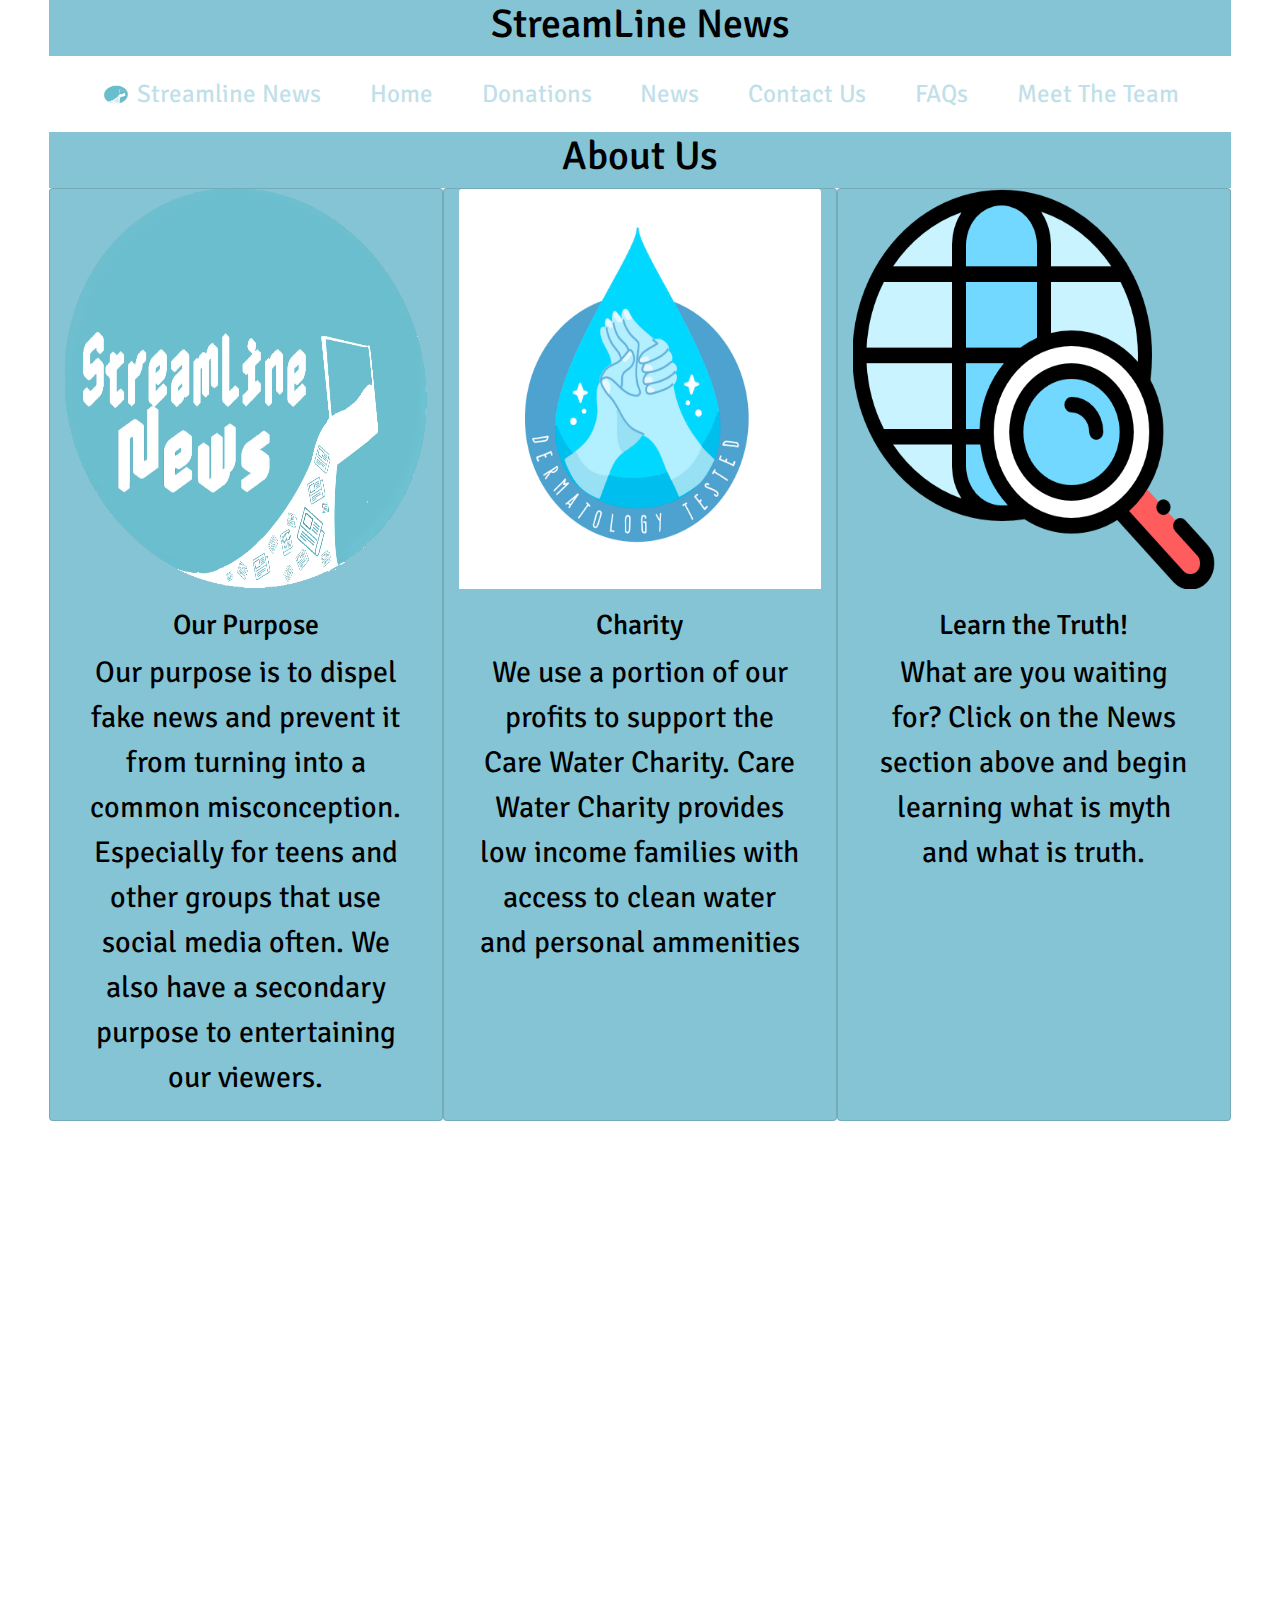
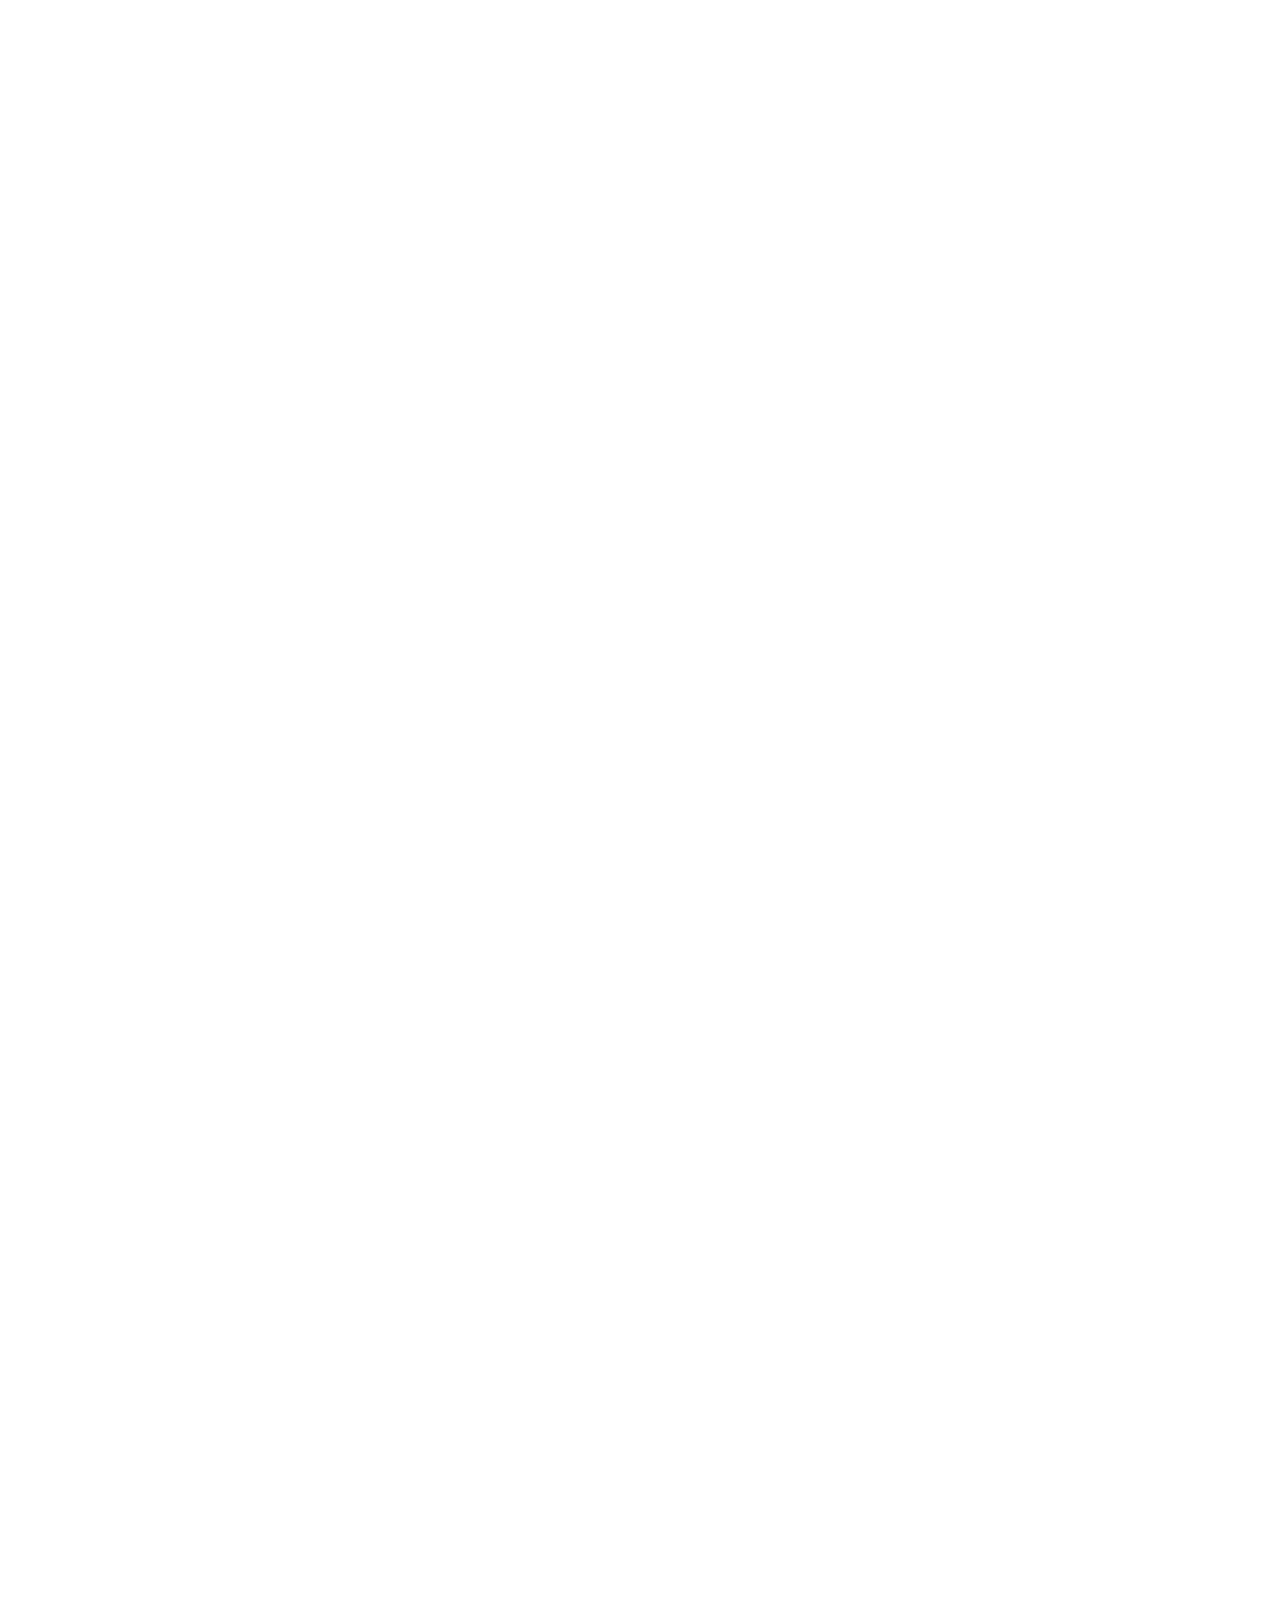
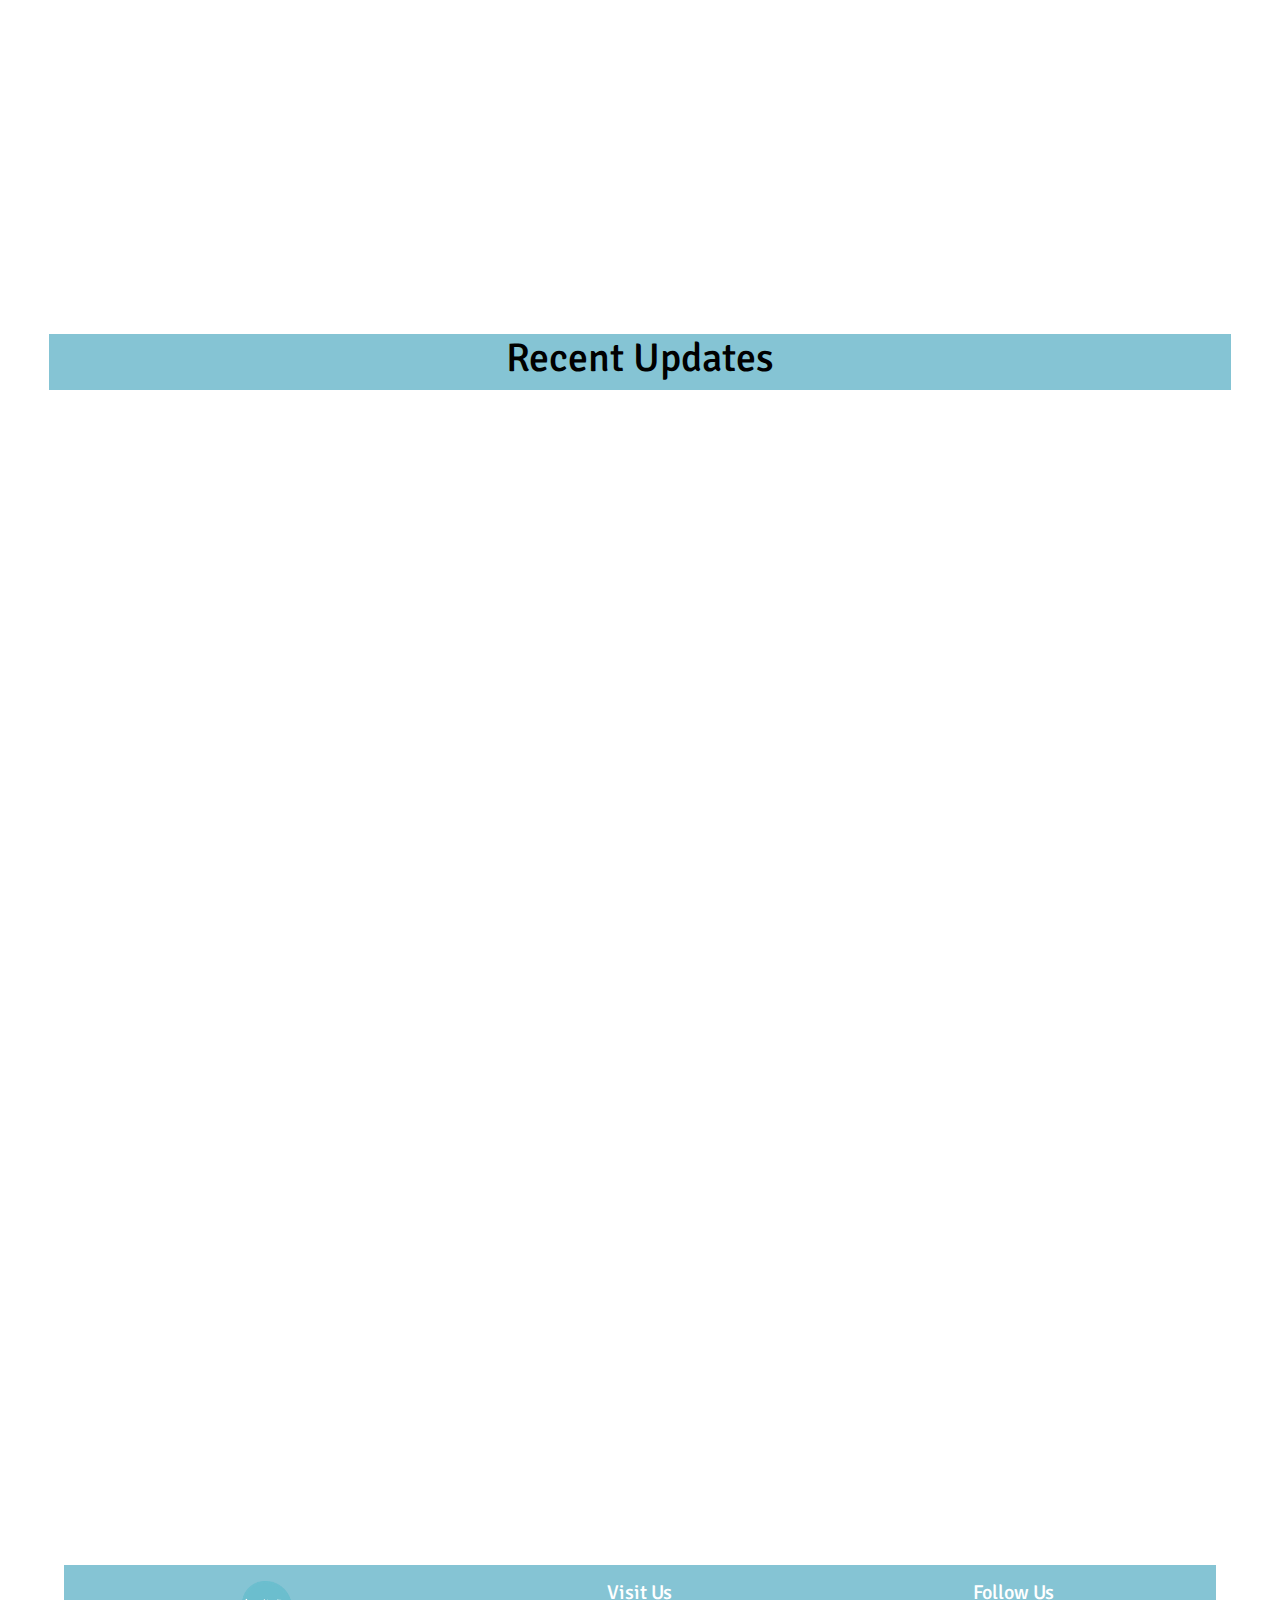
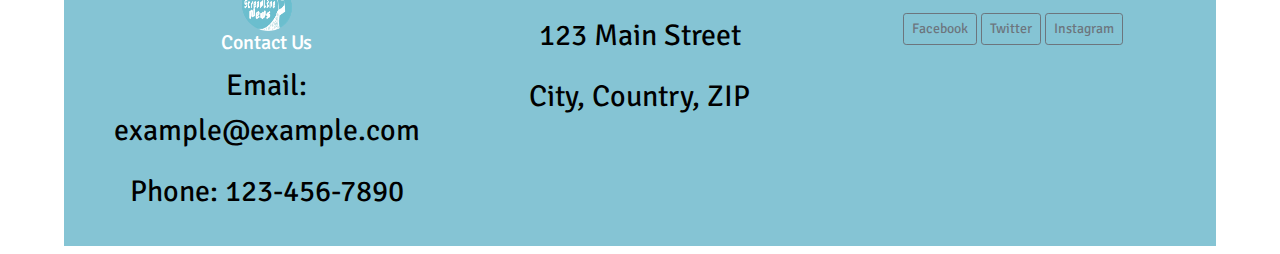
<file: index.html>
<!doctype html>
<html lang="en">
    <head>
        <meta charset="utf-8">
        <meta name="viewport" content="width=device-width, initial-scale=1">

        <title>StreamLine News</title>

        <link href="https://cdn.jsdelivr.net/npm/bootstrap@5.3.3/dist/css/bootstrap.min.css" rel="stylesheet" integrity="sha384-QWTKZyjpPEjISv5WaRU9OFeRpok6YctnYmDr5pNlyT2bRjXh0JMhjY6hW+ALEwIH" crossorigin="anonymous">
        <script src="https://cdnjs.cloudflare.com/ajax/libs/wow/1.1.2/wow.min.js"></script>
        <script>
            var wow = new WOW({
                boxClass:     'wow',
                animateClass: 'animate__animated'
            })
            wow.init();
        </script>
        <link rel="stylesheet" href="https://cdnjs.cloudflare.com/ajax/libs/animate.css/4.1.1/animate.min.css"/>
        <link rel="stylesheet" href="main.css">
        <link href="bootstrap.css" rel="stylesheet">
        <link href="https://fonts.googleapis.com/css2?family=Noto+Znamenny+Musical+Notation&family=Signika+Negative:wght@300..700&display=swap" rel="stylesheet">
  
        <style>
            body {
              font-family: "Signika Negative", sans-serif;
            }
        
            @media screen and (max-width: 479) {
              .card-text {
                font-size: 20px;
              }
        
              .card-title {
                font-size: 25px;
                padding-bottom: 4px;
              }
        
              #tagline {
                font-size: 10px;
              }
        
              #carousel {
                width: 100%;
                margin: auto;
              }
        
              body {
                width: 100%;
                margin: auto;
              }
        
              nav {
                margin: auto;
                width: 100%;
              }
        
              main {
                margin: auto;
                width: 100%
              }
            }
        
            @media screen and (min-width: 480px) {
              .card-text {
                font-size: 20px;
              }
        
              .card-title {
                font-size: 25px;
                padding-bottom: 4px;
              }
        
              .btn {
                height: 60%;
              }
        .btn-outline-secondary{
            height: 13%;
        }
              #carousel {
                width: 100%;
                margin: auto;
              }
        
              body {
                width: 100%;
                margin:auto
              }
        
              nav {
                margin: auto;
              }
            }
        
            @media screen and (min-width: 768px) {
              .card-text {
                font-size: 30px;
              }
        
              .card-title {
                font-size: 35px;
                padding-bottom: 4px;
              }
        
              .donate {
                width: 150px;
                height: 60px;
                font-size: 30px;
              }
        
              .donateday {
                font-size: 40px;
              }
        
              #tagline {
                font-size: 30px;
              }
        
              #carousel {
                width: 90%;
                margin: auto;
              }
        
              body {
                width: 90%;
              }
        
              nav {
                margin: auto;
                height: 100%;
                width: 100%;
              }
        
              a.navbar-brand {
                font-size: 25px;
                margin: 6px;
              }
        
              h2 {
                font-size: 40px;
              }
            }
            .navbar-brand{
                font-family: "Signika Negative", sans-serif
            }


            body, .card-text, .card-title, h1, h2, h3, p {
        color: black;
    }
    .navbar-brand, card-body{
        color: #c0e0e9;
    }
          </style>
    
    
    
    
    
    
    
    </head>
    
    <body>
        <script src="https://cdn.jsdelivr.net/npm/bootstrap@5.3.3/dist/js/bootstrap.bundle.min.js" integrity="sha384-YvpcrYf0tY3lHB60NNkmXc5s9fDVZLESaAA55NDzOxhy9GkcIdslK1eN7N6jIeHz" crossorigin="anonymous"></script>

<!-- Main -->    
        <div class=" text-center">
    
    <!-- Heading -->    
        <div class="row bg-primary wow animate__bounce">
            <h1>StreamLine News</h1>
        </div>

    <!-- Nav -->
    <nav class="navbar ">
        <div class="container">
          <a class="navbar-brand" href="logo_2.jpg">
            <img src="images/logo_2.jpg" alt="#" width="30" height="24">
            Streamline News
          </a>
          <a class="navbar-brand" href="index.html">Home</a>
          <a class="navbar-brand" href="charity.html">Donations</a>
          <a class="navbar-brand" href="news_page.html"> News </a>
          <a class="navbar-brand" href="contact.html">Contact Us</a>
          <a class="navbar-brand" href="faq.html">FAQs</a>
          <a class="navbar-brand" href="meettheteam.html"> Meet The Team</a>
         </div>
      </nav>

    <!-- About Us Heading -->
        <div class="row bg-primary">
            <h2>About Us</h2>
        </div>

    <!-- About Us Cards -->
        <div class="row">
            <div class="card   col-xs-12 col-md-4 bg-primary wow animate__backInLeft" style="width: 18rem;">
                <img src="images/streamline.png" class="card-img-top aboutUsImg" alt="StreamLine News Logo">
                <div class="card-body">
                    <h3>Our Purpose</h3>
                    <p class="card-text">Our purpose is to dispel fake news and prevent it from turning into a common misconception. 
                        Especially for teens and other groups that use social media often. 
                        We also have a secondary purpose to entertaining our viewers.
                    </p>
                </div>
            </div>
          

            
            <div class="card col-xs-12 col-md-4 bg-primary wow animate__backInDown" style="width: 18rem;">
                <img src="images/4615407.jpg" class="card-img-top aboutUsImg" alt="dermatologist tested, handwashed in water droplet">
                <div class="card-body">
                    <h3>Charity</h3>
                    <p class="card-text">We use a portion of our profits to support the Care Water Charity. 
                        Care Water Charity provides low income families with access to clean water and personal ammenities
                    </p>
                </div>
          </div>
          
            <div class="card  col-xs-12 col-md-4 bg-primary wow animate__backInRight" style="width: 18rem;">
                <img src="images/search.png" class="card-img-top aboutUsImg" alt="magnifing glass icon over internet planet icon">
                <div class="card-body">
                    <h3>Learn the Truth!</h3>
                    <p class="card-text">What are you waiting for? Click on the News section above and begin learning what is myth and what is truth.</p>
                </div> 
            </div>       
        </div>
     
    <!-- Testimonials Heading -->
        <div class="row bg-primary wow animate__bounce">
            <h2>Testimonials</h2>
        </div>

    <!-- Testimonials Cards -->
        <div class="row">
            <div class="card col bg-body-secondary wow animate__rotateIn" style="width: 18rem;">
                <img src="images/man_11197941.png" class="card-img-top" alt="Drawing of person waving">
                <div class="card-body">
                    <h3>Valse Osoba</h3>
                    <p class="card-text">Well, I mean it's a really good website to confirm if what you learned off the internet is reliable.</p>
                </div>
            </div>
            <div class="card col bg-body-secondary wow animate__rotateIn" style="width: 18rem;">
                <img src="images/ghost_3507970.png" class="card-img-top" alt="Drawing of ghost">
                <div class="card-body">
                    <h3>Ireal Onii</h3>
                    <p class="card-text">In all honesty ,these news websites sometimes feel like a history website with how far it is willing to chase the root of the fake news.
                    </p>
                </div>
            </div>
            <div class="card col bg-body-secondary wow animate__rotateIn" style="width: 18rem;">
                <img src="images/robot_12637633.png" class="card-img-top" alt="Drawing of smiling robot">
                <div class="card-body">
                    <h3>Melo Roboter</h3>
                    <p class="card-text">  Personally, I don't care too much about debunking internet myths but learning about how they came to be was really entertaining.</p>
                </div>  
            </div>     
        </div>

    <!-- Sponsors/Partners Heading -->
        <div class="row bg-primary wow animate__rubberBand">
            <h2>Sponsors/Partners</h2>
        </div>
    
    <!-- Sponsors/Partners Cards row1 -->
        <div class="row">
        
        <!-- Brooklyn Navy Yard -->
            <div class="card col bg-body-secondary wow animate__fadeInLeft" style="width: 18rem;">
                <img src="images/go47-0S5G7MmD6lJdmaMgw.jpeg" class="card-img-top" alt="Over sky veiw of brooklyn navy yard, large retangle buildings, ships, and ports">
                <div class="card-body">
                    <h3>Brooklyn Navy Yard</h3>
                    <p class="card-text">The Brooklyn Navy Yard is an ecosystem of houses, warehouses, manufacturers and schools. 
                        This website is made for an assignment given by the Brooklyn Navy yard's classes.

                    </p>
                </div>
            </div>

        <!-- Science Skills Center Highschool -->
            <div class="card col bg-body-secondary wow animate__fadeIn" style="width: 18rem;">
                <img src="images/PHimage.png" class="card-img-top" alt="Image of Science Skills Center Highschool">
                <div class="card-body">
                    <h3>Science Skills Center Highschool</h3>
                    <p class="card-text">Science Skills Center High School is a high school located in brooklyn that specializes in science related subjects. 
                        It is the school where Benny Wang, one of the developers, studies .

                    </p>
                </div>
            </div>

        <!-- Bedford Academy High School -->
            <div class="card col bg-body-secondary wow animate__fadeInRight" style="width: 18rem;">
                <img src="images/Bedford Academy High School.jpeg" class="card-img-top" alt="Image of Bedford Academy High School">
                <div class="card-body">
                    <h3>Bedford Academy High School</h3>
                    <p class="card-text">Bedford Academy High School is a small high school valuing studies and acdemics. 
                        It is the school where Leilani Dore, one of the developers, studies .

                    </p>
                </div>
            </div>       
        </div>
        
    <!-- Sponsors/Partners Cards row2 -->
        <div class="row">
            
        <!-- The High School for Global Citizenship -->
            <div class="card col bg-body-secondary wow animate__fadeInLeft" style="width: 18rem;">
                <img src="images/The High School for Global Citizenship.jpeg" class="card-img-top" alt="Image of The High School for Global Citizenship">
                <div class="card-body">
                    <h3>The High School for Global Citizenship</h3>
                    <p class="card-text">The High School for Global Citizenship is a school that emphasizes the study of Global Citizenship. 
                        In other words the school studies ability to think at a global scale and outside of one's local geography or political borders. It is the school where Ashley King, one of the developers studies .

                    </p>
                </div>
            </div>
        
        <!-- Medgar Evers College Preparatory School -->
            <div class="card col bg-body-secondary wow animate__fadeIn" style="width: 18rem;">
                <img src="images/PHimage.png" class="card-img-top" alt="Image of Science Skills Center Highschool">
                <div class="card-body">
                    <h3>Medgar Evers College Preparatory School</h3>
                    <p class="card-text">Medgar Evers College Preparatory School is a school that seeks to improve the students' understanding of cultures, 
                        while preparing them to enroll in the Medgar Evers College. 
                        It is the school where Ramatoulay Barry, one of the developers studied at.

                    </p>
                </div>
            </div>
        </div>

    <!-- Recent Updates Heading -->
        <div class="row bg-primary animate__flash">
            <h2>Recent Updates</h2>
        </div>
    <!-- Recent Updates Cards -->
        <div class="row">
            <div class="card col bg-body-secondary wow animate__zoomIn" style="width: 18rem;">
                <img src="images/Placeholder image.png" class="card-img-top" alt="...">
                <div class="card-body">
                    <p class="card-text">Some quick example text to build on the card title and make up the bulk of the card's content.</p>
                </div>
            </div>
            <div class="card col bg-body-secondary wow animate__zoomIn" style="width: 18rem;">
                <img src="images/Placeholder image.png" class="card-img-top" alt="...">
                <div class="card-body">
                    <p class="card-text">Some quick example text to build on the card title and make up the bulk of the card's content.</p>
                </div>
            </div>
            <div class="card col bg-body-secondary wow animate__zoomIn" style="width: 18rem;">
                <img src="images/Screen Shot 2024-04-11 at 2.40.57 PM.png" class="card-img-top" alt="Image of previous version HomePage top.">
                <div class="card-body">
                    <h3>1.0.0.-Alpha</h3>
                    <p class="card-text">This version represents a website with only largely complete HomePage and nav links that leave to nowhere. 
                        It has a heading, a nav bar, and 5 section; About Us, Account(Create+Login), Testimonials, Sponsors/Partners, Recent Updates.
                    </p>
                </div>       
            </div>
        </div>
    </div>


    <div class="p-3 mb-2 bg-primary text-white">
    <footer class=" text-center">
  <div class="container">
    <div class="row">
      <div class="col-md-4">
        <img src="images/streamline.png" alt="logo" class="left-align" height="50" width="50">
        <h5>Contact Us</h5>
        <p>Email: example@example.com</p>
        <p>Phone: 123-456-7890</p>
      </div>
      <div class="col-md-4">
        <h5>Visit Us</h5>
        <p>123 Main Street</p>
        <p>City, Country, ZIP</p>
      </div>
      <div class="col-md-4">
        <h5>Follow Us</h5>
        <a href="#" class="btn btn-outline-secondary btn-sm">Facebook</a>
        <a href="#" class="btn btn-outline-secondary btn-sm">Twitter</a>
        <a href="#" class="btn btn-outline-secondary btn-sm">Instagram</a>
      </div>
    </div>
  </div>

  </footer>
  </div>

    </body>
</html>
</file>
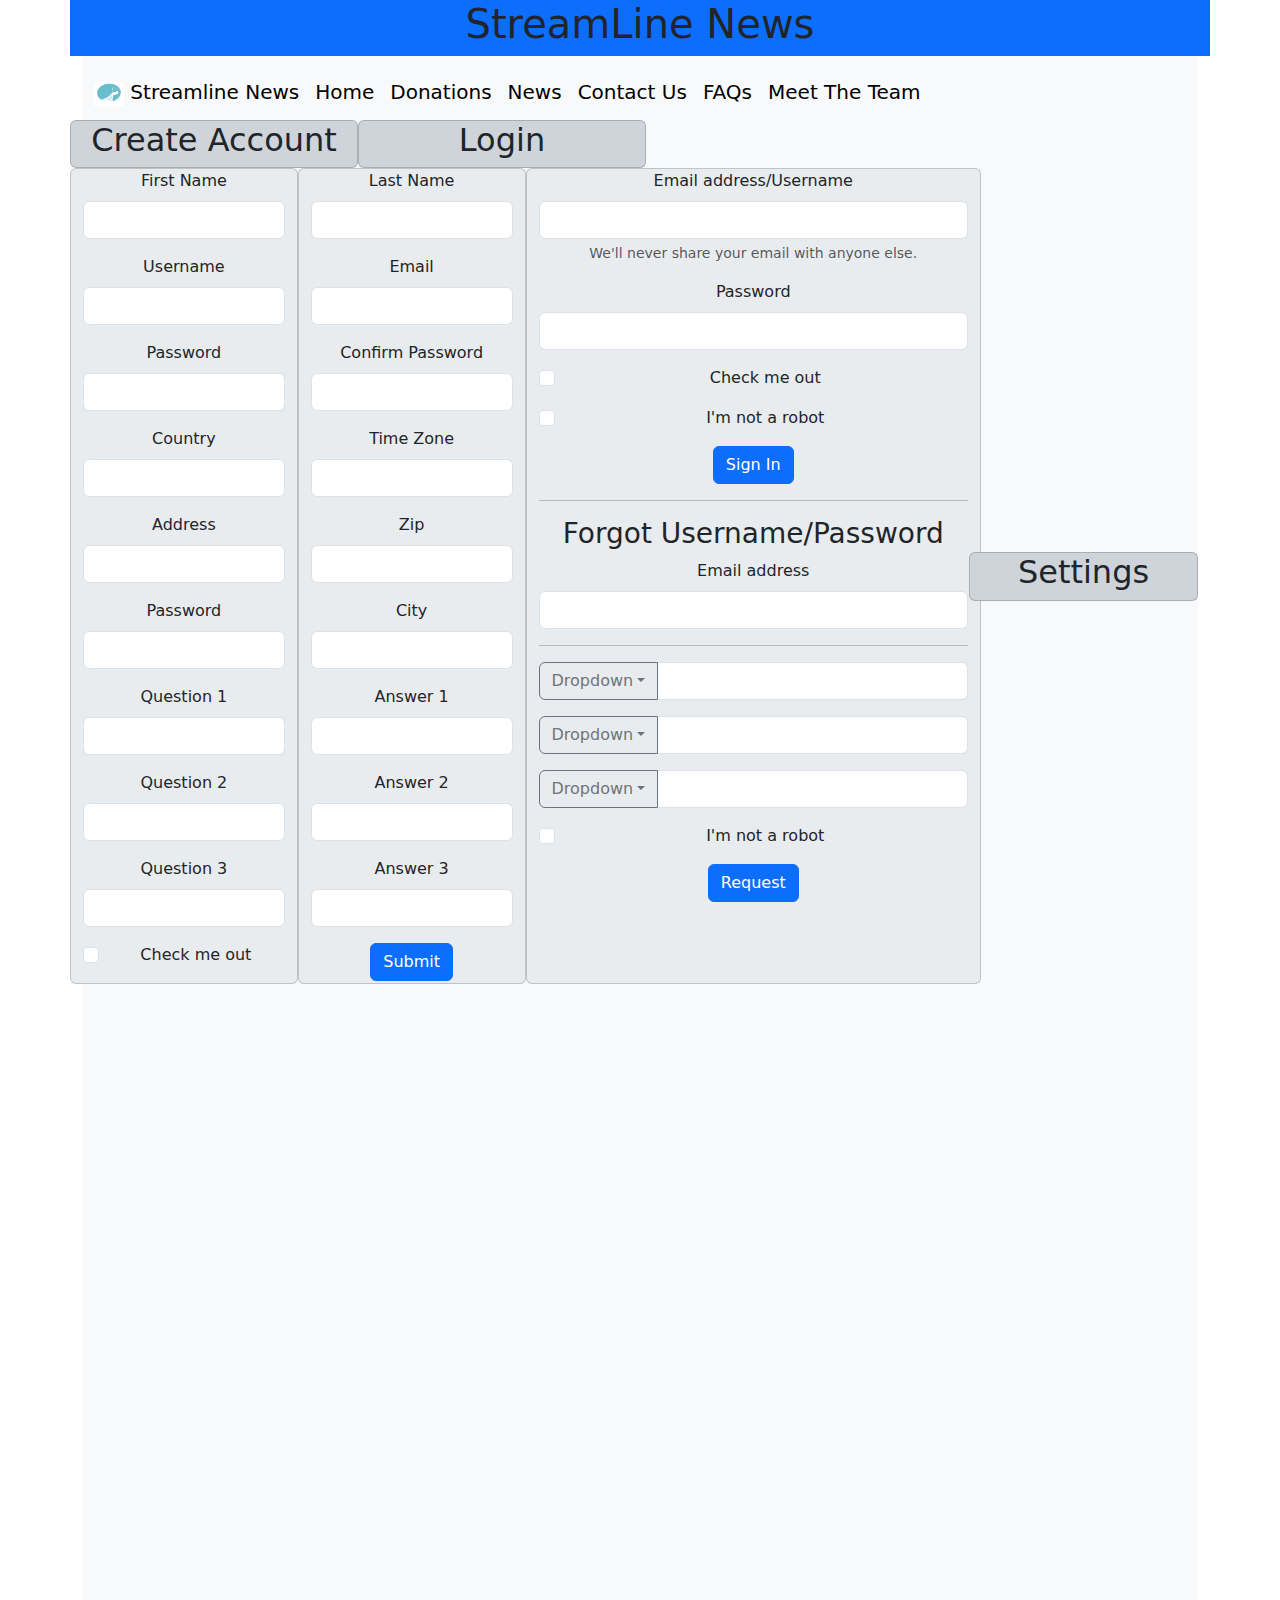
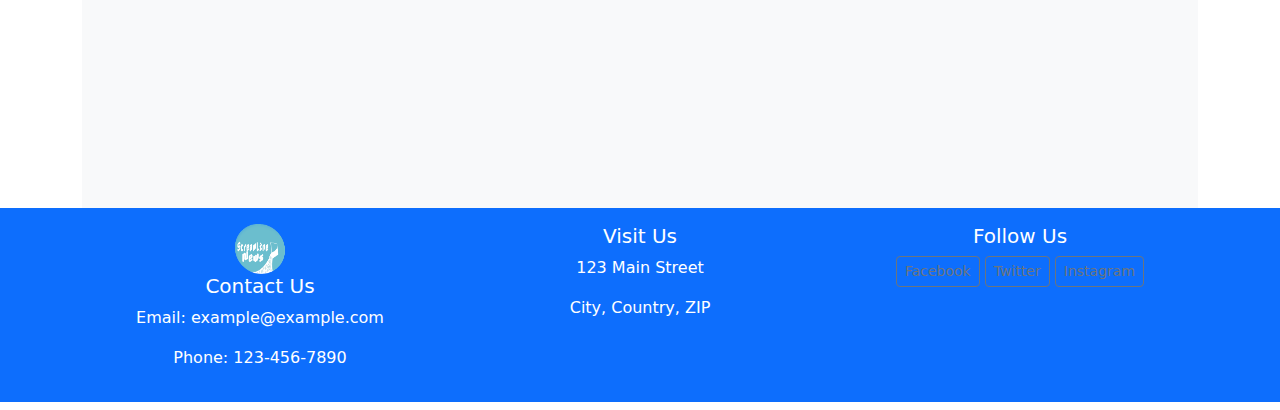
<file: Acccount.html>
<!doctype html>
<html lang="en">
    <head>
        <meta charset="utf-8">
        <meta name="viewport" content="width=device-width, initial-scale=1">
        <title>Bootstrap demo</title>
        <link href="https://cdn.jsdelivr.net/npm/bootstrap@5.3.3/dist/css/bootstrap.min.css" rel="stylesheet" integrity="sha384-QWTKZyjpPEjISv5WaRU9OFeRpok6YctnYmDr5pNlyT2bRjXh0JMhjY6hW+ALEwIH" crossorigin="anonymous">
        <script src="https://cdnjs.cloudflare.com/ajax/libs/wow/1.1.2/wow.min.js"></script>
        <script>
            var wow = new WOW({
                boxClass:     'wow',
                animateClass: 'animate__animated'
            })
            wow.init();
        </script>
        <link rel="stylesheet" href="https://cdnjs.cloudflare.com/ajax/libs/animate.css/4.1.1/animate.min.css"/>
        <link rel="stylesheet" href="main.css">
    </head>
    
    <body>
        <script src="https://cdn.jsdelivr.net/npm/bootstrap@5.3.3/dist/js/bootstrap.bundle.min.js" integrity="sha384-YvpcrYf0tY3lHB60NNkmXc5s9fDVZLESaAA55NDzOxhy9GkcIdslK1eN7N6jIeHz" crossorigin="anonymous"></script>
        
<!-- Main -->
        <div class="container text-center">
    
    <!-- Heading -->
            <div class="row bg-primary wow animate__bounce">
                <h1>StreamLine News</h1>
            </div>

    <!-- Nav -->
            <nav class="navbar sticky-top bg-light ">
                <nav class="navbar bg-light">
                    <div class="container">
                      <a class="navbar-brand" href="logo_2.jpg">
                        <img src="images/logo_2.jpg" alt="#" width="30" height="24">
                        Streamline News
                      </a>
                      <a class="navbar-brand" href="index.html">Home</a>
                      <a class="navbar-brand" href="charity.html">Donations</a>
                      <a class="navbar-brand" href="news_page.html"> News </a>
                      <a class="navbar-brand" href="contact.html">Contact Us</a>
                      <a class="navbar-brand" href="faq.html">FAQs</a>
                      <a class="navbar-brand" href="meettheteam.html"> Meet The Team</a>
                     </div>
                  </nav>
    
    <!-- Account Heading -->
            <div class="row">
            
        <!-- Create Account Heading -->
                <div class="card col bg-dark-subtle wow animate__lightSpeedInLeft" style="width: 18rem;">
                    <h2>Create Account</h2>
                </div>
                
        <!-- Login Heading -->
                <div class="card col bg-dark-subtle wow animate__lightSpeedInRight" style="width: 18rem;">
                    <h2>Login</h2>
                </div>
            </div>

    <!-- Create Account Form -->
            <div class="row wow animate__backInUp">
            
        <!-- Form 1 -->
                <div class="card col-3 bg-body-secondary">
                    <form>
                        <div class="mb-3">
                            <label for="input1stN" class="form-label">First Name</label>
                            <input type="text" class="form-control" id="input1stN" aria-describedby="emailHelp">
                        </div>
                        
                        <div class="mb-3">
                            <label for="exampleInputPassword1" class="form-label">Username</label>
                            <input type="password" class="form-control" id="exampleInputPassword1">
                        </div>
                        
                        <div class="mb-3">
                            <label for="exampleInputPassword1" class="form-label">Password</label>
                            <input type="password" class="form-control" id="exampleInputPassword1">
                        </div>
                        
                        <div class="mb-3">
                            <label for="exampleInputEmail1" class="form-label">Country</label>
                            <input type="email" class="form-control" id="exampleInputEmail1" aria-describedby="emailHelp">
                        </div>
                        
                        <div class="mb-3">
                            <label for="exampleInputPassword1" class="form-label">Address</label>
                            <input type="password" class="form-control" id="exampleInputPassword1">
                        </div>
                        
                        <div class="mb-3">
                            <label for="exampleInputPassword1" class="form-label">Password</label>
                            <input type="password" class="form-control" id="exampleInputPassword1">
                        </div>

                        <div class="mb-3">
                            <label for="exampleInputEmail1" class="form-label">Question 1</label>
                            <input type="email" class="form-control" id="exampleInputEmail1" aria-describedby="emailHelp">
                        </div>
                        
                        <div class="mb-3">
                            <label for="exampleInputPassword1" class="form-label">Question 2</label>
                            <input type="password" class="form-control" id="exampleInputPassword1">
                        </div>
                        
                        <div class="mb-3">
                            <label for="exampleInputPassword1" class="form-label">Question 3</label>
                            <input type="password" class="form-control" id="exampleInputPassword1">
                        </div>
                        
                        <div class="mb-3 form-check">
                            <input type="checkbox" class="form-check-input" id="exampleCheck1">
                            <label class="form-check-label" for="exampleCheck1">Check me out</label>
                        </div>
                    </form>
                </div>

        <!-- Form 2 -->
                <div class="card col-3 bg-body-secondary">
                    <form>
                        
                        <div class="mb-3">
                            <label for="exampleInputEmail1" class="form-label">Last Name</label>
                            <input type="email" class="form-control" id="exampleInputEmail1" aria-describedby="emailHelp">
                        </div>
                        
                        <div class="mb-3">
                            <label for="exampleInputPassword1" class="form-label">Email</label>
                            <input type="password" class="form-control" id="exampleInputPassword1">
                        </div>
                        
                        <div class="mb-3">
                            <label for="exampleInputPassword1" class="form-label">Confirm Password</label>
                            <input type="password" class="form-control" id="exampleInputPassword1">
                        </div>
                        
                        <div class="mb-3">
                            <label for="exampleInputEmail1" class="form-label">Time Zone</label>
                            <input type="email" class="form-control" id="exampleInputEmail1" aria-describedby="emailHelp">
                        </div>
                        
                        <div class="mb-3">
                            <label for="exampleInputEmail1" class="form-label">Zip</label>
                            <input type="email" class="form-control" id="exampleInputEmail1" aria-describedby="emailHelp">
                        </div>
                        
                        <div class="mb-3">
                            <label for="exampleInputEmail1" class="form-label">City</label>
                            <input type="email" class="form-control" id="exampleInputEmail1" aria-describedby="emailHelp">
                        </div>
                        
                        <div class="mb-3">
                            <label for="exampleInputEmail1" class="form-label">Answer 1</label>
                            <input type="email" class="form-control" id="exampleInputEmail1" aria-describedby="emailHelp">
                        </div>
                        
                        <div class="mb-3">
                            <label for="exampleInputPassword1" class="form-label">Answer 2</label>
                            <input type="password" class="form-control" id="exampleInputPassword1">
                        </div>
                        
                        <div class="mb-3">
                            <label for="exampleInputPassword1" class="form-label">Answer 3</label>
                            <input type="password" class="form-control" id="exampleInputPassword1">
                        </div>
                        
                        <button type="submit" class="btn btn-primary">Submit</button>
                    </form>
                </div>

    <!-- Login Form -->
                <div class="card col-6 bg-body-secondary">
                    
                    <form>
                        <div class="mb-3">
                            <label for="exampleInputEmail1" class="form-label">Email address/Username</label>
                            <input type="email" class="form-control" id="exampleInputEmail1" aria-describedby="emailHelp">
                        <div id="emailHelp" class="form-text">We'll never share your email with anyone else.</div>
                        </div>
                        <div class="mb-3">
                            <label for="exampleInputPassword1" class="form-label">Password</label>
                            <input type="password" class="form-control" id="exampleInputPassword1">
                        </div>
                        <div class="mb-3 form-check">
                            <input type="checkbox" class="form-check-input" id="exampleCheck1">
                            <label class="form-check-label" for="exampleCheck1">Check me out</label>
                        </div>
                        <div class="mb-3 form-check">
                            <input type="checkbox" class="form-check-input" id="exampleCheck1">
                            <label class="form-check-label" for="exampleCheck1">I'm not a robot</label>
                        </div>
                        <button type="submit" class="btn btn-primary">Sign In</button>
                    </form>
                    
                    <hr>

    <!-- Username/Password -->
                    <h3>Forgot Username/Password</h3>
                    <form>

        <!-- Username/Password Email -->
                        <div class="mb-3">
                            <label for="exampleInputEmail1" class="form-label">Email address</label>
                            <input type="email" class="form-control" id="exampleInputEmail1" aria-describedby="emailHelp">
                        </div>

                        <hr>

        <!-- Username/Password Q/A -->
                        <div class="input-group mb-3">
                            <button class="btn btn-outline-secondary dropdown-toggle" type="button" data-bs-toggle="dropdown" aria-expanded="false">Dropdown</button>
                            <ul class="dropdown-menu">
                              <li><a class="dropdown-item" href="#">Question 1</a></li>
                              <li><a class="dropdown-item" href="#">Question 2</a></li>
                              <li><a class="dropdown-item" href="#">Question 3</a></li>
                            </ul>
                            <input type="text" class="form-control" aria-label="Text input with dropdown button">
                        </div>

                        <div class="input-group mb-3">
                            <button class="btn btn-outline-secondary dropdown-toggle" type="button" data-bs-toggle="dropdown" aria-expanded="false">Dropdown</button>
                            <ul class="dropdown-menu">
                                <li><a class="dropdown-item" href="#">Question 1</a></li>
                                <li><a class="dropdown-item" href="#">Question 2</a></li>
                                <li><a class="dropdown-item" href="#">Question 3</a></li>
                            </ul>
                            <input type="text" class="form-control" aria-label="Text input with dropdown button">
                        </div>

                        <div class="input-group mb-3">
                            <button class="btn btn-outline-secondary dropdown-toggle" type="button" data-bs-toggle="dropdown" aria-expanded="false">Dropdown</button>
                            <ul class="dropdown-menu">
                                <li><a class="dropdown-item" href="#">Question 1</a></li>
                                <li><a class="dropdown-item" href="#">Question 2</a></li>
                                <li><a class="dropdown-item" href="#">Question 3</a></li>
                            </ul>
                            <input type="text" class="form-control" aria-label="Text input with dropdown button">
                        </div>

        <!-- Username/Password Check and Request -->
                        <div class="mb-3 form-check">
                            <input type="checkbox" class="form-check-input" id="exampleCheck1">
                            <label class="form-check-label" for="exampleCheck1">I'm not a robot</label>
                        </div>
                        <button type="submit" class="btn btn-primary">Request</button>
                    </form>

                </div>
            </div>

    <!-- Settings -->
    
        <!-- Settings Heading -->
            <div class="card col bg-dark-subtle wow animate__lightSpeedInLeft">
                <h2>Settings</h2>
            </div>

            <div class="row wow animate__backInUp">
                <div class="card col-3 bg-body-secondary">
        <!-- Settings Forms 1 -->
                    <form>
                        <div class="mb-3">
                            <label for="input1stN" class="form-label">First Name</label>
                            <input type="text" class="form-control" id="input1stN" aria-describedby="emailHelp">
                        </div>
                        
                        <div class="mb-3">
                            <label for="exampleInputPassword1" class="form-label">Username</label>
                            <input type="password" class="form-control" id="exampleInputPassword1">
                        </div>
                        
                        <div class="mb-3">
                            <label for="exampleInputPassword1" class="form-label">Password</label>
                            <input type="password" class="form-control" id="exampleInputPassword1">
                        </div>
                        
                        <div class="mb-3">
                            <label for="exampleInputEmail1" class="form-label">Country</label>
                            <input type="email" class="form-control" id="exampleInputEmail1" aria-describedby="emailHelp">
                        </div>
                        
                        <div class="mb-3">
                            <label for="exampleInputPassword1" class="form-label">Address</label>
                            <input type="password" class="form-control" id="exampleInputPassword1">
                        </div>
                        
                        <div class="mb-3">
                            <label for="exampleInputPassword1" class="form-label">Password</label>
                            <input type="password" class="form-control" id="exampleInputPassword1">
                        </div>

                        <div class="mb-3">
                            <label for="exampleInputEmail1" class="form-label">Question 1</label>
                            <input type="email" class="form-control" id="exampleInputEmail1" aria-describedby="emailHelp">
                        </div>
                        
                        <div class="mb-3">
                            <label for="exampleInputPassword1" class="form-label">Question 2</label>
                            <input type="password" class="form-control" id="exampleInputPassword1">
                        </div>
                        
                        <div class="mb-3">
                            <label for="exampleInputPassword1" class="form-label">Question 3</label>
                            <input type="password" class="form-control" id="exampleInputPassword1">
                        </div>
                        
                        <div class="mb-3 form-check">
                            <input type="checkbox" class="form-check-input" id="exampleCheck1">
                            <label class="form-check-label" for="exampleCheck1">I'm not a robot</label>
                        </div>
                    </form>
                </div>
                
                <div class="card col-3 bg-body-secondary">
        
        <!-- Settings Forms 2 -->
                    <form>
                        <div class="mb-3">
                            <label for="exampleInputEmail1" class="form-label">Last Name</label>
                            <input type="email" class="form-control" id="exampleInputEmail1" aria-describedby="emailHelp">
                        </div>
                        
                        <div class="mb-3">
                            <label for="exampleInputPassword1" class="form-label">Email</label>
                            <input type="password" class="form-control" id="exampleInputPassword1">
                        </div>
                        
                        <div class="mb-3">
                            <label for="exampleInputPassword1" class="form-label">Confirm Password</label>
                            <input type="password" class="form-control" id="exampleInputPassword1">
                        </div>
                        
                        <div class="mb-3">
                            <label for="exampleInputEmail1" class="form-label">Time Zone</label>
                            <input type="email" class="form-control" id="exampleInputEmail1" aria-describedby="emailHelp">
                        </div>
                        
                        <div class="mb-3">
                            <label for="exampleInputEmail1" class="form-label">Zip</label>
                            <input type="email" class="form-control" id="exampleInputEmail1" aria-describedby="emailHelp">
                        </div>
                        
                        <div class="mb-3">
                            <label for="exampleInputEmail1" class="form-label">City</label>
                            <input type="email" class="form-control" id="exampleInputEmail1" aria-describedby="emailHelp">
                        </div>
                        
                        <div class="mb-3">
                            <label for="exampleInputEmail1" class="form-label">Answer 1</label>
                            <input type="email" class="form-control" id="exampleInputEmail1" aria-describedby="emailHelp">
                        </div>
                        
                        <div class="mb-3">
                            <label for="exampleInputPassword1" class="form-label">Answer 2</label>
                            <input type="password" class="form-control" id="exampleInputPassword1">
                        </div>
                        
                        <div class="mb-3">
                            <label for="exampleInputPassword1" class="form-label">Answer 3</label>
                            <input type="password" class="form-control" id="exampleInputPassword1">
                        </div>
                        
                        <button type="submit" class="btn btn-primary">Update</button>
                    </form>
                </div>
                <div class="card col-3 bg-body-secondary">
        
        <!-- Settings Forms 3 -->
                    <form>
            <!-- Membership -->
                        <img src="9259754.png" class="card-img-top" alt="StreamLine News Logo">
                        <p>
                            No Ads<span><img src="check_5945489.png" height="10%" width="10%"></span>
                            <br>
                            Unlimited Access<span><img src="check_5945489.png" height="10%" width="10%"></span>
                        </p>
                        <button type="submit" class="btn btn-primary">Buy Membership</button>
                        
                        <hr>
                       
                        <div class="mb-3">
                            <label for="exampleInputPassword1" class="form-label">Email</label>
                            <input type="email" class="form-control" id="exampleInputPassword1" aria-describedby="deleteConfirmationCode">
                        </div>
                        <div class="mb-3">
                            <label for="exampleInputPassword1" class="form-label">Password</label>
                            <input type="password" class="form-control" id="exampleInputPassword1" aria-describedby="deleteConfirmationCode">
                        </div>
                        <br>
                        
            <!-- Delete Account -->
                        <button type="submit" class="btn btn-primary">Delete Account</button>
                        
                        <br>                        
                        
                        <div class="mb-3">
                            <label for="exampleInputPassword1" class="form-label">Confirmation Code</label>
                            <input type="text" class="form-control" id="exampleInputPassword1" aria-describedby="deleteConfirmationCode">
                        </div>

                        <button type="submit" class="btn btn-primary">Confirm</button>
                    </form>
                </div>
                <div class="card col-3 bg-body-secondary">

        <!-- Settings Forms 4 -->    
                    <form>
                        
            <!-- Check Boxes -->
                        <input type="checkbox" class="form-check-input" id="exampleCheck1">
                        <label class="form-check-label" for="exampleCheck1">Email Newsletters</label>
                        <br>
                        <input type="checkbox" class="form-check-input" id="exampleCheck1">
                        <label class="form-check-label" for="exampleCheck1">Email Updates</label>
                        <br>
                        <input type="checkbox" class="form-check-input" id="exampleCheck1">
                        <label class="form-check-label" for="exampleCheck1">Email News</label>
                        <br>
                        <input type="checkbox" class="form-check-input" id="exampleCheck1">
                        <label class="form-check-label" for="exampleCheck1">Email Attempted Logins</label>
                        <br>
                        <input type="checkbox" class="form-check-input" id="exampleCheck1">
                        <label class="form-check-label" for="exampleCheck1">Email Ads</label>
                        <br>
                        <input type="checkbox" class="form-check-input" id="exampleCheck1">
                        <label class="form-check-label" for="exampleCheck1">Email Charity Letters</label>
                        
                        <hr>
                        
            <!-- Text Size -->
                        <div class="mb-3">
                            <label for="exampleInputPassword1" class="form-label">Text Size</label>
                            <input type="number" class="form-control" id="exampleInputPassword1">
                        </div>
                        <hr>
                        <button type="submit" class="btn btn-primary">Reset</button>
                        <br>
                        <button type="submit" class="btn btn-primary">Save</button>
                        <br>
                    </form>
                </div>
            </div>
        </div>

        <div class="p-3 mb-2 bg-primary text-white">
            <footer class=" text-center">
          <div class="container">
            <div class="row">
              <div class="col-md-4">
                <img src="images/streamline.png" alt="logo" class="left-align" height="50" width="50">
                <h5>Contact Us</h5>
                <p>Email: example@example.com</p>
                <p>Phone: 123-456-7890</p>
              </div>
              <div class="col-md-4">
                <h5>Visit Us</h5>
                <p>123 Main Street</p>
                <p>City, Country, ZIP</p>
              </div>
              <div class="col-md-4">
                <h5>Follow Us</h5>
                <a href="#" class="btn btn-outline-secondary btn-sm">Facebook</a>
                <a href="#" class="btn btn-outline-secondary btn-sm">Twitter</a>
                <a href="#" class="btn btn-outline-secondary btn-sm">Instagram</a>
              </div>
            </div>
          </div>
        
          </footer>
          </div>
        

    </body>
</html>
</file>
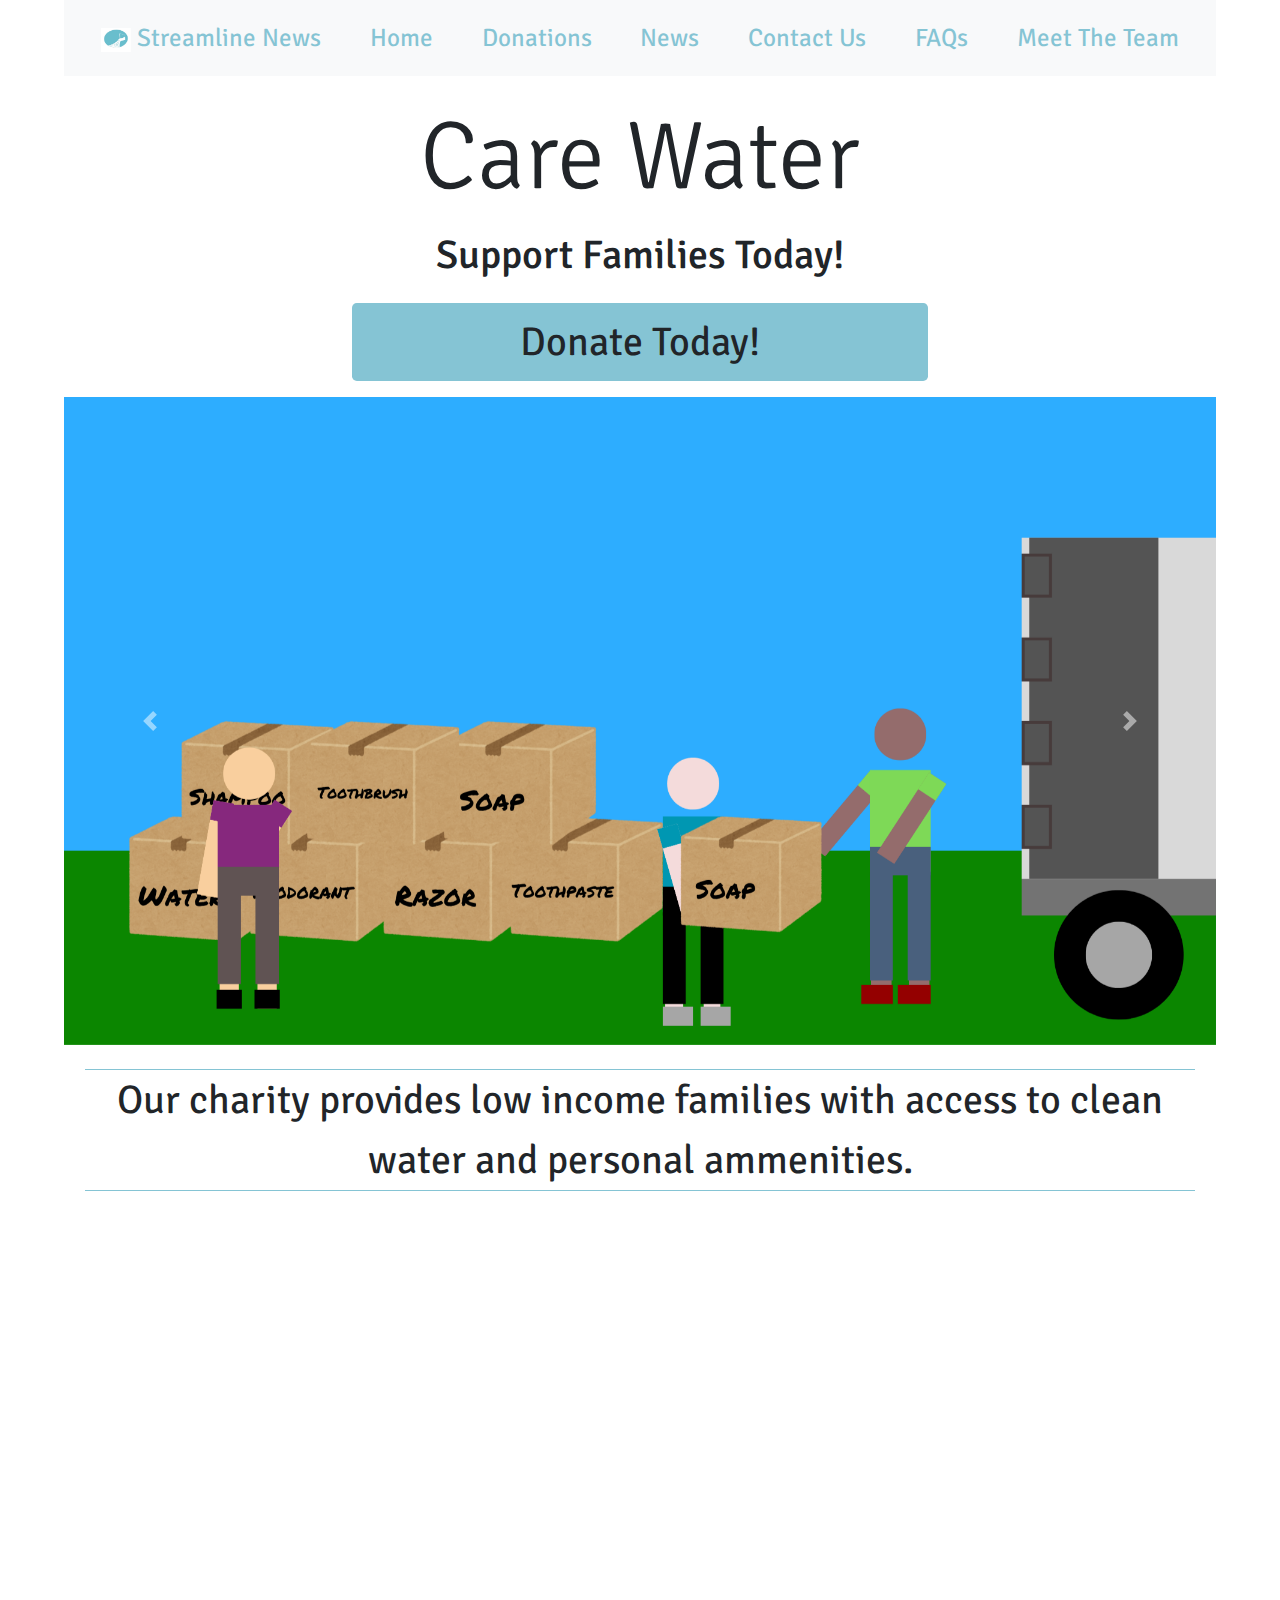
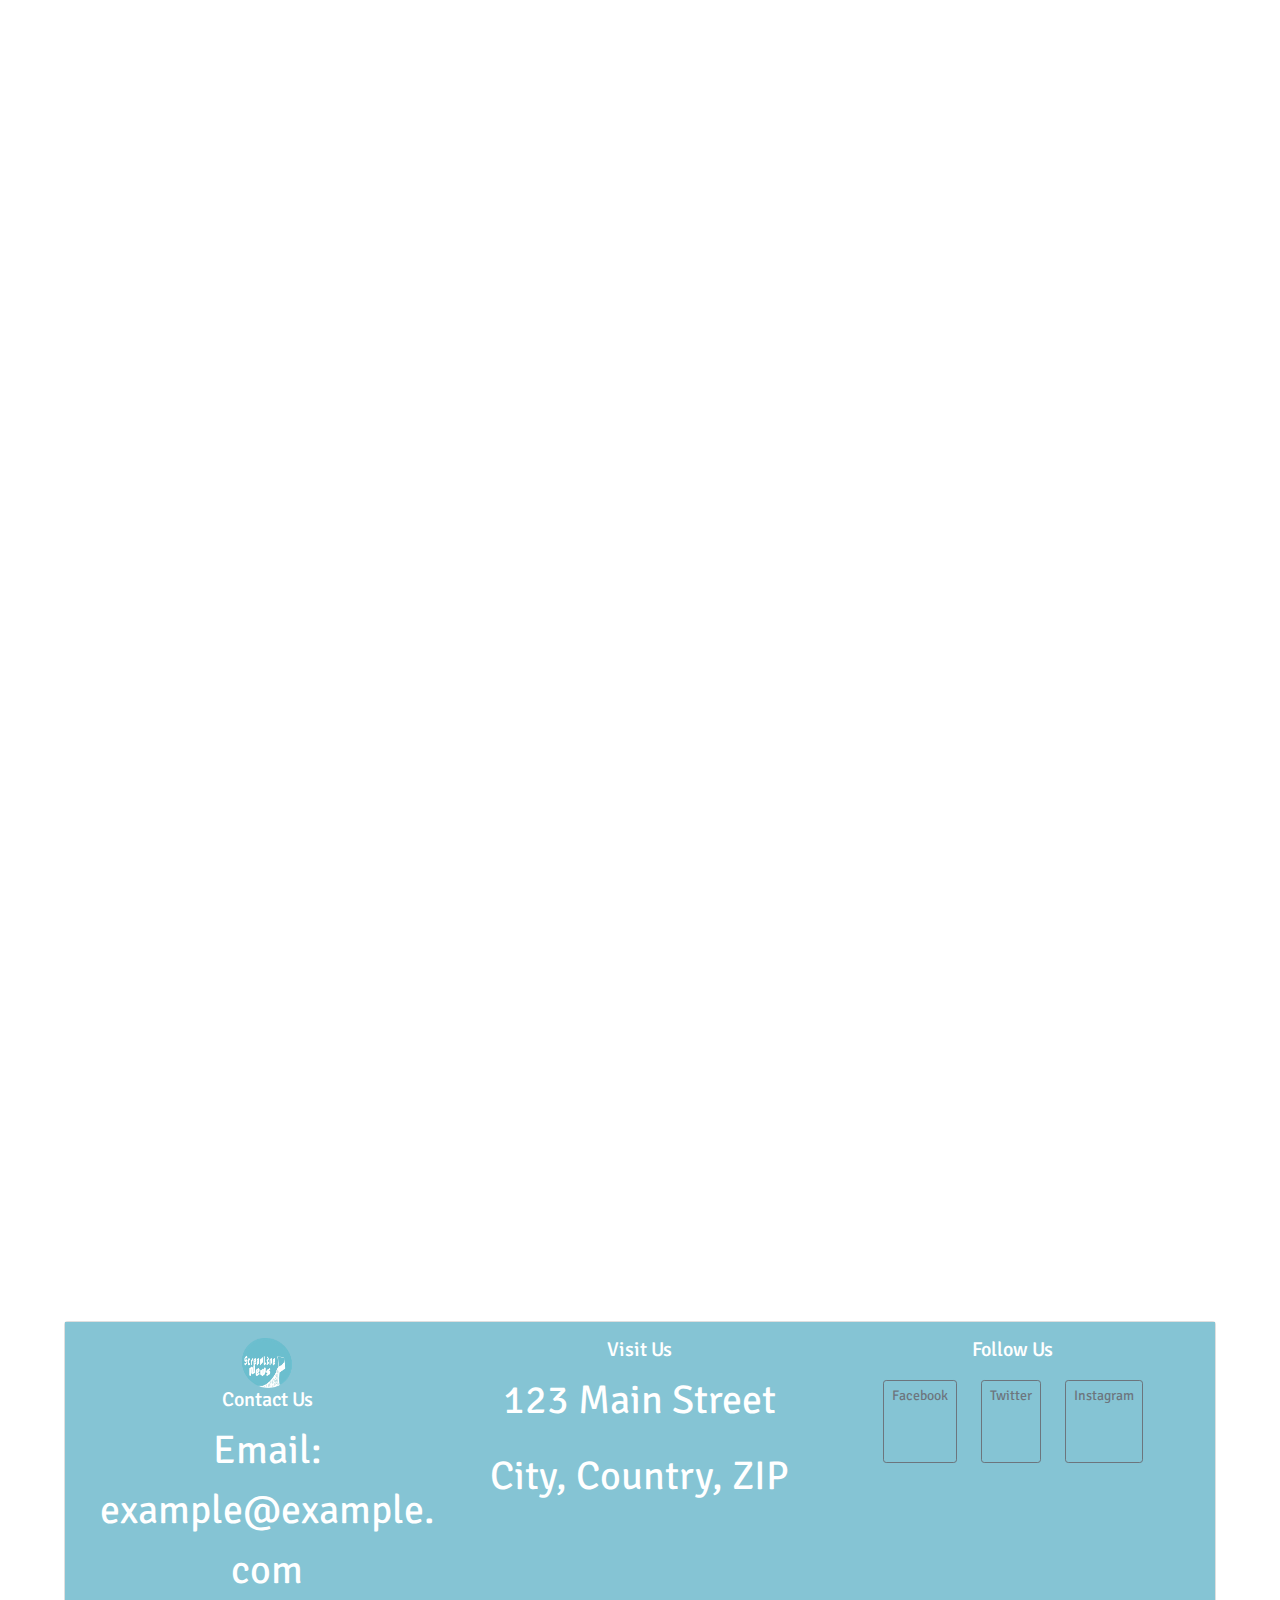
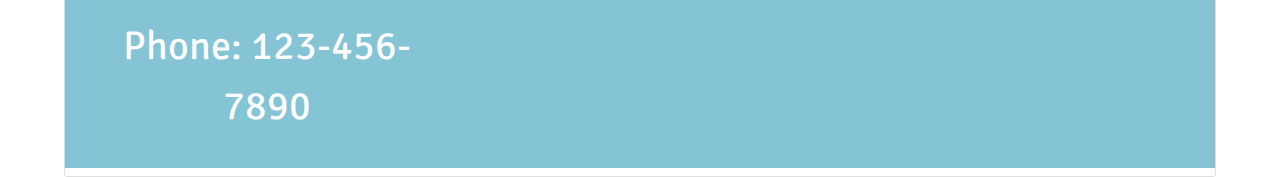
<file: charity.html>
<!DOCTYPE html>
<html lang="en">
  <head>
    <meta charset="utf-8">
    <meta name="viewport" content="width=device-width, initial-scale=1">
    <title>Care Water</title>
    <link href="bootstrap.css" rel="stylesheet">
    <link
    rel="stylesheet"
    href="https://cdnjs.cloudflare.com/ajax/libs/animate.css/4.1.1/animate.min.css"/>
    <link rel="preconnect" href="https://fonts.googleapis.com">
    <link rel="preconnect" href="https://fonts.gstatic.com" crossorigin>
    <link href="https://fonts.googleapis.com/css2?family=Noto+Znamenny+Musical+Notation&family=Signika+Negative:wght@300..700&display=swap" rel="stylesheet">
    <link rel="stylesheet" href="https://cdnjs.cloudflare.com/ajax/libs/font-awesome/6.5.2/css/all.min.css" integrity="sha512-SnH5WK+bZxgPHs44uWIX+LLJAJ9/2PkPKZ5QiAj6Ta86w+fsb2TkcmfRyVX3pBnMFcV7oQPJkl9QevSCWr3W6A==" crossorigin="anonymous" referrerpolicy="no-referrer"/>
  <style>
    body {
      font-family: "Signika Negative", sans-serif;
    }

    .carousel-control-prev, .carousel-control-next {
      background-color: transparent;
      border: none;
    }

    .carousel-control-prev-icon {
      color: blue;
    }

    @media screen and (max-width: 479px) {
      .card-text {
        font-size: 20px;
      }

      .card-title {
        font-size: 25px;
        padding-bottom: 4px;
      }

      #tagline {
        font-size: 10px;
      }

      #carousel {
        width: 100%;
        margin: auto;
      }

      body {
        width: 100%;
        margin: auto;
      }

      nav {
        margin: auto;
        width: 100%;
      }

      main {
        margin: auto;
        width: 100%
      }
    }

    @media screen and (min-width: 480px) {
      .card-text {
        font-size: 20px;
      }

      .card-title {
        font-size: 25px;
        padding-bottom: 4px;
      }

      .btn {
        height: 20%;
        margin: 10px;
      }

      #carousel {
        width: 100%;
        margin: auto;
      }

      body {
        width: 100%;
        margin:auto
      }

      nav {
        margin: auto;
      }
    }

    @media screen and (min-width: 768px) {
      .card-text {
        font-size: 30px;
      }

      .card-title {
        font-size: 35px;
        padding-bottom: 4px;
      }

      .donate {
        width: 150px;
        height: 60px;
        font-size: 30px;
      }

      .donateday {
        font-size: 40px;
      }

      #tagline {
        font-size: 30px;
      }

      #carousel {
        width: 90%;
      }

      body {
        width: 90%;
      }

      nav {
        margin: auto;
        height: 100%;
        width: 100%;
      }

      a.navbar-brand {
        font-size: 25px;
        margin: 6px;
      }

      h2 {
        font-size: 40px;
      }

      p {
        font-size: 40px;
      }
    }
  </style>
  </head>
  <body>
    <nav class="navbar bg-light">
      <div class="container">
        <a class="navbar-brand" href="logo_2.jpg">
          <img src="images/logo_2.jpg" alt="StreamLine News Logo" width="30" height="24">
          Streamline News
        </a>
        <a class="navbar-brand" href="index.html">Home</a>
        <a class="navbar-brand" href="charity.html">Donations</a>
        <a class="navbar-brand" href="news_page.html"> News </a>
        <a class="navbar-brand" href="contact.html">Contact Us</a>
        <a class="navbar-brand" href="faq.html">FAQs</a>
        <a class="navbar-brand" href="meettheteam.html"> Meet The Team</a>
       </div>
    </nav>
    <p class="text-center display-1 mt-4">Care Water</p>
    <h2 class="text-center">Support Families Today!</h2>
    <div class="text-center">
    <a href="onedonate.html" class="btn btn-lg bg-primary d-grid gap-2 col-6 my-3 donateday">Donate Today!</a>
    </div>
    <div id="carouselExample" class="carousel slide">
        <div class="carousel-inner">
          <div class="carousel-item active">
            <img src="images/Care Water Delivery.png" class="d-block w-100" alt="Workers packing donations into a truck">
          </div>
          <div class="carousel-item">
            <img src="images/Care Water Giving Out.png" class="d-block w-100" alt="Volunteers handing out donations to people">
          </div>
          <div class="carousel-item">
            <img src="images/Care Water Holding Hand.png" class="d-block w-100" alt="Two people holding hands as a part of a hand holding chain">
          </div>
        </div>
        <button class="carousel-control-prev" type="button" data-bs-target="#carouselExample" data-bs-slide="prev">
          <span class="carousel-control-prev-icon" aria-hidden="true"></span>
          <span class="visually-hidden"></span>
        </button>
        <button class="carousel-control-next" type="button" data-bs-target="#carouselExample" data-bs-slide="next">
          <span class="carousel-control-next-icon" aria-hidden="true"></span>
          <span class="visually-hidden"></span>
        </button>
      </div>
      <main class="container">
        <p class="text-center my-4 border-primary border-top border-bottom">Our charity provides low income families with access to clean water and personal ammenities.</p>
      <p class="wow animate__animated animate__fadeInDown text-center border-bottom border-primary display-4">From Our Beneficiaries</p>
      <div class="wow animate__animated animate__fadeInLeft row">
        <div class="col-sm-6 mt-2">
          <div class="card border-primary">
            <div class="card-body">
              <h5 class="card-title border-bottom border-primary font-italic pb-2">"Care Water helped me and my family."</h5>
              <p class="card-text">Thelma - 26</p>
            </div>
            <div>
            <img src="images/Thelma2.png" alt="Photo of Thelma" class="mx-auto mb-4 d-block rounded" width="200" height="200">
            </div>
          </div>
        </div>
        <div class="col-sm-6 mt-2">
          <div class="card border-primary">
            <div class="card-body">
              <h5 class="card-title border-bottom border-primary font-italic pb-2">"Care Water helped me immensely."</h5>
              <p class="card-text">Carson - 31</p>
            </div>
            <div>
              <img src="images/Carson.png" alt="Photo of Carson" width="200" class="mx-auto mb-4 d-block rounded">
            </div>
          </div>
        </div>
      </div>
      <div class="wow animate__animated animate__fadeInRight row mt-2 mb-2">
        <div class="col-sm-6 mt-2">
          <div class="card border-primary">
            <div class="card-body">
              <h5 class="card-title border-bottom border-primary font-italic pb-2">"Care Water helped me get back on my feet."</h5>
              <p class="card-text">Michael - 42</p>
            </div>
            <div>
              <img src="images/Michael2.png" alt="Photo of Michael" class="mx-auto d-block mb-4 rounded" width="200">
            </div>
          </div>
        </div>
        <div class="col-sm-6 mt-2">
          <div class="card border-primary">
            <div class="card-body">
              <h5 class="card-title border-bottom border-primary font-italic pb-2">"Care Water drastically improved my life."</h5>
              <p class="card-text">Cara - 51</p>
            </div>
            <div>
              <img src="images/Cara2.png" alt="Photo of Cara" width="200" class="mx-auto mb-4 d-block rounded">
            </div>
          </div>
        </div>
      </div>
      <p class="wow animate__animated animate__fadeInDown text-center border-bottom border-primary display-4 mt-5">Donation Plans</p>
      <div class="row">  
        <div class="wow animate__animated animate__fadeInLeft col-sm-6 mt-2 mb-2">
          <div class="card border-primary">
            <div class="card-body">
              <h5 class="card-title border-bottom border-primary">One Time Donation</h5>
              <p class="card-text">Make a one time donation.</p>
              <a href="onedonate.html" class="donate btn btn-primary">Donate</a>
            </div>
          </div>
        </div>
        <div class="wow animate__animated animate__fadeInLeft col-sm-6 mt-2 mb-2">
          <div class="card border-primary">
            <div class="card-body">
              <h5 class="card-title border-bottom border-primary">Monthly Donations</h5>
              <p class="card-text">Donate a set amount per month.</p>
              <a href="onedonate.html" class=" donate btn btn-primary">Donate</a>
            </div>
          </div>
        </div>
        <div class="wow animate__animated animate__fadeInRight col-sm-6 mt-2">
          <div class="card border-primary">
            <div class="card-body">
              <h5 class="card-title border-bottom border-primary">Yearly Donations</h5>
              <p class="card-text">Donate a set amount per year.</p>
              <a href="onedonate.html" class="donate btn btn-primary">Donate</a>
            </div>
          </div>
        </div>
      </div>
      </main>
      <div class="text-center">
      <a href="onedonate.html" class="wow animate__animated animate__fadeInDown animate__pulse btn btn-lg btn-primary d-grid gap-2 col-6 my-4 donateday">Donate Today!</a>
      </div>

<div class="card">
      <div class="p-3 mb-2 bg-primary text-white">
        <footer class=" text-center">
      <div class="container">
        <div class="row">
          <div class="col-md-4">
            <img src="images/streamline.png" alt="logo" class="left-align" height="50" width="50">
            <h5>Contact Us</h5>
            <p>Email: example@example.com</p>
            <p>Phone: 123-456-7890</p>
          </div>
          <div class="col-md-4">
            <h5>Visit Us</h5>
            <p>123 Main Street</p>
            <p>City, Country, ZIP</p>
          </div>
          <div class="col-md-4">
            <h5>Follow Us</h5>
            <a href="#" class="btn btn-outline-secondary btn-sm">Facebook</a>
            <a href="#" class="btn btn-outline-secondary btn-sm">Twitter</a>
            <a href="#" class="btn btn-outline-secondary btn-sm">Instagram</a>
          </div>
        </div>
      </div>
  
      </footer>
      </div>


    </div>






      <script src="https://cdn.jsdelivr.net/npm/bootstrap@5.3.3/dist/js/bootstrap.bundle.min.js" integrity="sha384-YvpcrYf0tY3lHB60NNkmXc5s9fDVZLESaAA55NDzOxhy9GkcIdslK1eN7N6jIeHz" crossorigin="anonymous"></script>
      <script src="https://cdnjs.cloudflare.com/ajax/libs/wow/1.1.2/wow.min.js"></script>
<script>
        var wow = new WOW({
            boxClass:     'wow',
            animateClass: 'animate__animated'
        })
        wow.init();
</script>
  </body>
</html>
</file>
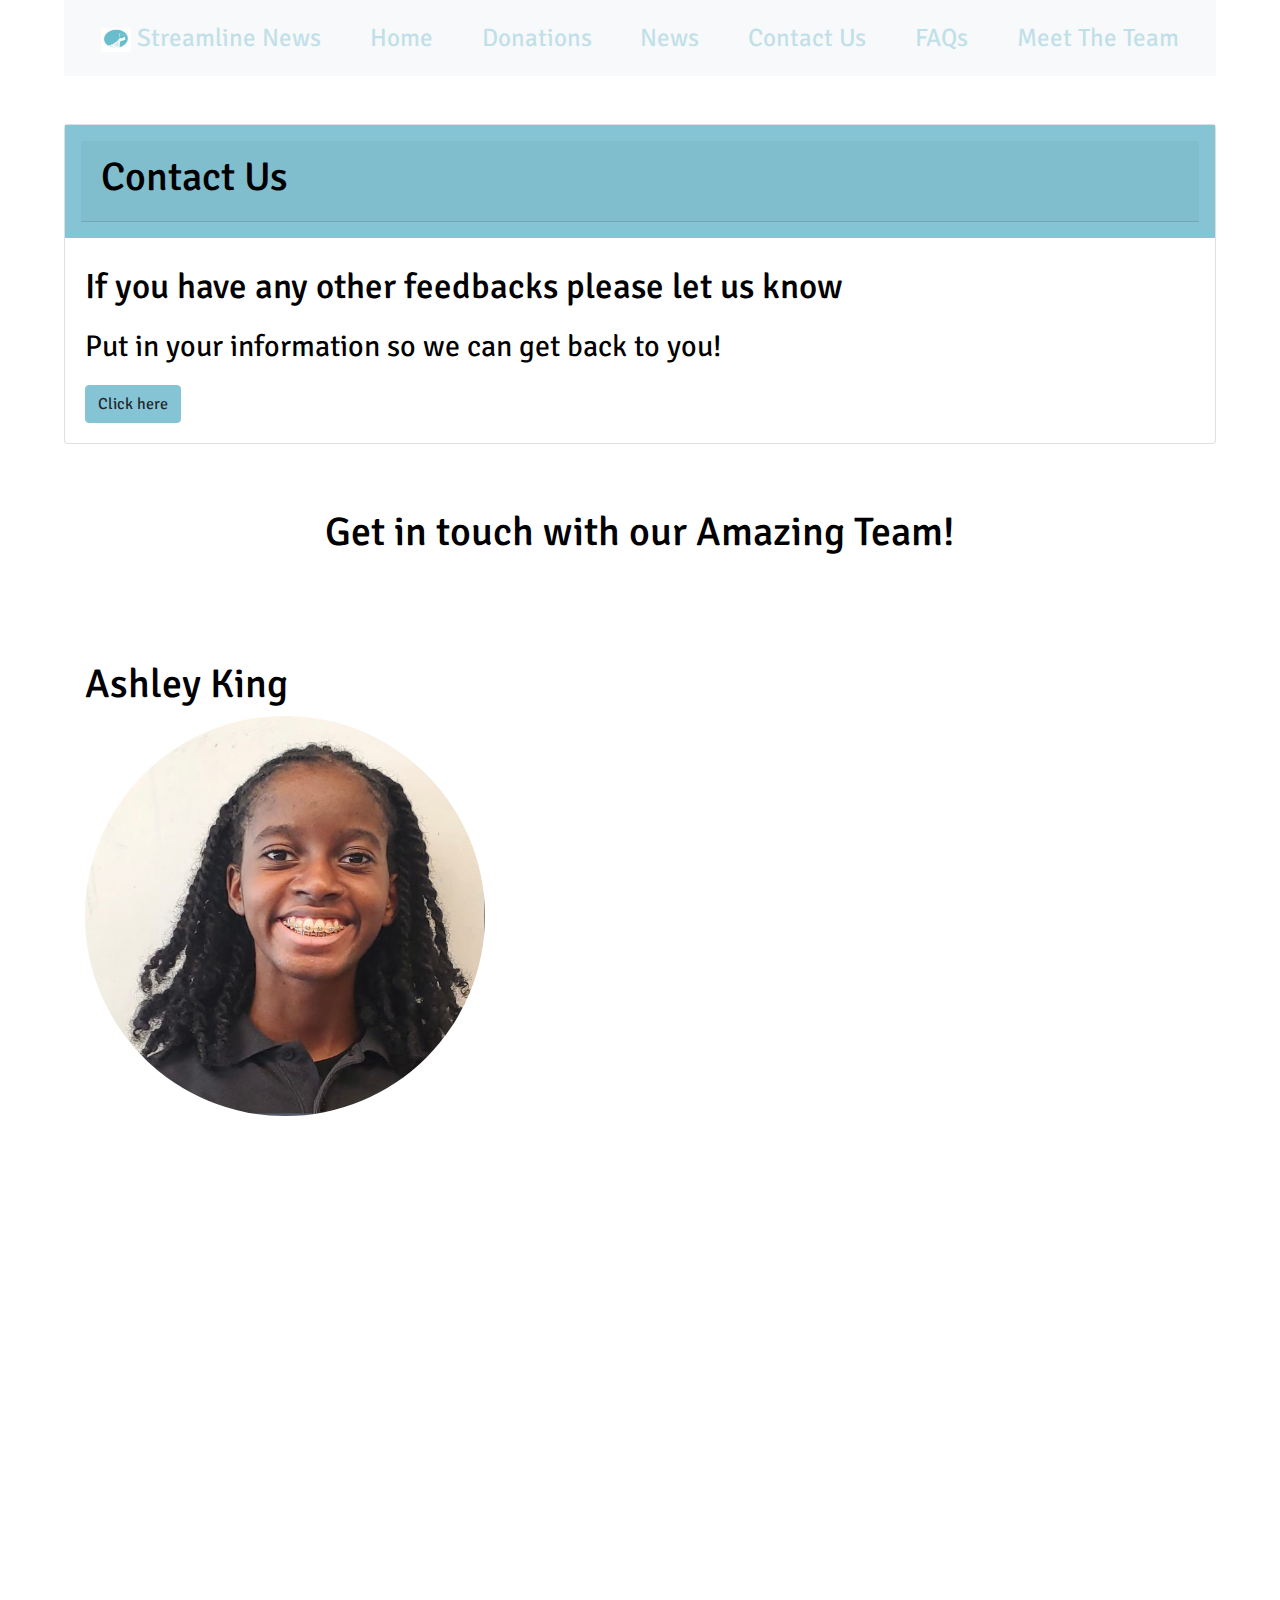
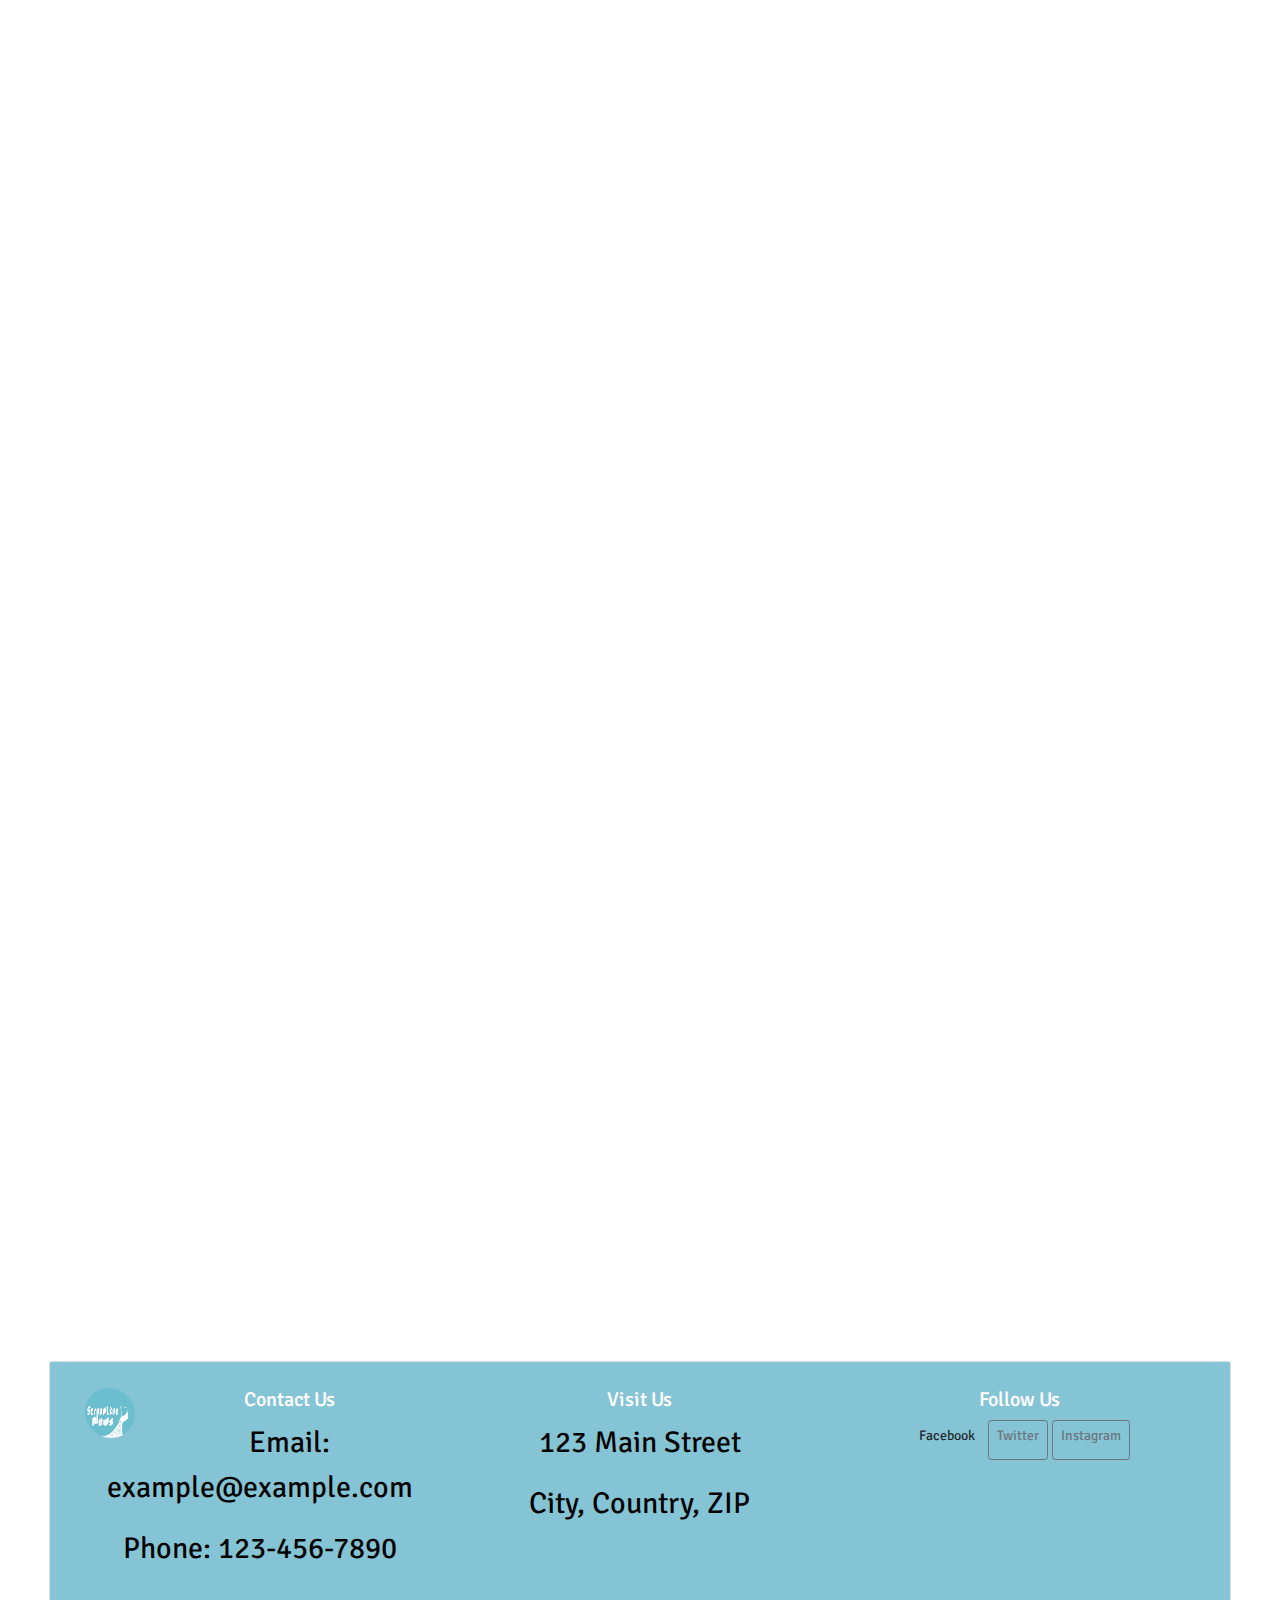
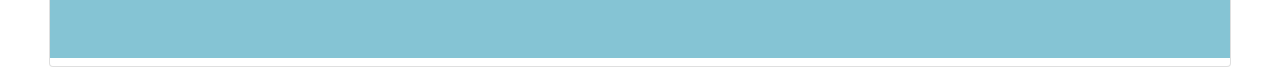
<file: contact.html>
<!DOCTYPE html>


<html lang="en">

  <head>
    <meta name="viewport" content="width=device-width, initial-scale=1">
    <title>contact page </title>
    <link href="bootstrap.css" rel="stylesheet" > 
    <script src="https://cdnjs.cloudflare.com/ajax/libs/wow/1.1.2/wow.min.js"></script>
<script>
        var wow = new WOW({
            boxClass:     'wow',
            animateClass: 'animate__animated'
        })
        wow.init();
</script> 
<link
    rel="stylesheet"
    href="https://cdnjs.cloudflare.com/ajax/libs/animate.css/4.1.1/animate.min.css"
  />


  <nav class="navbar bg-light">
    <div class="container">
      <a class="navbar-brand" href="logo_2.jpg">
        <img src="images/logo_2.jpg" alt="#" width="30" height="24">
        Streamline News
      </a>
      <a class="navbar-brand" href="index.html">Home</a>
      <a class="navbar-brand" href="charity.html">Donations</a>
      <a class="navbar-brand" href="news_page.html"> News </a>
      <a class="navbar-brand" href="contact.html">Contact Us</a>
      <a class="navbar-brand" href="faq.html">FAQs</a>
      <a class="navbar-brand" href="meettheteam.html"> Meet The Team</a>
     </div>
  </nav>

  <link href="https://fonts.googleapis.com/css2?family=Noto+Znamenny+Musical+Notation&family=Signika+Negative:wght@300..700&display=swap" rel="stylesheet">
  
  <style>
      body {
        font-family: "Signika Negative", sans-serif;
      }
  
      @media screen and (max-width: 479) {
        .card-text {
          font-size: 20px;
        }
  
        .card-title {
          font-size: 25px;
          padding-bottom: 4px;
        }
  
        #tagline {
          font-size: 10px;
        }
  
        #carousel {
          width: 100%;
          margin: auto;
        }
  
        body {
          width: 100%;
          margin: auto;
        }
  
        nav {
          margin: auto;
          width: 100%;
        }
  
        main {
          margin: auto;
          width: 100%
        }
      }
  
      @media screen and (min-width: 480px) {
        .card-text {
          font-size: 20px;
        }
  
        .card-title {
          font-size: 25px;
          padding-bottom: 4px;
        }
  
        .btn {
          height: 20%;
        }
  
        #carousel {
          width: 100%;
          margin: auto;
        }
  
        body {
          width: 100%;
          margin:auto
        }
  
        nav {
          margin: auto;
        }
      }
  
      @media screen and (min-width: 768px) {
        .card-text {
          font-size: 30px;
        }
  
        .card-title {
          font-size: 35px;
          padding-bottom: 4px;
        }
  
        .donate {
          width: 150px;
          height: 60px;
          font-size: 30px;
        }
  
        .donateday {
          font-size: 40px;
        }
  
        #tagline {
          font-size: 30px;
        }
  
        #carousel {
          width: 90%;
          margin: auto;
        }
  
        body {
          width: 90%;
        }
  
        nav {
          margin: auto;
          height: 100%;
          width: 100%;
        }
  
        a.navbar-brand {
          font-size: 25px;
          margin: 6px;
        }
  
        h2 {
          font-size: 40px;
        }
      }
      .navbar-brand{
          font-family: "Signika Negative", sans-serif
      }


      body, .card-text, .card-title, h1, h2, h3, p {
  color:black;
}
.navbar-brand, card-body{
  color: #c0e0e9;
}
    </style>

    <style> 
     body {
      background-color: #fff; 
     }
     footer {
      padding: 10px 0; 
       
      
    } 
    .left-align {
        float: left;
        margin-right: 10px; 
    }
    </style> 
   
  </head> 

  <body>
  
    <br> <br>        
    
    
    
    <div class="wow animate__backInUp"> 
    <div class="card">
    
    <div class="p-3 mb-2 bg-primary text-black">
        <div class="card-header">
         <h1>Contact Us</h1>  
        </div>
        </div>
        
        <div class="card-body">
          <h5 class="card-title">If you have any other feedbacks please let us know</h5>
          <p class="card-text">Put in your information so we can get back to you!</p>
          <div class="wow animate_bouncein">
          <a href="information.html" class="btn btn-primary">Click here</a>
          </div>
        </div>
      </div> 
      </div>

      
       
      
    
      
      <br> <br> 
      <div class="p-3 mb-2 bg-white text-black">
      <h1 class="text-center">Get in touch with our Amazing Team!</h1>
</div> 

<br> <br> <br> 

<div class="container">
<div class="row">
<div class="col-md-9 text-left"> 
  <div class="wow animate__backInLeft">
  <h1>Ashley King </h1>
  <img src="images/pictureofshley.jpg" class="img-fluid rounded-circle" alt="Clickable Image" height="300" width="400" data-bs-toggle="modal" data-bs-target="#imageInfoModal">
  
  </div> 
  <div class="modal fade" id="imageInfoModal" tabindex="-1" aria-labelledby="imageInfoModalLabel" aria-hidden="true">
    <div class="modal-dialog modal-dialog-centered">
      <div class="modal-content">
        
        <div class="modal-header">
          <h5 class="modal-title" id="imageInfoModalLabel">Ashley King</h5>
          <button type="button" class="btn-close" data-bs-dismiss="modal" aria-label="Close"></button>
        </div>
        
        <div class="modal-body">
          Phone number: <a href="tel:347-489-0216">347-489-0216</a>   <br> 
          Email: <a href="mailto:aking@brooklynsteamcenter.org" target="_blank">aking@brooklynsteamcenter.org</a>   <br>
            <br> 
        </div>
        
        <div class="modal-footer">
          <button type="button" class="btn btn-primary" data-bs-dismiss="modal">Close</button>
        </div>
      </div>
    </div>
  </div>
</div>
</div> 
</div> 
  
    
         <br> <br> <br> <br> <br> <br> 

    <div class="container">
    <div class="row"> 
   <div class="col-md-9 text-right"> 
  <div class="wow animate__backInRight">
  <h1> Benny Wang </h1>
  <img src="images/pictureofbenny.jpg" class="img-fluid rounded-circle" alt="Clickable Image" height="300" width="400" data-bs-toggle="modal" data-bs-target="#bennyInfoModal">
  
  </div> 
  <div class="modal fade" id="bennyInfoModal" tabindex="-1" aria-labelledby="imageInfoModalLabel" aria-hidden="true">
    <div class="modal-dialog modal-dialog-centered">
      <div class="modal-content">
        
        <div class="modal-header">
          <h5 class="modal-title" id="bennyModalLabel">Benny Wang</h5>
          <button type="button" class="btn-close" data-bs-dismiss="modal" aria-label="Close"></button>
        </div>
        
        <div class="modal-body">
          Phone number: <a href="tel:347-471-9736">347-471-9736</a>   <br> 
          Email: <a href="mailto:bwang@brooklynsteamcenter.org" target="_blank">bwang@brooklynsteamcenter.org</a>   <br>
            <br> 
        </div>
        
        <div class="modal-footer">
          <button type="button" class="btn btn-primary" data-bs-dismiss="modal">Close</button>
        </div>
      </div>
    </div>
  </div>
</div>
</div>

</div>


                
<br> <br> <br> <br> <br> 

<div class="container">
<div class="row"> 
<div class="col-md-9 text-left"> 
  <div class="wow animate__backInLeft">
  <h1> Leilani Dore</h1>
  <img src="images/pictureofleihlani.jpg" class="img-fluid rounded-circle" alt="Clickable Image" height="300" width="400" data-bs-toggle="modal" data-bs-target="#leihlaniInfoModal">
  
  </div> 
  <div class="modal fade" id="leihlaniInfoModal" tabindex="-1" aria-labelledby="imageInfoModalLabel" aria-hidden="true">
    <div class="modal-dialog modal-dialog-centered">
      <div class="modal-content">
        
        <div class="modal-header">
          <h5 class="modal-title" id="leihlaniInfoModalLabel">Leilani Dore</h5>
          <button type="button" class="btn-close" data-bs-dismiss="modal" aria-label="Close"></button>
        </div>
        
        <div class="modal-body">
          Phone number: <a href="tel:347-760-2399">347-760-2399</a>   <br> 
          Email: <a href="mailto:ldore@brooklynsteamcenter.org" target="_blank">ldore@brooklynsteamcenter.org</a>   <br>
            <br> 
        </div>  
        
        <div class="modal-footer">
          <button type="button" class="btn btn-primary" data-bs-dismiss="modal">Close</button>
        </div>
      </div>
    </div>
  </div>
</div>
</div>
</div>      
                
 <br>  <br> <br> <br> <br>


<div class="container">
  <div class="row"> 
    <div class="col-md-9 text-right"> 
  
  <div class="wow animate__backInRight">
<h1> Ramatoulay Barry</h1>
  <img src="images/pictureoframa.jpeg" class="img-fluid rounded-circle" alt="Clickable Image" height="300" width="400" data-bs-toggle="modal" data-bs-target="#ramaInfoModal">
  
  </div> 
  <div class="modal fade" id="ramaInfoModal" tabindex="-1" aria-labelledby="imageInfoModalLabel" aria-hidden="true">
    <div class="modal-dialog modal-dialog-centered">
      <div class="modal-content">
        
        <div class="modal-header">
          <h5 class="modal-title" id="ramaModalLabel">Ramatoulay Barry</h5>
          <button type="button" class="btn-close" data-bs-dismiss="modal" aria-label="Close"></button>
        </div>
        
        <div class="modal-body">
          Phone number: <a href="tel:917-702-0807">917-702-0807</a>   <br> 
          Email: <a href="mailto:rbarry@brooklynsteamcenter.org" target="_blank">rbarry@brooklynsteamcenter.org</a>   <br>
            <br> 
        </div>
        <div class="modal-footer">
          <button type="button" class="btn btn-primary" data-bs-dismiss="modal">Close</button>
        </div>
      </div>
    </div>
  </div>
    </div>
  </div>
</div>  
       

                
<br>  <br> <br> <br> <br>
      
    
     <div class=" row card">
    <div class="p-3 mb-2 bg-primary text-white">
      <footer class=" text-center">
    <div class="container">
      <div class="row">
        <div class="col-md-4">
          <img src="images/streamline.png" alt="logo" class="left-align" height="50" width="50">
          <h5>Contact Us</h5>
          <p>Email: example@example.com</p>
          <p>Phone: 123-456-7890</p>
        </div>
        <div class="col-md-4">
          <h5>Visit Us</h5>
          <p>123 Main Street</p>
          <p>City, Country, ZIP</p>
        </div>
        <div class="col-md-4">
          <h5>Follow Us</h5>
          <a href="#" class="btn   btn-sm">Facebook</a>
          <a href="#" class="btn btn-outline-secondary btn-sm">Twitter</a>
          <a href="#" class="btn btn-outline-secondary btn-sm">Instagram</a>
        </div>
      </div>
    </div>

    </footer>
    </div>
  </div>     


  
<script src="https://cdn.jsdelivr.net/npm/bootstrap@5.3.3/dist/js/bootstrap.bundle.min.js" integrity="sha384-YvpcrYf0tY3lHB60NNkmXc5s9fDVZLESaAA55NDzOxhy9GkcIdslK1eN7N6jIeHz" crossorigin="anonymous"></script>
 
<script src="https://cdnjs.cloudflare.com/ajax/libs/wow/1.1.2/wow.min.js"></script>




  </body>
</html>
</file>
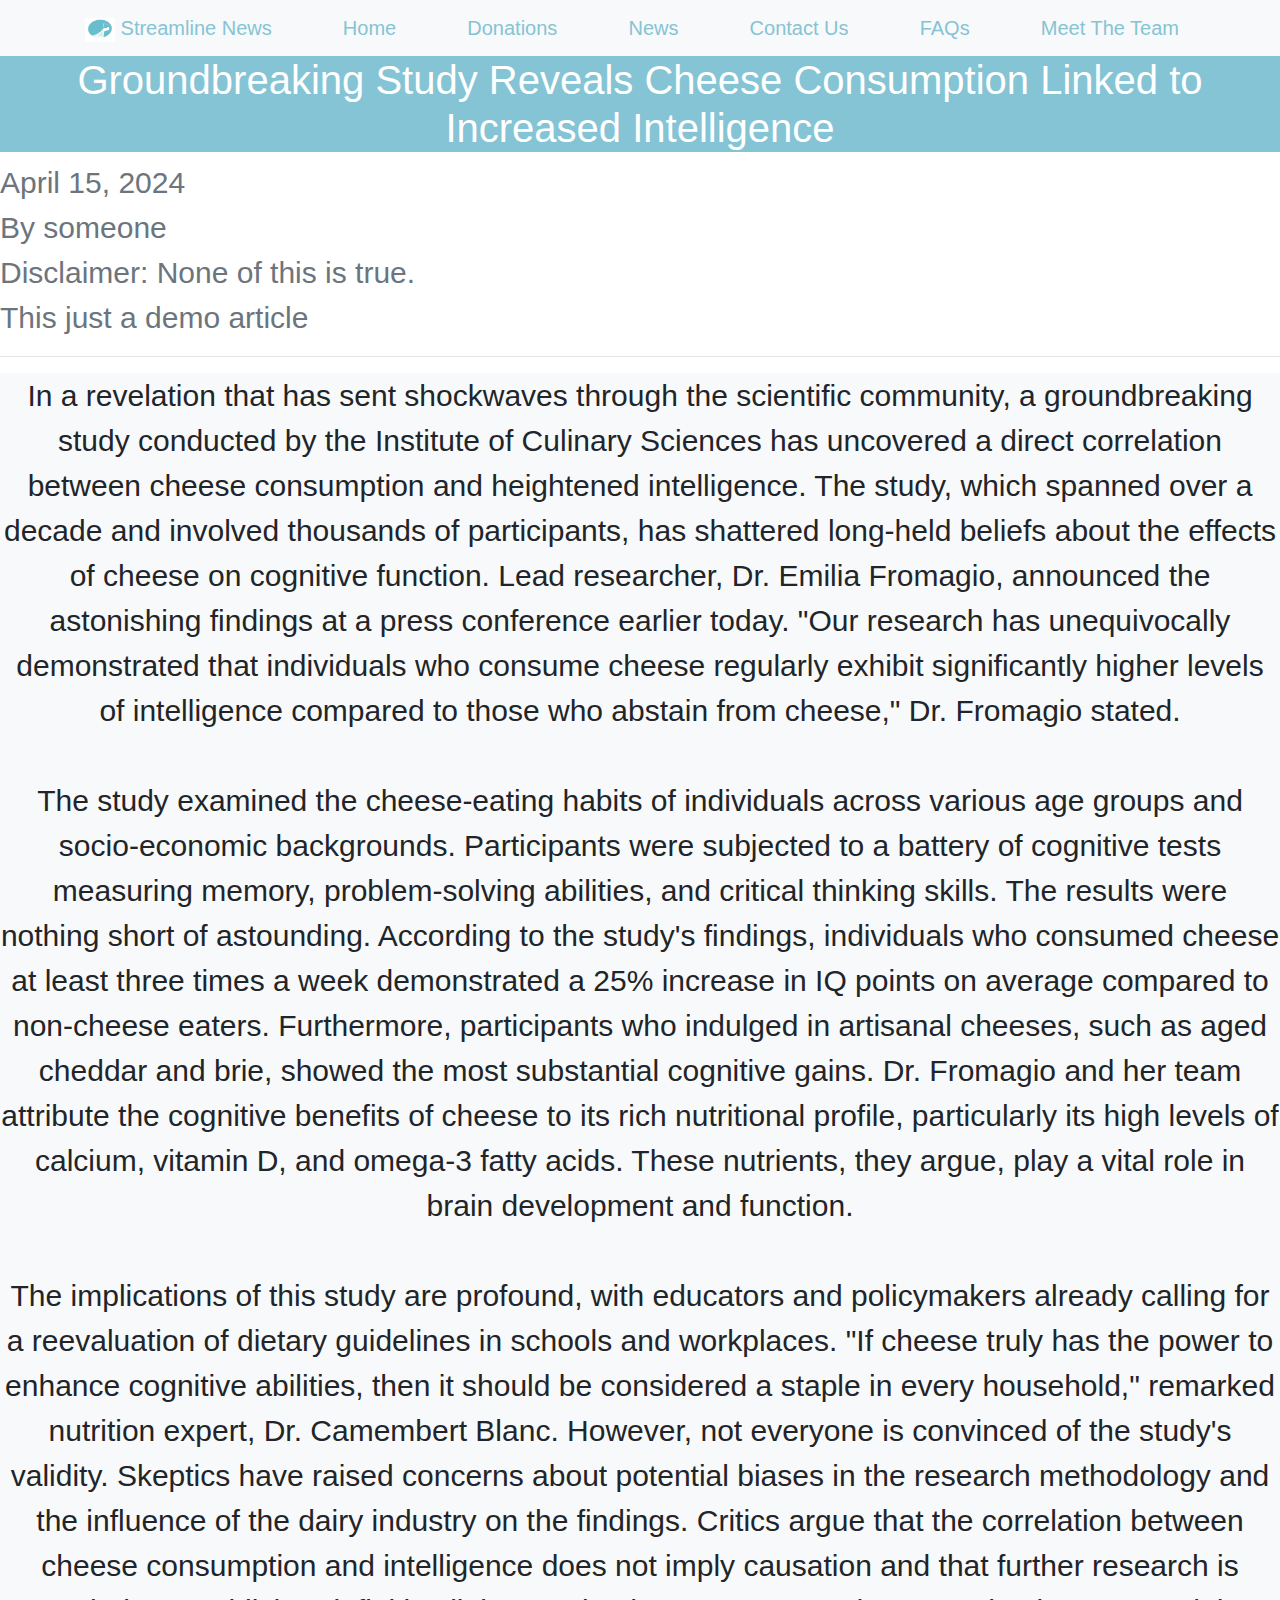
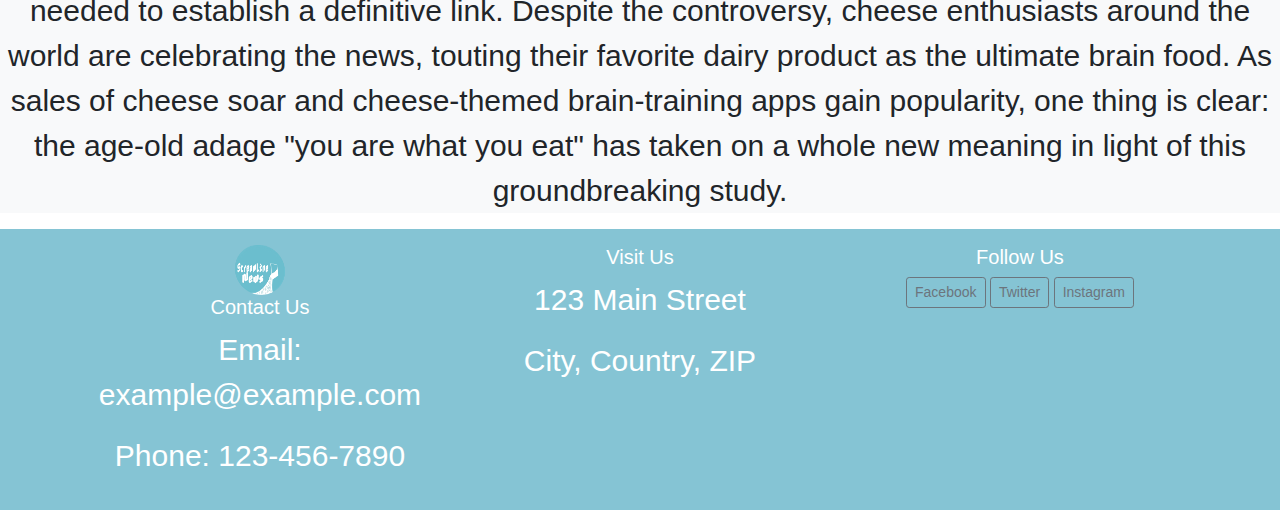
<file: fakeart.html>
<!doctype html>
<html lang="en">
  <head>
    <meta charset="utf-8">
    <meta name="viewport" content="width=device-width, initial-scale=1">
    <title>StreamLine NewsPage
    </title>
    <link href="bootstrap.css" rel="stylesheet">
    <link
    rel="stylesheet"
    href="https://cdnjs.cloudflare.com/ajax/libs/animate.css/4.1.1/animate.min.css"

  />
  <link rel="preconnect" href="https://fonts.googleapis.com">
<link rel="preconnect" href="https://fonts.gstatic.com" crossorigin>
<link href="https://fonts.googleapis.com/css2?family=Geo:ital@0;1&family=Nabla:EDPT@36&family=Noto+Znamenny+Musical+Notation&family=Signika+Negative:wght@300..700&family=Signika:wght@300..700&display=swap" rel="stylesheet">

  <link rel="preconnect" href="https://fonts.googleapis.com">
<link rel="preconnect" href="https://fonts.gstatic.com" crossorigin>
<link href="https://fonts.googleapis.com/css2?family=Noto+Znamenny+Musical+Notation&family=Signika+Negative:wght@300..700&display=swap" rel="stylesheet">
  </head>
  <body>

    
    <nav class="navbar bg-light">
      <div class="container">
        <a class="navbar-brand" href="logo_2.jpg">
          <img src="images/logo_2.jpg" alt="#" width="30" height="24">
          Streamline News
        </a>
        <a class="navbar-brand" href="index.html">Home</a>
        <a class="navbar-brand" href="charity.html">Donations</a>
        <a class="navbar-brand" href="news_page.html"> News </a>
        <a class="navbar-brand" href="contact.html">Contact Us</a>
        <a class="navbar-brand" href="faq.html">FAQs</a>
        <a class="navbar-brand" href="meettheteam.html"> Meet The Team</a>
       </div>
    </nav>


<div class="bg-primary text-white">
<h1 class="display-6 text-center">Groundbreaking Study Reveals Cheese Consumption Linked to Increased Intelligence</h1>
</div>
<p class="text-secondary "> April 15, 2024
    <br>
    By someone
    <br>
    Disclaimer: None of this is true. 
    <br>
    This just a demo article
</p>
<hr>
<div class="bg-light">
<p class="text-center">In a revelation that has sent shockwaves through the scientific community, a groundbreaking study conducted by the Institute of Culinary Sciences has uncovered a direct correlation between cheese consumption and heightened intelligence. The study, which spanned over a decade and involved thousands of participants, has shattered long-held beliefs about the effects of cheese on cognitive function.

Lead researcher, Dr. Emilia Fromagio, announced the astonishing findings at a press conference earlier today. "Our research has unequivocally demonstrated that individuals who consume cheese regularly exhibit significantly higher levels of intelligence compared to those who abstain from cheese," Dr. Fromagio stated.


<br>
<br>

The study examined the cheese-eating habits of individuals across various age groups and socio-economic backgrounds. Participants were subjected to a battery of cognitive tests measuring memory, problem-solving abilities, and critical thinking skills. The results were nothing short of astounding.

According to the study's findings, individuals who consumed cheese at least three times a week demonstrated a 25% increase in IQ points on average compared to non-cheese eaters. Furthermore, participants who indulged in artisanal cheeses, such as aged cheddar and brie, showed the most substantial cognitive gains.

Dr. Fromagio and her team attribute the cognitive benefits of cheese to its rich nutritional profile, particularly its high levels of calcium, vitamin D, and omega-3 fatty acids. These nutrients, they argue, play a vital role in brain development and function.
<br>
<br>
The implications of this study are profound, with educators and policymakers already calling for a reevaluation of dietary guidelines in schools and workplaces. "If cheese truly has the power to enhance cognitive abilities, then it should be considered a staple in every household," remarked nutrition expert, Dr. Camembert Blanc.

However, not everyone is convinced of the study's validity. Skeptics have raised concerns about potential biases in the research methodology and the influence of the dairy industry on the findings. Critics argue that the correlation between cheese consumption and intelligence does not imply causation and that further research is needed to establish a definitive link.

Despite the controversy, cheese enthusiasts around the world are celebrating the news, touting their favorite dairy product as the ultimate brain food. As sales of cheese soar and cheese-themed brain-training apps gain popularity, one thing is clear: the age-old adage "you are what you eat" has taken on a whole new meaning in light of this groundbreaking study.
</p>

</div>

<div class="p-3 mb-2 bg-primary text-white">
  <footer class=" text-center">
<div class="container">
  <div class="row">
    <div class="col-md-4">
      <img src="images/streamline.png" alt="logo" class="left-align" height="50" width="50">
      <h5>Contact Us</h5>
      <p>Email: example@example.com</p>
      <p>Phone: 123-456-7890</p>
    </div>
    <div class="col-md-4">
      <h5>Visit Us</h5>
      <p>123 Main Street</p>
      <p>City, Country, ZIP</p>
    </div>
    <div class="col-md-4">
      <h5>Follow Us</h5>
      <a href="#" class="btn btn-outline-secondary btn-sm">Facebook</a>
      <a href="#" class="btn btn-outline-secondary btn-sm">Twitter</a>
      <a href="#" class="btn btn-outline-secondary btn-sm">Instagram</a>
    </div>
  </div>
</div>

</footer>
</div>



<script src="https://cdn.jsdelivr.net/npm/bootstrap@5.3.3/dist/js/bootstrap.bundle.min.js" integrity="sha384-YvpcrYf0tY3lHB60NNkmXc5s9fDVZLESaAA55NDzOxhy9GkcIdslK1eN7N6jIeHz" crossorigin="anonymous"></script>
<script src="https://cdnjs.cloudflare.com/ajax/libs/wow/1.1.2/wow.min.js"></script>
<script>
  var wow = new WOW({
      boxClass:     'wow',
      animateClass: 'animate__animated'
  })
  wow.init();
</script>


</body>
</html>
</file>
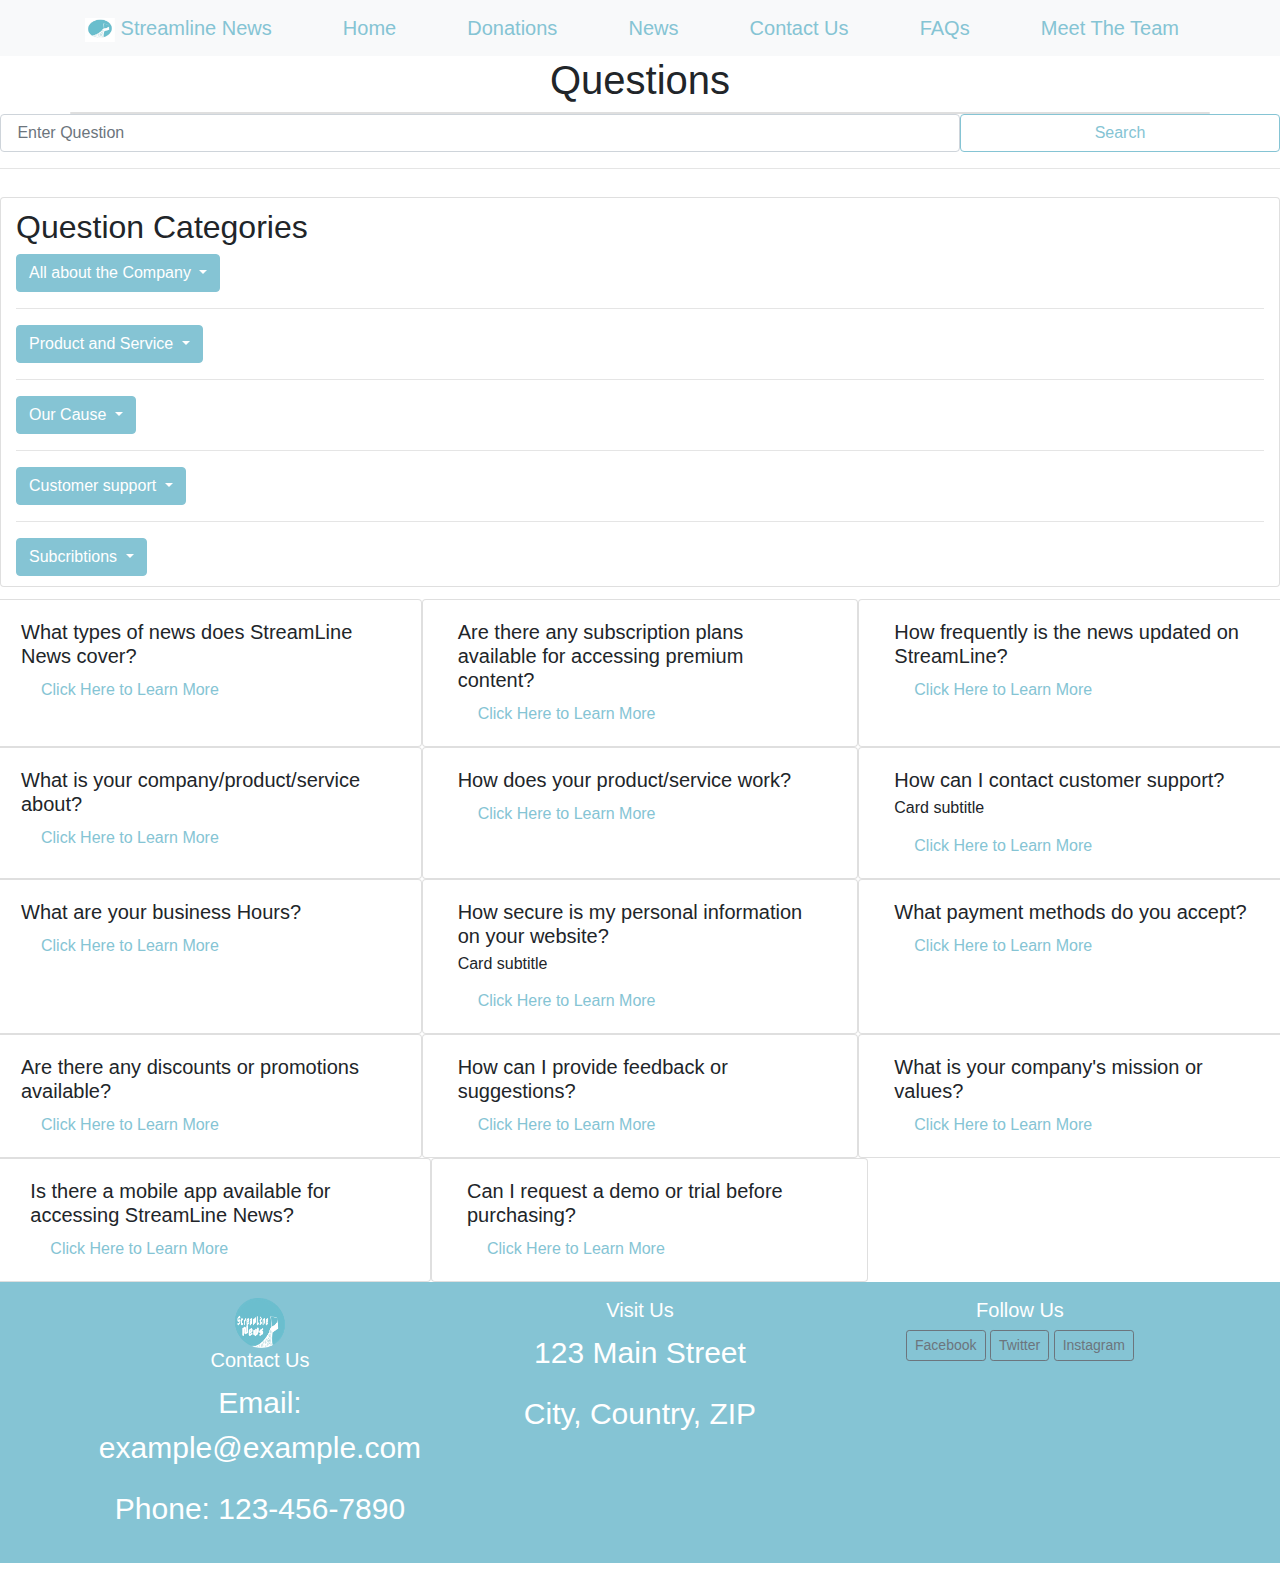
<file: faq.html>
<!DOCTYPE html>
<html lang="en">

    <head>
        <meta charset="utf-8">
        <meta name="viewport" content="width=device-width, initial-scale=1">
        <title>StreamLine FAQpage
        </title>
        <link href="bootstrap.css" rel="stylesheet">
        <link
        rel="stylesheet"
        href="https://cdnjs.cloudflare.com/ajax/libs/animate.css/4.1.1/animate.min.css"
      />
      <style>

       .bon{
        border-radius: 0;
       }



      </style>
      </head>

<body>
   

 
  <nav class="navbar bg-light">
    <div class="container">
      <a class="navbar-brand" href="logo_2.jpg">
        <img src="images/logo_2.jpg" alt="StreamLine News Logo" width="30" height="24">
        Streamline News
      </a>
      <a class="navbar-brand" href="index.html">Home</a>
      <a class="navbar-brand" href="charity.html">Donations</a>
      <a class="navbar-brand" href="news_page.html"> News </a>
      <a class="navbar-brand" href="contact.html">Contact Us</a>
      <a class="navbar-brand" href="faq.html">FAQs</a>
      <a class="navbar-brand" href="meettheteam.html"> Meet The Team</a>
     </div>
  </nav>
     
      <h1 class="text-center"> Questions</h1>

      <div class="container card">
         <div class="search"> 
            <div class="row container-fluid bon">   </div>
         </div>
         </div> 
  
          <form class="d-flex " role="search">
            <input class="form-control me-2 col-md-9 container-fluid " type="search" placeholder=" Enter Question" aria-label="Search">
            <button class="btn btn-outline-primary container" type="submit">Search</button>
          </form>
      
        <div>
        </div>
    
      <hr>
<aside class="animate__fadeInDown container-fluid card">
<h2 >Question Categories </h2>
<div>
    <div class="dropdown ">
        <button class="btn btn-primary dropdown-toggle text-white " type="button" data-bs-toggle="dropdown" aria-expanded="false">
          All about the Company
        </button>
        <ul class="dropdown-menu">
          <li><a class="dropdown-item" href="#">Action</a></li>
          <li><a class="dropdown-item" href="#">Another action</a></li>
          <li><a class="dropdown-item" href="#">Something else here</a></li>
        </ul>
      </div>
<hr>
      <div class="dropdown">
        <button class="btn btn-primary dropdown-toggle text-white" type="button" data-bs-toggle="dropdown" aria-expanded="false">
          Product and Service
        </button>
        <ul class="dropdown-menu">
          <li><a class="dropdown-item" href="#">Action</a></li>
          <li><a class="dropdown-item" href="#">Another action</a></li>
          <li><a class="dropdown-item" href="#">Something else here</a></li>
        </ul>
      </div>
      <hr>
      <div class="dropdown">
    
        
            <button class="btn btn-primary dropdown-toggle text-white" type="button" data-bs-toggle="dropdown" aria-expanded="false">
        Our Cause
        </button>
        <ul class="dropdown-menu">
          <li><a class="dropdown-item" href="#">Action</a></li>
          <li><a class="dropdown-item" href="#">Another action</a></li>
          <li><a class="dropdown-item" href="#">Something else here</a></li>
        </ul>
      </div>

      <hr>
      <div class="dropdown">
        <button class="btn btn-primary dropdown-toggle text-white" type="button" data-bs-toggle="dropdown" aria-expanded="false">
          Customer support
        </button>
        <ul class="dropdown-menu">
          <li><a class="dropdown-item" href="#">Action</a></li>
          <li><a class="dropdown-item" href="#">Another action</a></li>
          <li><a class="dropdown-item" href="#">Something else here</a></li>
        </ul>
      </div>
      <hr>
      <div class="dropdown">
        <button class="btn btn-primary dropdown-toggle text-white" type="button" data-bs-toggle="dropdown" aria-expanded="false">
          Subcribtions
        </button>
        <ul class="dropdown-menu">
          <li><a class="dropdown-item" href="#">Action</a></li>
          <li><a class="dropdown-item" href="#">Another action</a></li>
          <li><a class="dropdown-item" href="#">Something else here</a></li>
        </ul>
      </div>
    </div>  
    </aside>
   
  <main>
    <div class="row animate__fadeInDown ">
      <div class="card col-md-4" style="width: 18rem;">
          <div class="card-body">
            <h5 class="card-title"> What types of news does StreamLine News cover?
          </h5>
            <h6 class="card-subtitle mb-2 text-body-secondary"></h6>
            <p class="card-text"> 
          </p>
         
            <a href="#" class="card-link"></a>
            <a href="#" class="card-link">Click Here to Learn More</a>
          </div>
        </div>
  
  
        <div class="card col-md-4" style="width: 18rem;">
          <div class="card-body">
            <h5 class="card-title">Are there any subscription plans available for accessing premium content?</h5>
            <h6 class="card-subtitle mb-2 text-body-secondary"></h6>
            <p class="card-text"></p>
            <a href="#" class="card-link"></a>
            <a href="#" class="card-link">Click Here to Learn More</a>
          </div>
        </div>
  
  
        <div class="card col-md-4" style="width: 18rem;">
          <div class="card-body">
            <h5 class="card-title">How frequently is the news updated on StreamLine?</h5>
            <h6 class="card-subtitle mb-2 text-body-secondary"></h6>
            <p class="card-text"></p>
            <a href="#" class="card-link"></a>
            <a href="#" class="card-link">Click Here to Learn More</a>
          </div>
        </div>
  

  </div>
  

<div class="row   animate__fadeInDown ">
    <div class="card col-md-4" style="width: 18rem;">
        <div class="card-body">
          <h5 class="card-title"> What is your company/product/service about?
        </h5>
          <h6 class="card-subtitle mb-2 text-body-secondary"></h6>
          <p class="card-text"> 
        </p>
       
          <a href="#" class="card-link"></a>
          <a href="#" class="card-link">Click Here to Learn More</a>
        </div>
      </div>

      <div class="card col-md-4" style="width: 18rem;">
        <div class="card-body">
          <h5 class="card-title">How does your product/service work?</h5>
          <h6 class="card-subtitle mb-2 text-body-secondary"></h6>
          <p class="card-text"></p>
          <a href="#" class="card-link"></a>
          <a href="#" class="card-link">Click Here to Learn More</a>
        </div>
      </div>


      <div class="card col-md-4" style="width: 18rem;">
        <div class="card-body">
          <h5 class="card-title">How can I contact customer support?</h5>
          <h6 class="card-subtitle mb-2 text-body-secondary">Card subtitle</h6>
          <p class="card-text"></p>
          <a href="#" class="card-link"></a>
          <a href="#" class="card-link">Click Here to Learn More</a>
        </div>
      </div>



      <div class="card col-md-4" style="width: 18rem;">
        <div class="card-body">
          <h5 class="card-title">What are your business Hours?</h5>
          <h6 class="card-subtitle mb-2 text-body-secondary"></h6>
          <p class="card-text"></p>
          <a href="#" class="card-link"></a>
          <a href="#" class="card-link">Click Here to Learn More</a>
        </div>
      </div>

      <div class="card col-md-4" style="width: 18rem;">
        <div class="card-body">
          <h5 class="card-title">How secure is my personal information on your website?</h5>
          <h6 class="card-subtitle mb-2 text-body-secondary">Card subtitle</h6>
          <p class="card-text"></p>
          <a href="#" class="card-link"></a>
          <a href="#" class="card-link">Click Here to Learn More</a>
        </div>
      </div>

      <div class="card col-md-4" style="width: 18rem;">
        <div class="card-body">
          <h5 class="card-title">What payment methods do you accept? </h5>
          <h6 class="card-subtitle mb-2 text-body-secondary"></h6>
          <p class="card-text"></p>
          <a href="#" class="card-link"></a>
          <a href="#" class="card-link">Click Here to Learn More</a>
        </div>
      </div>

      <div class="card col-md-4" style="width: 18rem;">
        <div class="card-body">
          <h5 class="card-title">Are there any discounts or promotions available? </h5>
          <h6 class="card-subtitle mb-2 text-body-secondary"></h6>
          <p class="card-text"></p>
          <a href="#" class="card-link"></a>
          <a href="#" class="card-link">Click Here to Learn More</a>
        </div>
      </div>


      

      <div class="card col-md-4" style="width: 18rem;">
        <div class="card-body">
          <h5 class="card-title"> How can I provide feedback or suggestions?        </h5>
          <h6 class="card-subtitle mb-2 text-body-secondary"></h6>
          <p class="card-text"></p>
          <a href="#" class="card-link"></a>
          <a href="#" class="card-link">Click Here to Learn More</a>
        </div>
      </div>

      

      <div class="card col-md-4" style="width: 18rem;">
        <div class="card-body">
          <h5 class="card-title"> What is your company's mission or values? </h5>
          <h6 class="card-subtitle mb-2 text-body-secondary"></h6>
          <p class="card-text"></p>
          <a href="#" class="card-link"></a>
          <a href="#" class="card-link">Click Here to Learn More</a>
        </div>
      </div>


     
  
<



      <div class="card col-md-4" style="width: 18rem;">
        <div class="card-body">
          <h5 class="card-title">Is there a mobile app available for accessing StreamLine News?</h5>
          <h6 class="card-subtitle mb-2 text-body-secondary"></h6>
          <p class="card-text"></p>
          <a href="#" class="card-link"></a>
          <a href="#" class="card-link">Click Here to Learn More</a>
        </div>
      </div>


      <div class="card col-md-4" style="width: 18rem;">
        <div class="card-body">
          <h5 class="card-title">Can I request a demo or trial before purchasing?</h5>
          <h6 class="card-subtitle mb-2 text-body-secondary"></h6>
          <p class="card-text"></p>
          <a href="#" class="card-link"></a>
          <a href="#" class="card-link">Click Here to Learn More</a>
          
        </div>
      </div>



   
      
     
   
     

      
</div>


     


      


    




















</main>

       
<div class="p-3 mb-2 bg-primary text-white">
  <footer class=" text-center">
<div class="container">
  <div class="row">
    <div class="col-md-4">
      <img src="images/streamline.png" alt="logo" class="left-align" height="50" width="50">
      <h5>Contact Us</h5>
      <p>Email: example@example.com</p>
      <p>Phone: 123-456-7890</p>
    </div>
    <div class="col-md-4">
      <h5>Visit Us</h5>
      <p>123 Main Street</p>
      <p>City, Country, ZIP</p>
    </div>
    <div class="col-md-4">
      <h5>Follow Us</h5>
      <a href="#" class="btn btn-outline-secondary btn-sm">Facebook</a>
      <a href="#" class="btn btn-outline-secondary btn-sm">Twitter</a>
      <a href="#" class="btn btn-outline-secondary btn-sm">Instagram</a>
    </div>
  </div>
</div>

</footer>
</div>










      <script src="https://cdn.jsdelivr.net/npm/bootstrap@5.3.3/dist/js/bootstrap.bundle.min.js" integrity="sha384-YvpcrYf0tY3lHB60NNkmXc5s9fDVZLESaAA55NDzOxhy9GkcIdslK1eN7N6jIeHz" crossorigin="anonymous"></script>
      <script src="https://cdnjs.cloudflare.com/ajax/libs/wow/1.1.2/wow.min.js"></script>
<script>
        var wow = new WOW({
            boxClass:     'wow',
            animateClass: 'animate__animated'
        })
        wow.init();
</script>

</body>
</html>
</file>
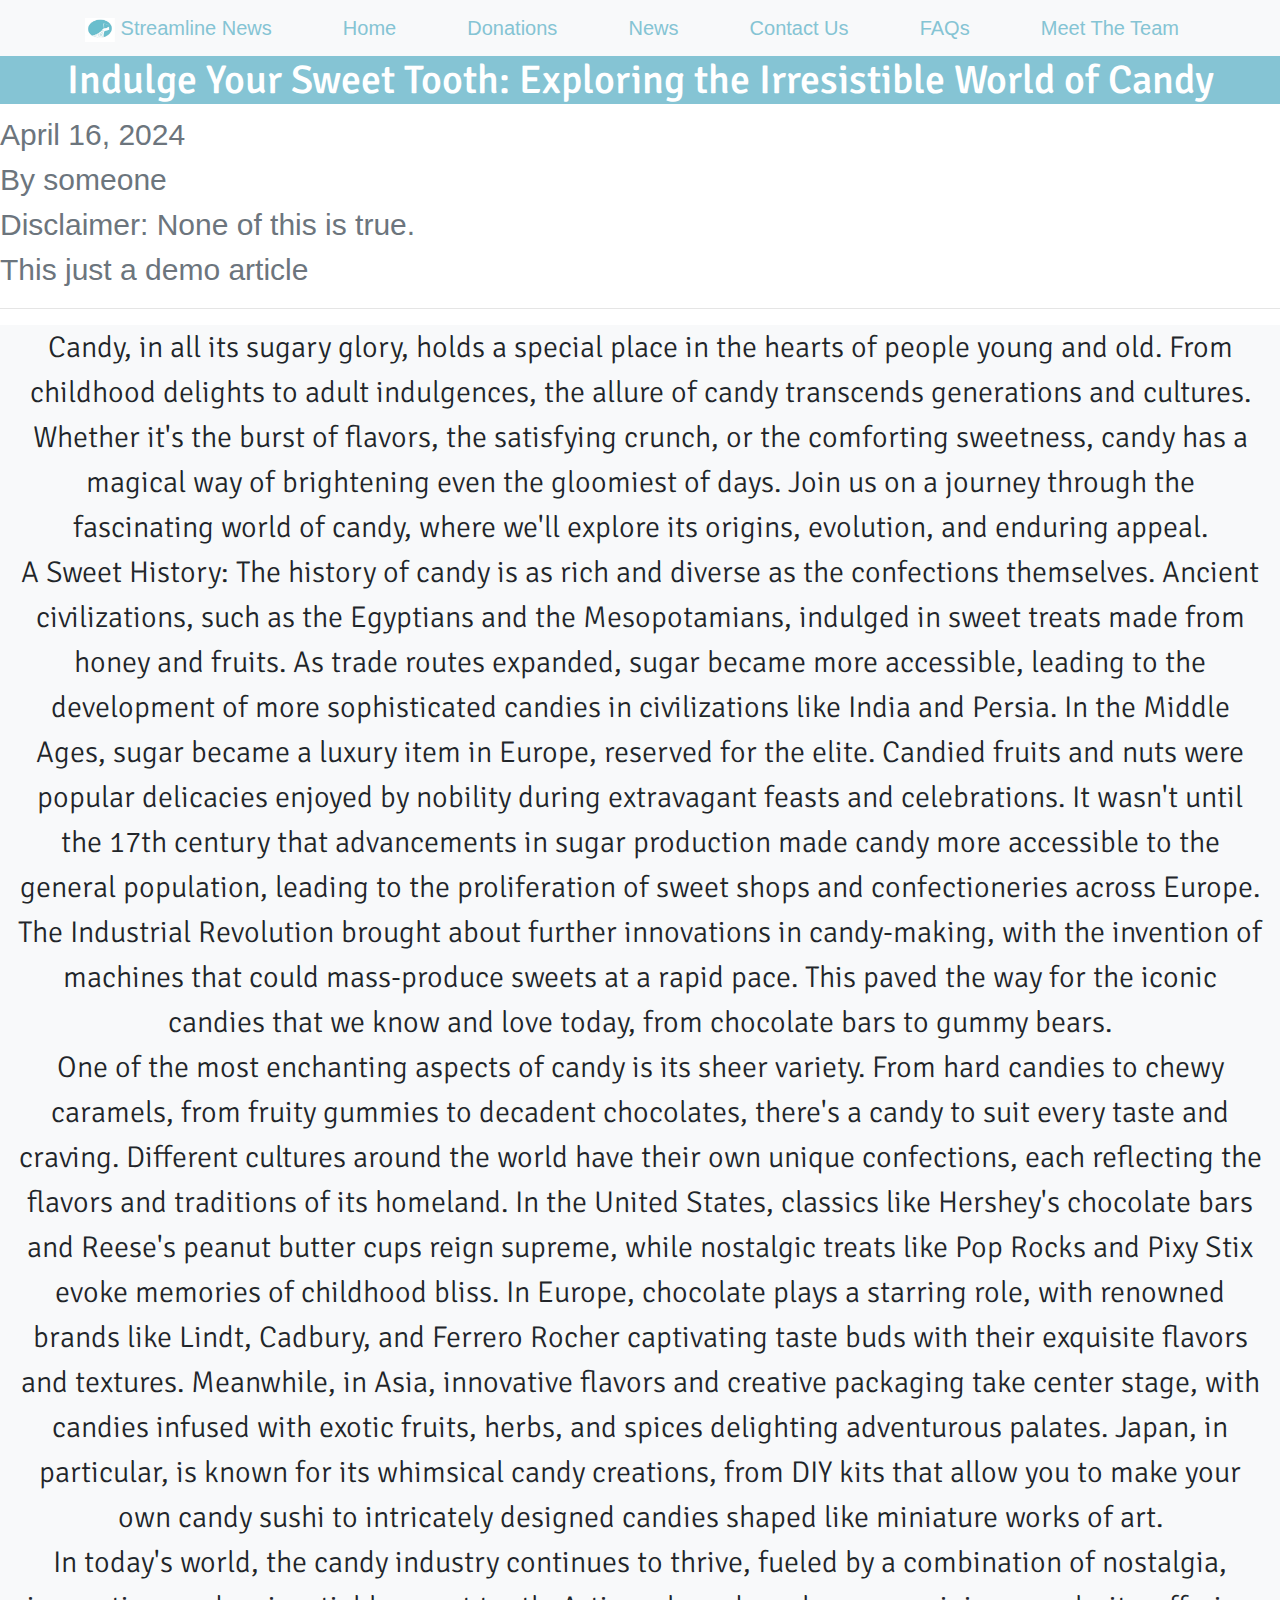
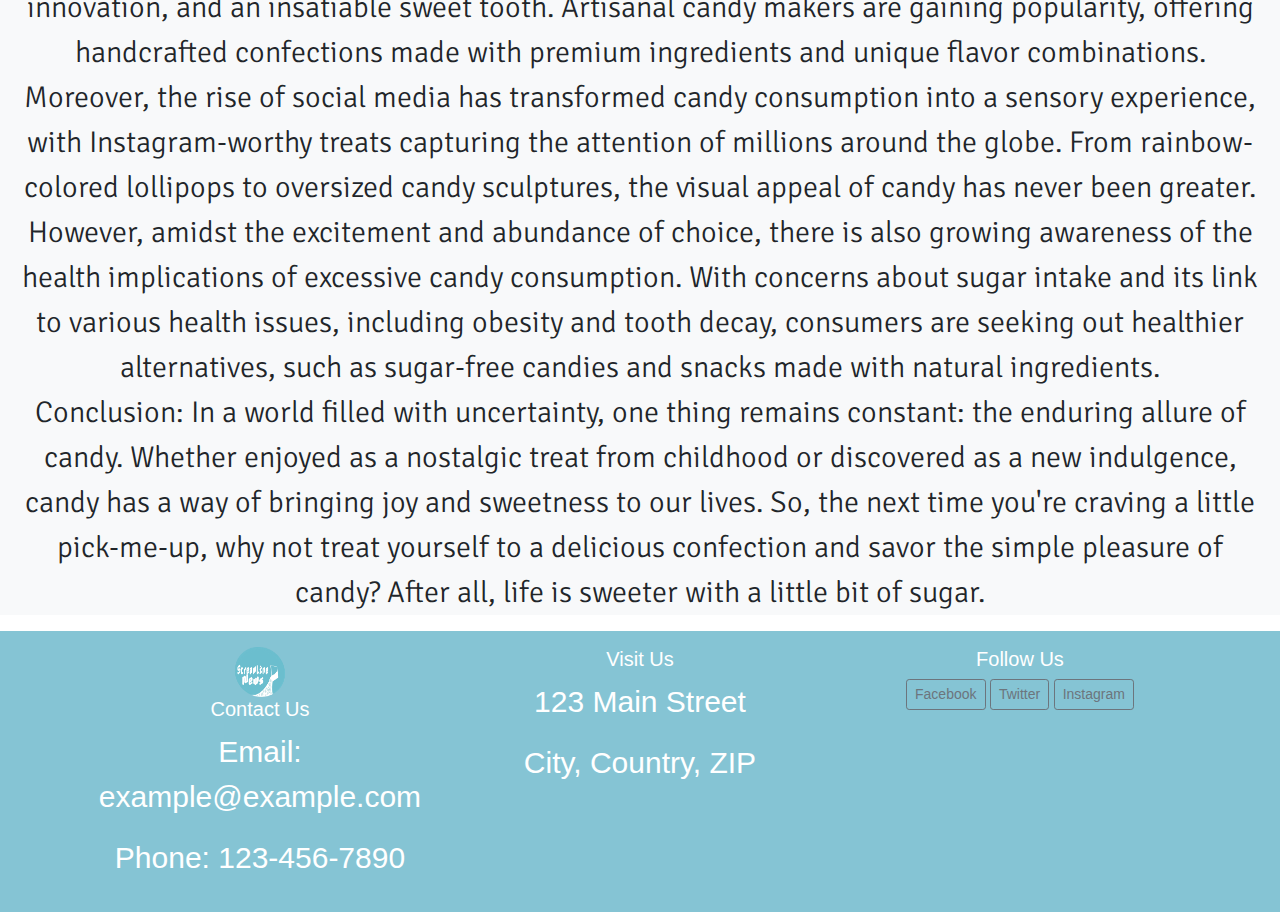
<file: fauxart.html>
<!doctype html>
<html lang="en">
  <head>
    <meta charset="utf-8">
    <meta name="viewport" content="width=device-width, initial-scale=1">
    <title>StreamLine NewsPage
    </title>
    <link href="bootstrap.css" rel="stylesheet">
    <link
    rel="stylesheet"
    href="https://cdnjs.cloudflare.com/ajax/libs/animate.css/4.1.1/animate.min.css"
  />
  <link rel="preconnect" href="https://fonts.googleapis.com">
<link rel="preconnect" href="https://fonts.gstatic.com" crossorigin>
<link href="https://fonts.googleapis.com/css2?family=Geo:ital@0;1&family=Nabla:EDPT@36&family=Noto+Znamenny+Musical+Notation&family=Signika+Negative:wght@300..700&family=Signika:wght@300..700&display=swap" rel="stylesheet">

  <link rel="preconnect" href="https://fonts.googleapis.com">
<link rel="preconnect" href="https://fonts.gstatic.com" crossorigin>
<link href="https://fonts.googleapis.com/css2?family=Noto+Znamenny+Musical+Notation&family=Signika+Negative:wght@300..700&display=swap" rel="stylesheet">
  </head>
  <body>

    <nav class="navbar bg-light">
      <div class="container">
        <a class="navbar-brand" href="logo_2.jpg">
          <img src="images/logo_2.jpg" alt="#" width="30" height="24">
          Streamline News
        </a>
        <a class="navbar-brand" href="index.html">Home</a>
        <a class="navbar-brand" href="charity.html">Donations</a>
        <a class="navbar-brand" href="news_page.html"> News </a>
        <a class="navbar-brand" href="contact.html">Contact Us</a>
        <a class="navbar-brand" href="faq.html">FAQs</a>
        <a class="navbar-brand" href="meettheteam.html"> Meet The Team</a>
       </div>
    </nav>
    


<div class="bg-primary text-white">
<h1 class="display-6 text-center bon">Indulge Your Sweet Tooth: Exploring the Irresistible World of Candy
</h1>
</div>
<p class="text-secondary  "> April 16, 2024
    <br>
    By someone
    <br>
    Disclaimer: None of this is true. 
    <br>
    This just a demo article
</p>
<hr>
<div class="bg-light">
<p class="text-center col-lg sign">
    Candy, in all its sugary glory, holds a special place in the hearts of people young and old. From childhood delights to adult indulgences, the allure of candy transcends generations and cultures. Whether it's the burst of flavors, the satisfying crunch, or the comforting sweetness, candy has a magical way of brightening even the gloomiest of days. Join us on a journey through the fascinating world of candy, where we'll explore its origins, evolution, and enduring appeal.
<br>
A Sweet History:
The history of candy is as rich and diverse as the confections themselves. Ancient civilizations, such as the Egyptians and the Mesopotamians, indulged in sweet treats made from honey and fruits. As trade routes expanded, sugar became more accessible, leading to the development of more sophisticated candies in civilizations like India and Persia.

In the Middle Ages, sugar became a luxury item in Europe, reserved for the elite. Candied fruits and nuts were popular delicacies enjoyed by nobility during extravagant feasts and celebrations. It wasn't until the 17th century that advancements in sugar production made candy more accessible to the general population, leading to the proliferation of sweet shops and confectioneries across Europe.

The Industrial Revolution brought about further innovations in candy-making, with the invention of machines that could mass-produce sweets at a rapid pace. This paved the way for the iconic candies that we know and love today, from chocolate bars to gummy bears.
<br>

One of the most enchanting aspects of candy is its sheer variety. From hard candies to chewy caramels, from fruity gummies to decadent chocolates, there's a candy to suit every taste and craving. Different cultures around the world have their own unique confections, each reflecting the flavors and traditions of its homeland.

In the United States, classics like Hershey's chocolate bars and Reese's peanut butter cups reign supreme, while nostalgic treats like Pop Rocks and Pixy Stix evoke memories of childhood bliss. In Europe, chocolate plays a starring role, with renowned brands like Lindt, Cadbury, and Ferrero Rocher captivating taste buds with their exquisite flavors and textures.

Meanwhile, in Asia, innovative flavors and creative packaging take center stage, with candies infused with exotic fruits, herbs, and spices delighting adventurous palates. Japan, in particular, is known for its whimsical candy creations, from DIY kits that allow you to make your own candy sushi to intricately designed candies shaped like miniature works of art.
<br>

In today's world, the candy industry continues to thrive, fueled by a combination of nostalgia, innovation, and an insatiable sweet tooth. Artisanal candy makers are gaining popularity, offering handcrafted confections made with premium ingredients and unique flavor combinations.

Moreover, the rise of social media has transformed candy consumption into a sensory experience, with Instagram-worthy treats capturing the attention of millions around the globe. From rainbow-colored lollipops to oversized candy sculptures, the visual appeal of candy has never been greater.

However, amidst the excitement and abundance of choice, there is also growing awareness of the health implications of excessive candy consumption. With concerns about sugar intake and its link to various health issues, including obesity and tooth decay, consumers are seeking out healthier alternatives, such as sugar-free candies and snacks made with natural ingredients.
<br>
Conclusion:
In a world filled with uncertainty, one thing remains constant: the enduring allure of candy. Whether enjoyed as a nostalgic treat from childhood or discovered as a new indulgence, candy has a way of bringing joy and sweetness to our lives. So, the next time you're craving a little pick-me-up, why not treat yourself to a delicious confection and savor the simple pleasure of candy? After all, life is sweeter with a little bit of sugar.

</p>
</div>

<div class="p-3 mb-2 bg-primary text-white">
  <footer class=" text-center">
<div class="container">
  <div class="row">
    <div class="col-md-4">
      <img src="images/streamline.png" alt="logo" class="left-align" height="50" width="50">
      <h5>Contact Us</h5>
      <p>Email: example@example.com</p>
      <p>Phone: 123-456-7890</p>
    </div>
    <div class="col-md-4">
      <h5>Visit Us</h5>
      <p>123 Main Street</p>
      <p>City, Country, ZIP</p>
    </div>
    <div class="col-md-4">
      <h5>Follow Us</h5>
      <a href="#" class="btn btn-outline-secondary btn-sm">Facebook</a>
      <a href="#" class="btn btn-outline-secondary btn-sm">Twitter</a>
      <a href="#" class="btn btn-outline-secondary btn-sm">Instagram</a>
    </div>
  </div>
</div>

</footer>
</div>





<script src="https://cdn.jsdelivr.net/npm/bootstrap@5.3.3/dist/js/bootstrap.bundle.min.js" integrity="sha384-YvpcrYf0tY3lHB60NNkmXc5s9fDVZLESaAA55NDzOxhy9GkcIdslK1eN7N6jIeHz" crossorigin="anonymous"></script>
<script src="https://cdnjs.cloudflare.com/ajax/libs/wow/1.1.2/wow.min.js"></script>
<script>
  var wow = new WOW({
      boxClass:     'wow',
      animateClass: 'animate__animated'
  })
  wow.init();
</script>


</body>
</html>
</file>
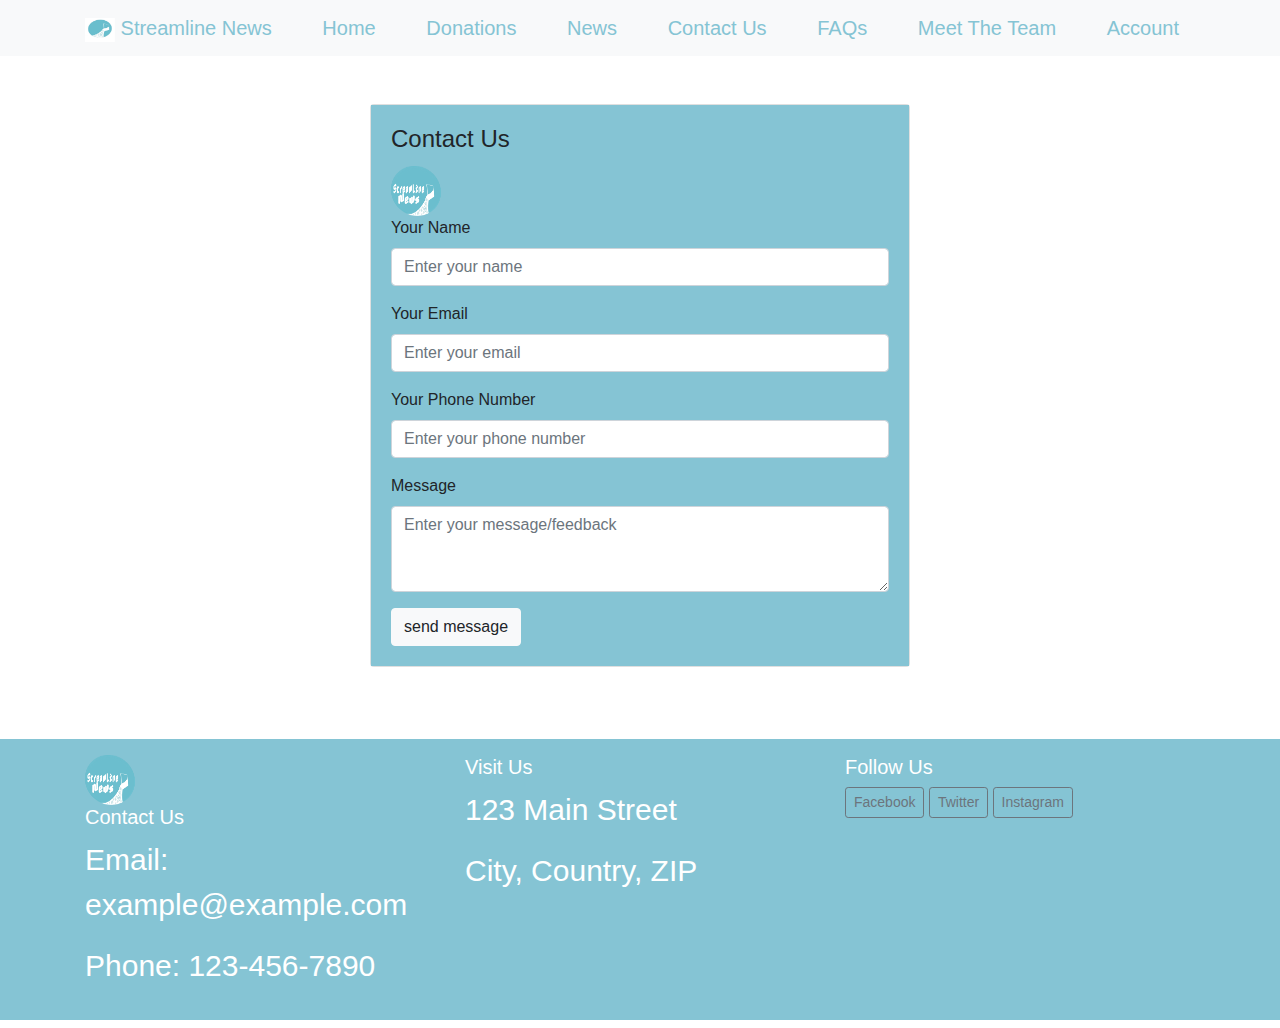
<file: information.html>
<!DOCTYPE html>


<html lang="en">

  <head>
    <meta name="viewport" content="width=device-width, initial-scale=1">
    <title>contact page </title>
    <link href="bootstrap.css" rel="stylesheet" > 


<script>
        var wow = new WOW({
            boxClass:     'wow',
            animateClass: 'animate__animated'
        })
        wow.init();
</script>
<link
    rel="stylesheet"
    href="https://cdnjs.cloudflare.com/ajax/libs/animate.css/4.1.1/animate.min.css"
  />  

  <nav class="navbar bg-light">
    <div class="container">
      <a class="navbar-brand" href="logo_2.jpg">
        <img src="images/logo_2.jpg" alt="#" width="30" height="24">
        Streamline News
      </a>
      <a class="navbar-brand" href="index.html">Home</a>
      <a class="navbar-brand" href="charity.html">Donations</a>
      <a class="navbar-brand" href="news_page.html"> News </a>
      <a class="navbar-brand" href="contact.html">Contact Us</a>
      <a class="navbar-brand" href="faq.html">FAQs</a>
      <a class="navbar-brand" href="meettheteam.html"> Meet The Team</a>
      <a class="navbar-brand" href="Acccount.html"> Account</a>
     </div>
  </nav>

  <style> 
.blue-bg {
      background-color: #5a98d9; 
      color: rgb(247, 243, 243); 
      padding: 70px; 
      border-radius: 5px; 
    }
    footer { 
      padding: 20px 0; 
    } 
    </style>

  </head>

<body> 
<div class="wow animate__backInDown">
    <div class="container">
        <div class="row justify-content-center">
          <div class="col-md-6">
            <div class="card mt-5">
              <div class="card-body bg-primary">
                <h4 class="card-title">Contact Us</h4> 
                <img src="images/streamline.png" alt="logo" class="left-align" height="50" width="50">
                <form>         
                  <div class="mb-3">
                    <label for="name" class="form-label">Your Name</label>
                    <input type="text" class="form-control" id="name" placeholder="Enter your name">
                  </div>
                  <div class="mb-3">
                    <label for="email" class="form-label">Your Email</label>
                    <input type="email" class="form-control" id="email" placeholder="Enter your email">
                  </div>
                  <div class="mb-3">
                    <label for="phone" class="form-label">Your Phone Number</label>
                    <input type="tel" class="form-control" id="phone" placeholder="Enter your phone number">
                  </div>
                  <div class="mb-3">
                    <label for="message" class="form-label">Message</label>
                    <textarea class="form-control" id="message" rows="3" placeholder="Enter your message/feedback"></textarea>
                  </div>
                  <button type="submit" class="btn btn-light">send message</button>
                </form>
              </div>
            </div>
          </div>
        </div>
      </div>
      </div>
      <br> <br> <br>
      <div class="p-3 mb-2 bg-primary text-white
<footer class="text-center">
    <div class="container">
      <div class="row">
        <div class="col-md-4">
          <img src="images/streamline.png" alt="logo" class="left-align" height="50" width="50">
          <h5>Contact Us</h5>
          <p>Email: example@example.com</p>
          <p>Phone: 123-456-7890</p>
        </div>
        <div class="col-md-4">
          <h5>Visit Us</h5>
          <p>123 Main Street</p>
          <p>City, Country, ZIP</p>
        </div>
        <div class="col-md-4">
          <h5>Follow Us</h5>
          <a href="#" class="btn btn-outline-secondary btn-sm">Facebook</a>
          <a href="#" class="btn btn-outline-secondary btn-sm">Twitter</a>
          <a href="#" class="btn btn-outline-secondary btn-sm">Instagram</a>
        </div>
      </div>
    </div>
</div> 
  </footer>
    
     
<script src="https://cdn.jsdelivr.net/npm/bootstrap@5.3.3/dist/js/bootstrap.bundle.min.js" integrity="sha384-YvpcrYf0tY3lHB60NNkmXc5s9fDVZLESaAA55NDzOxhy9GkcIdslK1eN7N6jIeHz" crossorigin="anonymous"></script>
 
<script src="https://cdnjs.cloudflare.com/ajax/libs/wow/1.1.2/wow.min.js"></script>


</body>
</file>
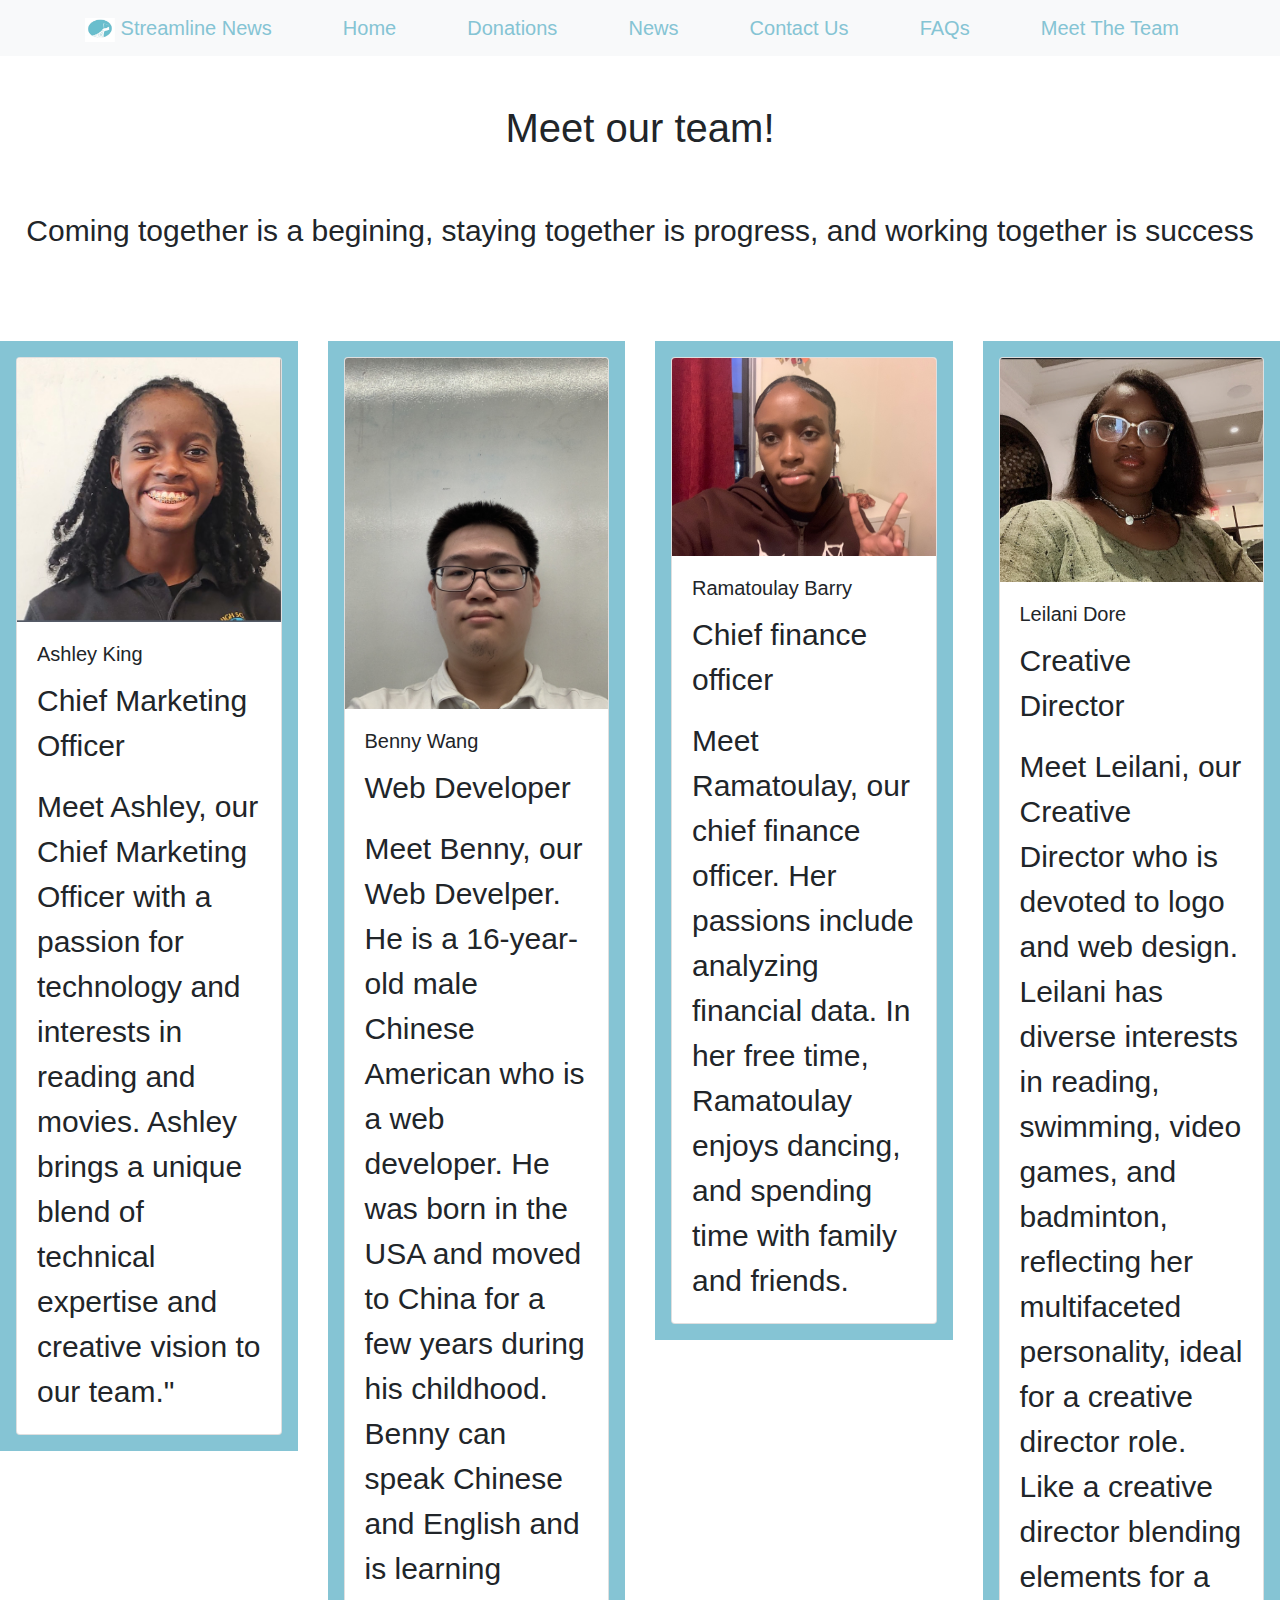
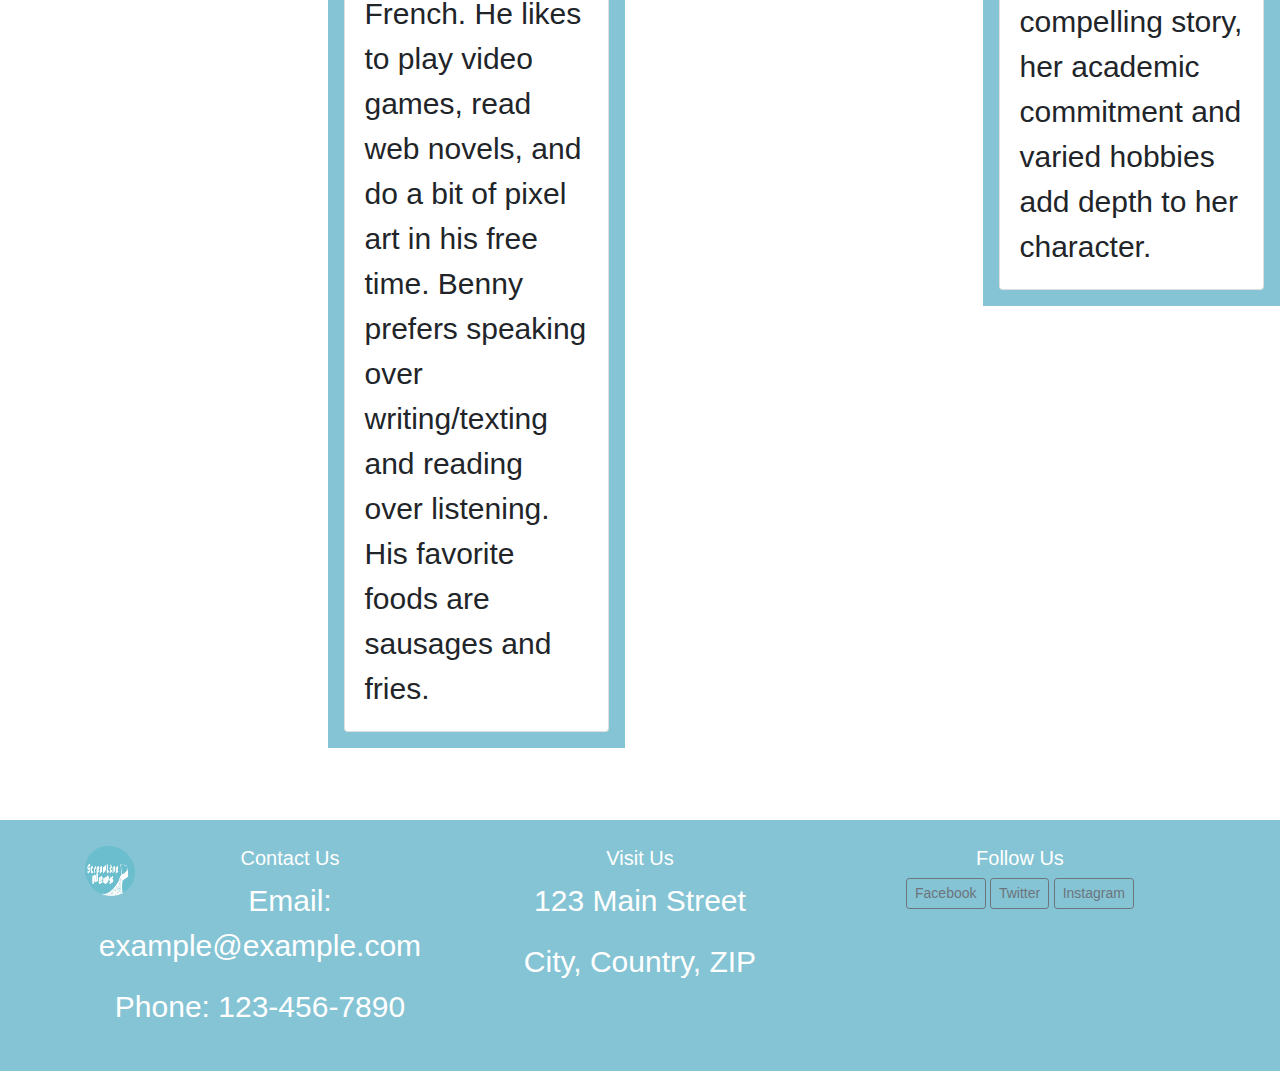
<file: meettheteam.html>
<!DOCTYPE html>


<html lang="en">

<head>
  <meta name="viewport" content="width=device-width, initial-scale=1">
  <title>Meet The Team </title>
  <link href="bootstrap.css" rel="stylesheet">
  <script src="https://cdnjs.cloudflare.com/ajax/libs/wow/1.1.2/wow.min.js"></script>
  <script>
    var wow = new WOW({
      boxClass: 'wow',
      animateClass: 'animate__animated'
    })
    wow.init();
  </script>
  <link rel="stylesheet" href="https://cdnjs.cloudflare.com/ajax/libs/animate.css/4.1.1/animate.min.css" />
  <link href="https://fonts.googleapis.com/css2?family=Noto+Znamenny+Musical+Notation&family=Signika+Negative:wght@300..700&display=swap" rel="stylesheet">
  

  <nav class="navbar bg-light">
    <div class="container">
      <a class="navbar-brand" href="logo_2.jpg">
        <img src="images/logo_2.jpg" alt="#" width="30" height="24">
        Streamline News
      </a>
      <a class="navbar-brand" href="index.html">Home</a>
      <a class="navbar-brand" href="charity.html">Donations</a>
      <a class="navbar-brand" href="news_page.html"> News </a>
      <a class="navbar-brand" href="contact.html">Contact Us</a>
      <a class="navbar-brand" href="faq.html">FAQs</a>
      <a class="navbar-brand" href="meettheteam.html"> Meet The Team</a>
     </div>
  </nav>

  <style>
    body {
      background-color: #fff;
    }

    footer {
      padding: 10px 0;


    }

    .left-align {
      float: left;
      margin-right: 10px;
    }
    .team-img {
  height: 200px; 
  object-fit: cover;
}
  </style>

</head>

<body>
  <br> <br>

  <h1 class="text-center">Meet our team!</h1>
  <br> <br> 
<p class="text-center"> Coming together is a begining, staying together is progress, and working together is success </p>

 
  <br> <br> <br>
<div class="row">
  <div class="col-lg-3 mb-4">
    <div class="wow animated__fadeIn">
      <div class="bg-primary p-3">
        <div class="card h-50">
          <img src="images/pictureofshley.jpg" class="card-img-top" alt="Team Member 1">
          <div class="card-body">
            <h5 class="card-title">Ashley King</h5>
            <p class="card-text">Chief Marketing Officer</p>
            <p class="card-text">Meet Ashley, our Chief Marketing Officer with a passion for technology and interests in reading and movies. Ashley brings a unique blend of technical expertise and creative vision to our team."</p>
      
          </div>
        </div>
      </div>
    </div>
  </div>


  <div class="col-lg-3 mb-4">
    <div class="wow animated__fadeIn">
      <div class="bg-primary p-3">
        <div class="card h-50">
          <img src="images/pictureofbenny.jpg" class="card-img-top" alt="Team Member 2">
          <div class="card-body">
            <h5 class="card-title">Benny Wang</h5>
            <p class="card-text"> Web Developer</p>
            <p class="card-text">Meet Benny, our Web Develper. He is a 16-year-old male Chinese American who is a web developer. He was born in the USA and moved to China for a few years during his childhood. Benny can speak Chinese and English and is learning French. He likes to play video games, read web novels, and do a bit of pixel art in his free time. Benny prefers speaking over writing/texting and reading over listening. His favorite foods are sausages and fries.</p>
          </div>
        </div>
      </div>
    </div>
  </div>


  <div class="col-lg-3 mb-4">
    <div class="wow animated__fadeIn">
      <div class="bg-primary p-3">
        <div class="card h-50">
          <img src="images/pictureoframa.jpeg"  class="card-img-top" alt="Team Member 3">
          <div class="card-body">
            <h5 class="card-title">Ramatoulay Barry</h5>
            <p class="card-text"> Chief finance officer</p>
            <p class="card-text">Meet Ramatoulay, our chief finance officer. Her passions include analyzing financial data. In her free time, Ramatoulay enjoys dancing, and spending time with family and friends. </p>
          </div>
        </div>
      </div>
    </div>
  </div>



  <div class="col-lg-3 mb-4">
    <div class="wow animated__fadeIn">
      <div class="bg-primary p-3">
        <div class="card h-50">
          <img src="images/pictureofleihlani.jpg" class="card-img-top" alt="Team Member 4">
          <div class="card-body">
            <h5 class="card-title">Leilani Dore</h5>
            <p class="card-text">Creative Director</p>
            <p class="card-text">Meet Leilani, our Creative Director who is devoted to logo and web design. Leilani has diverse interests in reading, swimming, video games, and badminton, reflecting her multifaceted personality, ideal for a creative director role. Like a creative director blending elements for a compelling story, her academic commitment and varied hobbies add depth to her character.</p>
          </div>
        </div>
      </div>
    </div>
  </div>




</div>








  <br> <br>

  <div class="p-3 mb-2 bg-primary text-white">
      <footer class=" text-center">
    <div class="container">
      <div class="row">
        <div class="col-md-4">
          <img src="images/streamline.png" alt="logo" class="left-align" height="50" width="50">
          <h5>Contact Us</h5>
          <p>Email: example@example.com</p>
          <p>Phone: 123-456-7890</p>
        </div>
        <div class="col-md-4">
          <h5>Visit Us</h5>
          <p>123 Main Street</p>
          <p>City, Country, ZIP</p>
        </div>
        <div class="col-md-4">
          <h5>Follow Us</h5>
          <a href="#" class="btn btn-outline-secondary btn-sm">Facebook</a>
          <a href="#" class="btn btn-outline-secondary btn-sm">Twitter</a>
          <a href="#" class="btn btn-outline-secondary btn-sm">Instagram</a>
        </div>
      </div>
    </div>

    </footer>
  

  















    <script src="https://cdn.jsdelivr.net/npm/bootstrap@5.3.3/dist/js/bootstrap.bundle.min.js"
      integrity="sha384-YvpcrYf0tY3lHB60NNkmXc5s9fDVZLESaAA55NDzOxhy9GkcIdslK1eN7N6jIeHz"
      crossorigin="anonymous"></script>

    <script src="https://cdnjs.cloudflare.com/ajax/libs/wow/1.1.2/wow.min.js"></script>


</body>

</html>
</file>
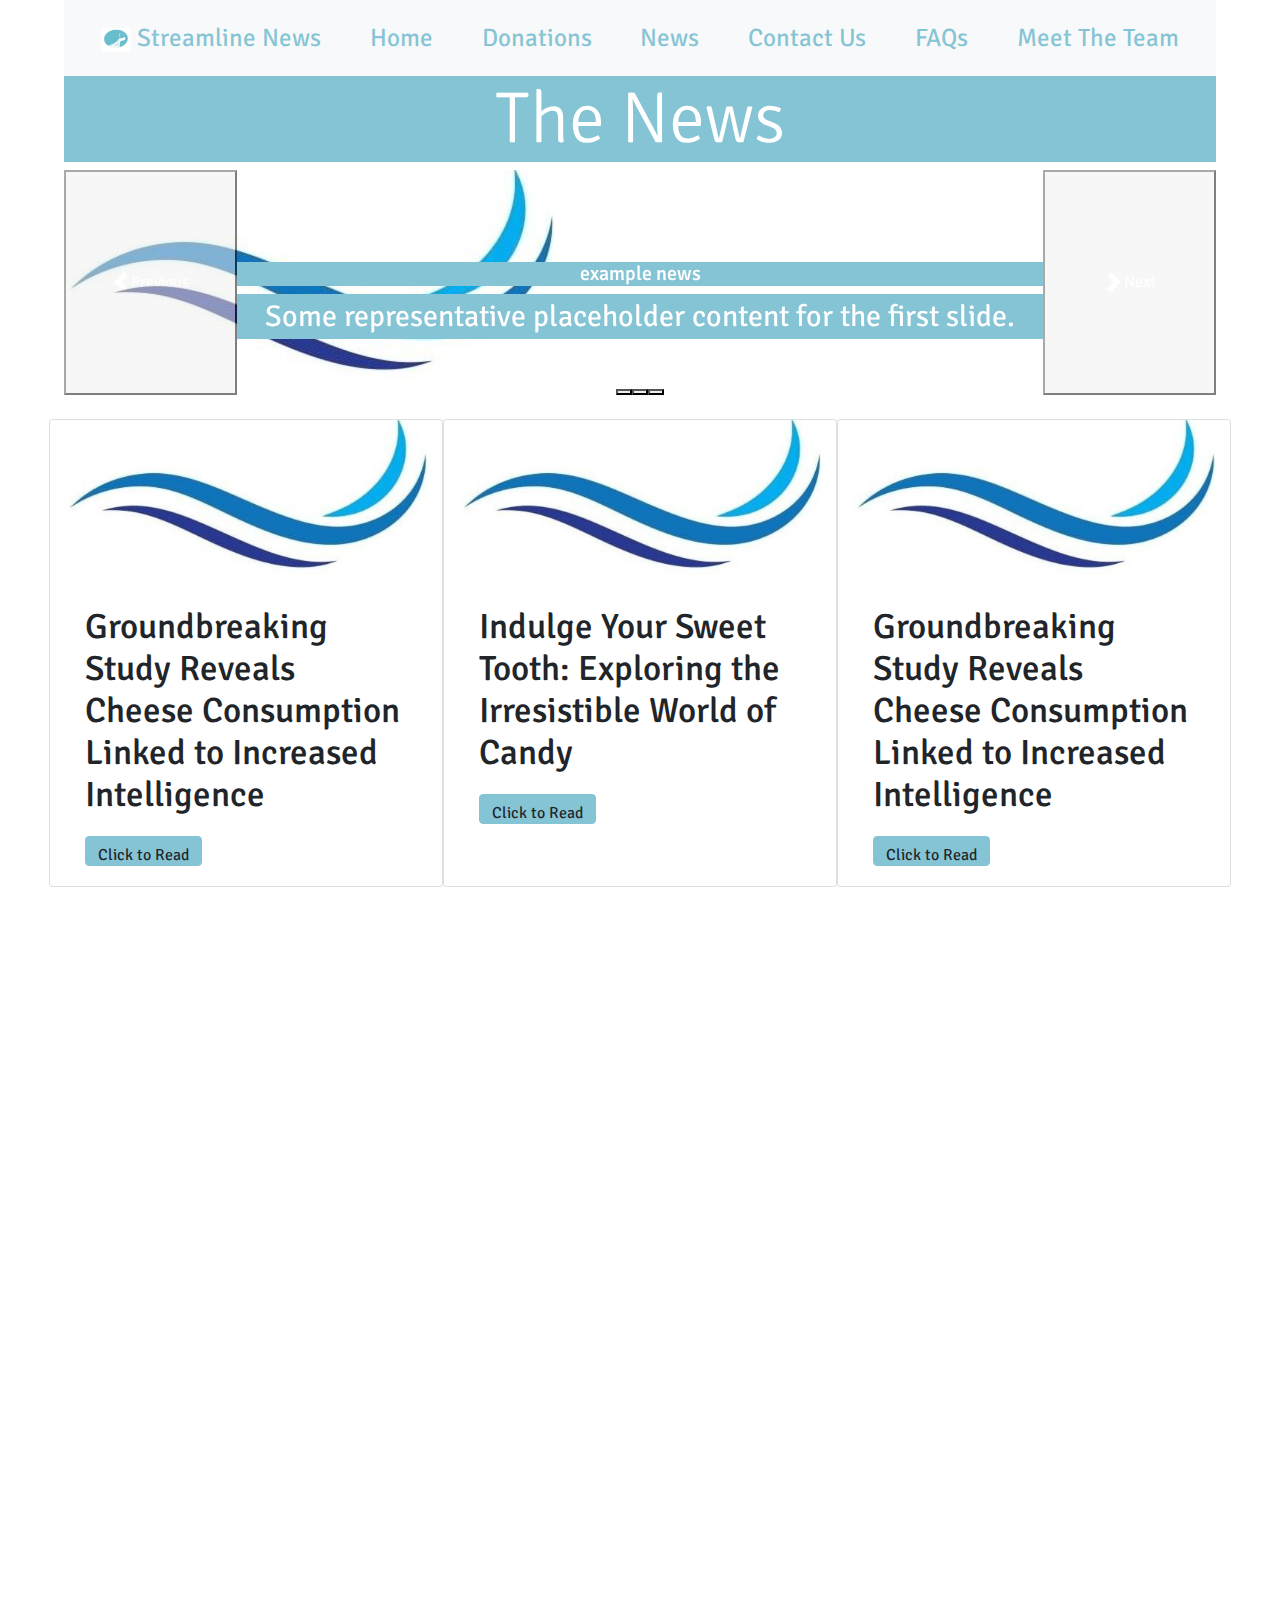
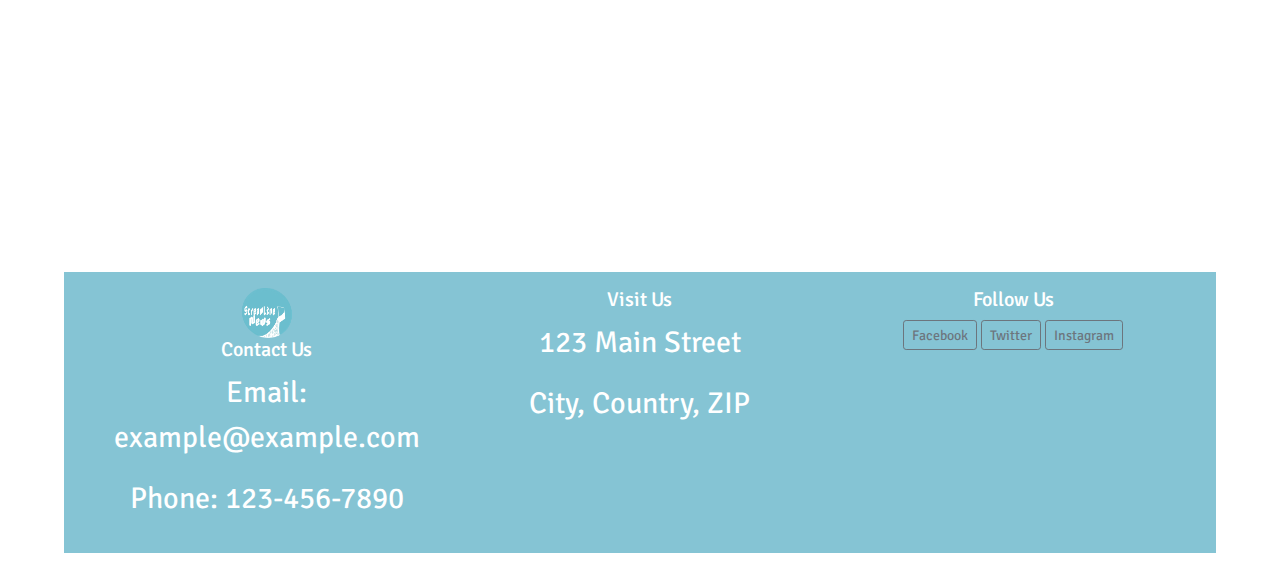
<file: news_page.html>
<!doctype html>
<html lang="en">
  <head>
    <meta charset="utf-8">
    <meta name="viewport" content="width=device-width, initial-scale=1">
    <title>StreamLine NewsPage
    </title>
    <link href="bootstrap.css" rel="stylesheet">
    <link
    rel="stylesheet"
    href="https://cdnjs.cloudflare.com/ajax/libs/animate.css/4.1.1/animate.min.css"
  />
  <link href="https://fonts.googleapis.com/css2?family=Noto+Znamenny+Musical+Notation&family=Signika+Negative:wght@300..700&display=swap" rel="stylesheet">
  

  <style>
    body {
      font-family: "Signika Negative", sans-serif;
    }

    @media screen and (max-width: 479) {
      .card-text {
        font-size: 20px;
      }

      .card-title {
        font-size: 25px;
        padding-bottom: 4px;
      }

      #tagline {
        font-size: 10px;
      }

      #carousel {
        width: 100%;
        margin: auto;
      }

      body {
        width: 100%;
        margin: auto;
      }

      nav {
        margin: auto;
        width: 100%;
      }

      main {
        margin: auto;
        width: 100%
      }
    }

    @media screen and (min-width: 480px) {
      .card-text {
        font-size: 20px;
      }

      .card-title {
        font-size: 25px;
        padding-bottom: 4px;
      }

      .btn {
        height: 30px;
      }

      #carousel {
        width: 100%;
        margin: auto;
      }

      body {
        width: 100%;
        margin:auto
      }

      nav {
        margin: auto;
      }
    }

    @media screen and (min-width: 768px) {
      .card-text {
        font-size: 30px;
      }

      .card-title {
        font-size: 35px;
        padding-bottom: 4px;
      }

      .donate {
        width: 150px;
        height: 60px;
        font-size: 30px;
      }

      .donateday {
        font-size: 40px;
      }

      #tagline {
        font-size: 30px;
      }

      #carousel {
        width: 90%;
        margin: auto;
      }

      body {
        width: 90%;
      }

      nav {
        margin: auto;
        height: 100%;
        width: 100%;
      }

      a.navbar-brand {
        font-size: 25px;
        margin: 6px;
      }

      h2 {
        font-size: 40px;
      }
    }
  </style>

</head>
  <body>

    <nav class="navbar bg-light">
      <div class="container">
        <a class="navbar-brand" href="logo_2.jpg">
          <img src="images/logo_2.jpg" alt="StreamLine News Logo" width="30" height="24">
          Streamline News
        </a>
        <a class="navbar-brand" href="index.html">Home</a>
        <a class="navbar-brand" href="charity.html">Donations</a>
        <a class="navbar-brand" href="news_page.html"> News </a>
        <a class="navbar-brand" href="contact.html">Contact Us</a>
        <a class="navbar-brand" href="faq.html">FAQs</a>
        <a class="navbar-brand" href="meettheteam.html"> Meet The Team</a>
       </div>
    </nav>

    <h1 class="display-3 btn-primary text-white text-center "> The News</h1>
    <div id="carouselExampleCaptions" class="carousel slide">
      <div class="carousel-indicators">
        <button type="button" data-bs-target="#carouselExampleCaptions" data-bs-slide-to="0" class="active" aria-current="true" aria-label="Slide 1"></button>
        <button type="button" data-bs-target="#carouselExampleCaptions" data-bs-slide-to="1" aria-label="Slide 2"></button>
        <button type="button " data-bs-target="#carouselExampleCaptions" data-bs-slide-to="2" aria-label="Slide 3"></button>
      </div>
      <div class="carousel-inner">
        <div class="carousel-item active">
          <img src="images/newspic.jpg" class="d-block  " alt="picture of a wave">
          <div class="carousel-caption d-none d-md-block">
            <h5 class="bg-primary"> example news </h5>
            <p class="bg-primary">Some representative placeholder content for the first slide.</p>
          </div>
        </div>
        <div class="carousel-item">
          <img src="images/newspic.jpg" class="d-block " alt="picture of a wave">
          <div class="carousel-caption d-none d-md-block">
            <h1 class="bg-primary">Second slide label</h1>
            <p class="bg-primary">Some representative placeholder content for the second slide.</p>
          </div>
        </div>
    <div class="carousel-item">
      <img src="images/newspic.jpg" class="d-block " alt="picture of a wave">
      <div class="carousel-caption d-none d-md-block ">
        <h1 class="bg-primary text-body-primary">Third slide label</h1>
        <p class="bg-primary">Some representative placeholder content for the third slide.</p>
      </div>
    </div>
  </div>
  <button class="carousel-control-prev" type="button" data-bs-target="#carouselExampleCaptions" data-bs-slide="prev">
    <span class="carousel-control-prev-icon" aria-hidden="true"></span>
    <span class="visually-hidden">Previous</span>
  </button>
  <button class="carousel-control-next" type="button" data-bs-target="#carouselExampleCaptions" data-bs-slide="next">
    <span class="carousel-control-next-icon c" aria-hidden="true"></span>
    <span class="visually-hidden">Next</span>
  </button>

</div>

<br>


<div class=" wow  row animate__backInUp">
  <div class="card col-md-4 animate__fadeIn" style="width: 18rem;">
    <img src="images/newspic.jpg" class="card-img-top" alt="picture of a wave">
    <div class="card-body">
      <h5 class="card-title">Groundbreaking Study Reveals Cheese Consumption Linked to Increased Intelligence</h5>
      <p class="card-text"></p>
      <a href="fauxart.html" class="btn btn-primary">Click to Read</a>
    </div>
  </div>



  <div class="card col-md-4 animate__fadeIn" style="width: 18rem;">
    <img src="images/newspic.jpg" class="card-img-top" alt="picture of a wave">
    <div class="card-body">
      <h5 class="card-title">Indulge Your Sweet Tooth: Exploring the Irresistible World of Candy</h5>
      <p class="card-text"></p>
      <a href="fakeart.html" class="btn btn-primary">Click to Read</a>
    </div>
  </div>

  <div class="card col-md-4 animate__fadeIn" style="width: 18rem;">
<img src="images/newspic.jpg" class="card-img-top" alt="picture of a wave">
<div class="card-body">
  <h5 class="card-title">Groundbreaking Study Reveals Cheese Consumption Linked to Increased Intelligence</h5>
  <p class="card-text"></p>
  <a href="#" class="btn btn-primary">Click to Read</a>
</div>
  </div>
</div>

 
<br>
  
        

<div class=" wow  row animate__backInUp">
  <div class="card col-md-4 animate__fadeIn" style="width: 18rem;">
    <img src="images/newspic.jpg" class="card-img-top" alt="picture of a wave">
    <div class="card-body">
      <h5 class="card-title">Groundbreaking Study Reveals Cheese Consumption Linked to Increased Intelligence</h5>
      <p class="card-text"></p>
      <a href="fauxart.html" class="btn btn-primary">Click to Read</a>
    </div>
  </div>



  <div class="card col-md-4 animate__fadeIn" style="width: 18rem;">
    <img src="images/newspic.jpg" class="card-img-top" alt="picture of a wave">
    <div class="card-body">
      <h5 class="card-title">Indulge Your Sweet Tooth: Exploring the Irresistible World of Candy</h5>
      <p class="card-text"></p>
      <a href="fakeart.html" class="btn btn-primary">Click to Read</a>
    </div>
  </div>

  <div class="card col-md-4 animate__fadeIn" style="width: 18rem;">
<img src="images/newspic.jpg" class="card-img-top" alt="...">
<div class="card-body">
  <h5 class="card-title">Groundbreaking Study Reveals Cheese Consumption Linked to Increased Intelligence</h5>
  <p class="card-text"></p>
  <a href="#" class="btn btn-primary">Click to Read</a>
</div>
  </div>
</div>
  <br>
  
<div class=" wow  row animate__backInUp">
  <div class="card col-md-4 animate__fadeIn" style="width: 18rem;">
    <img src="images/newspic.jpg" class="card-img-top" alt="...">
    <div class="card-body">
      <h5 class="card-title">Groundbreaking Study Reveals Cheese Consumption Linked to Increased Intelligence</h5>
      <p class="card-text"></p>
      <a href="fauxart.html" class="btn btn-primary">Click to Read</a>
    </div>
  </div>



  <div class="card col-md-4 animate__fadeIn" style="width: 18rem;">
    <img src="images/newspic.jpg" class="card-img-top" alt="picture of a wave">
    <div class="card-body">
      <h5 class="card-title">Indulge Your Sweet Tooth: Exploring the Irresistible World of Candy</h5>
      <p class="card-text"></p>
      <a href="fakeart.html" class="btn btn-primary">Click to Read</a>
    </div>
  </div>

  <div class="card col-md-4 animate__fadeIn" style="width: 18rem;">
<img src="images/newspic.jpg" class="card-img-top" alt="picture of a wave">
<div class="card-body">
  <h5 class="card-title">Groundbreaking Study Reveals Cheese Consumption Linked to Increased Intelligence</h5>
  <p class="card-text"></p>
  <a href="#" class="btn btn-primary">Click to Read</a>
</div>
  </div>
</div>      


            
            
          <div class="p-3 mb-2 bg-primary text-white">
            <footer class=" text-center">
          <div class="container">
            <div class="row">
              <div class="col-md-4">
                <img src="images/streamline.png" alt="logo" class="left-align" height="50" width="50">
                <h5>Contact Us</h5>
                <p>Email: example@example.com</p>
                <p>Phone: 123-456-7890</p>
              </div>
              <div class="col-md-4">
                <h5>Visit Us</h5>
                <p>123 Main Street</p>
                <p>City, Country, ZIP</p>
              </div>
              <div class="col-md-4">
                <h5>Follow Us</h5>
                <a href="#" class="btn btn-outline-secondary btn-sm">Facebook</a>
                <a href="#" class="btn btn-outline-secondary btn-sm">Twitter</a>
                <a href="#" class="btn btn-outline-secondary btn-sm">Instagram</a>
              </div>
            </div>
          </div>
      
          </footer>
          </div>





                      <script src="https://cdn.jsdelivr.net/npm/bootstrap@5.3.3/dist/js/bootstrap.bundle.min.js" integrity="sha384-YvpcrYf0tY3lHB60NNkmXc5s9fDVZLESaAA55NDzOxhy9GkcIdslK1eN7N6jIeHz" crossorigin="anonymous"></script>
                      <script src="https://cdnjs.cloudflare.com/ajax/libs/wow/1.1.2/wow.min.js"></script>
                <script>
                        var wow = new WOW({
                            boxClass:     'wow',
                            animateClass: 'animate__animated'
                        })
                        wow.init();
                </script>
   
 
  </body>
</html>
</file>
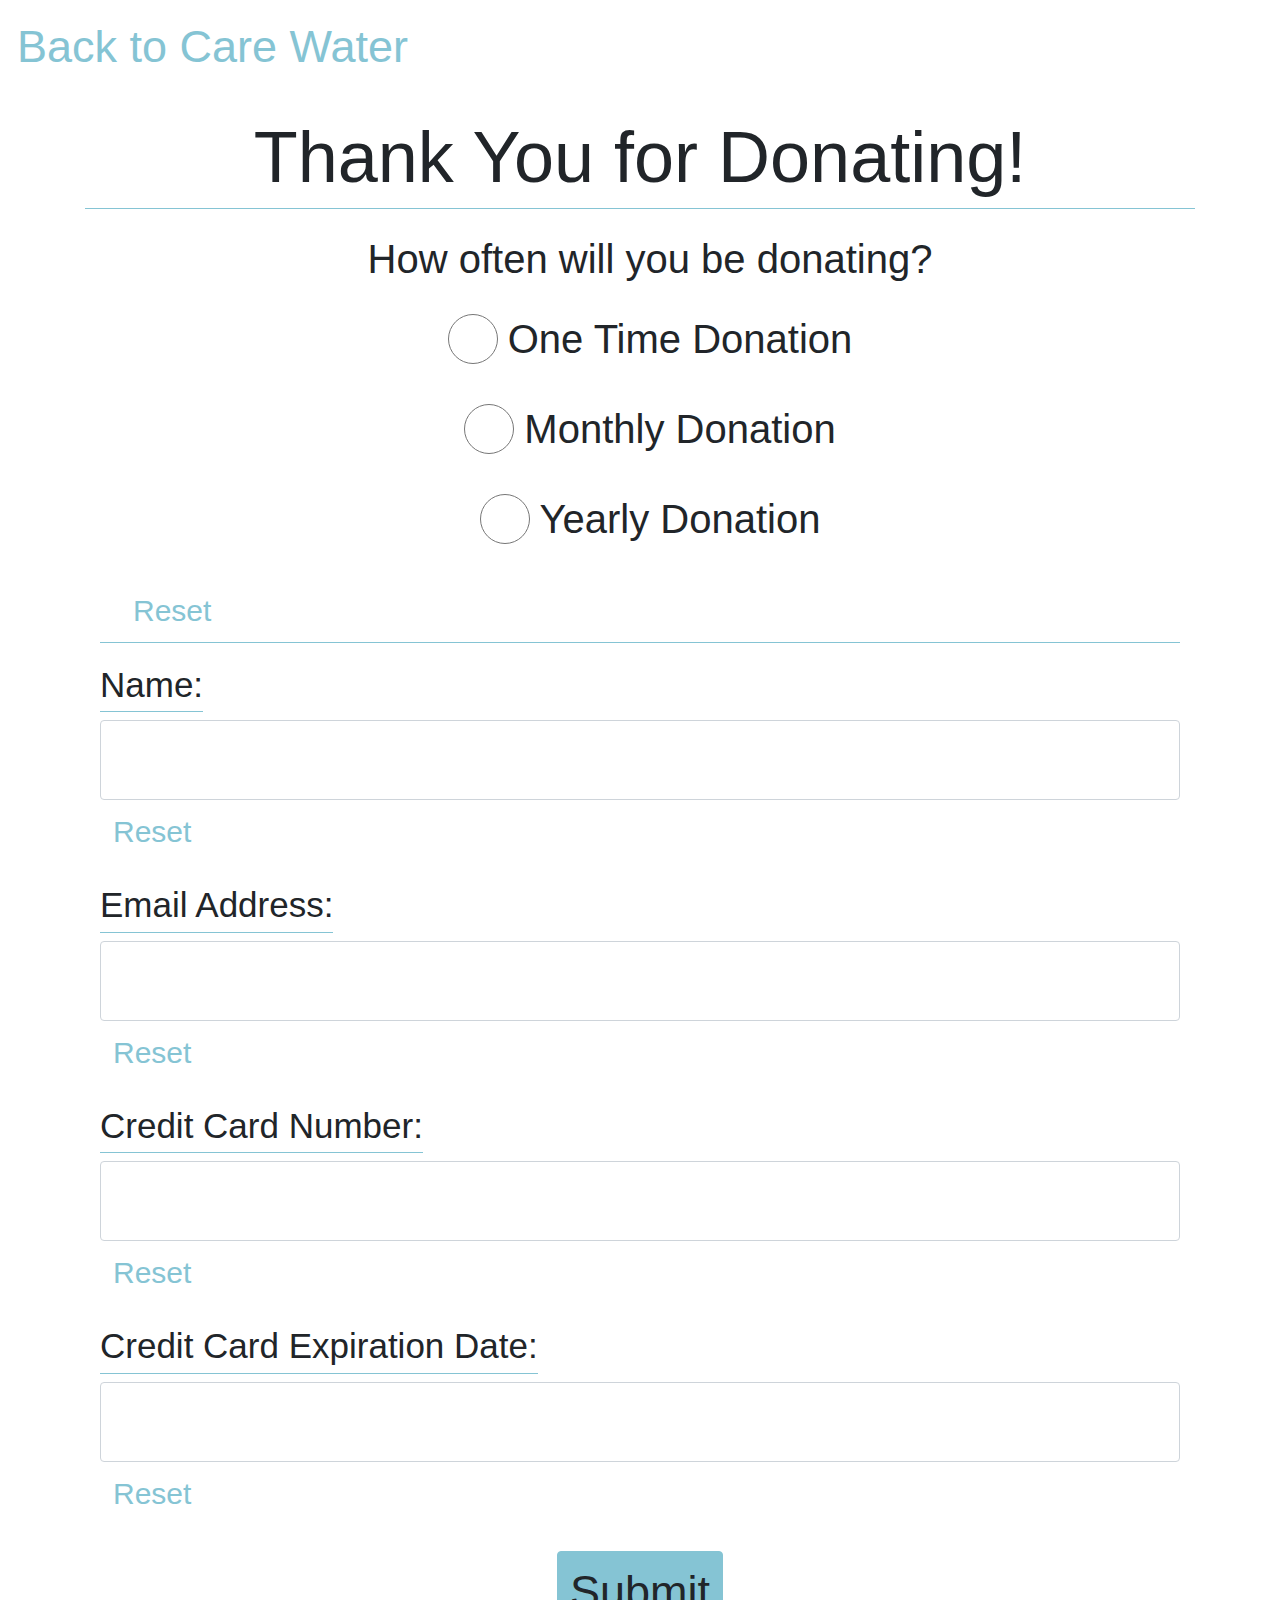
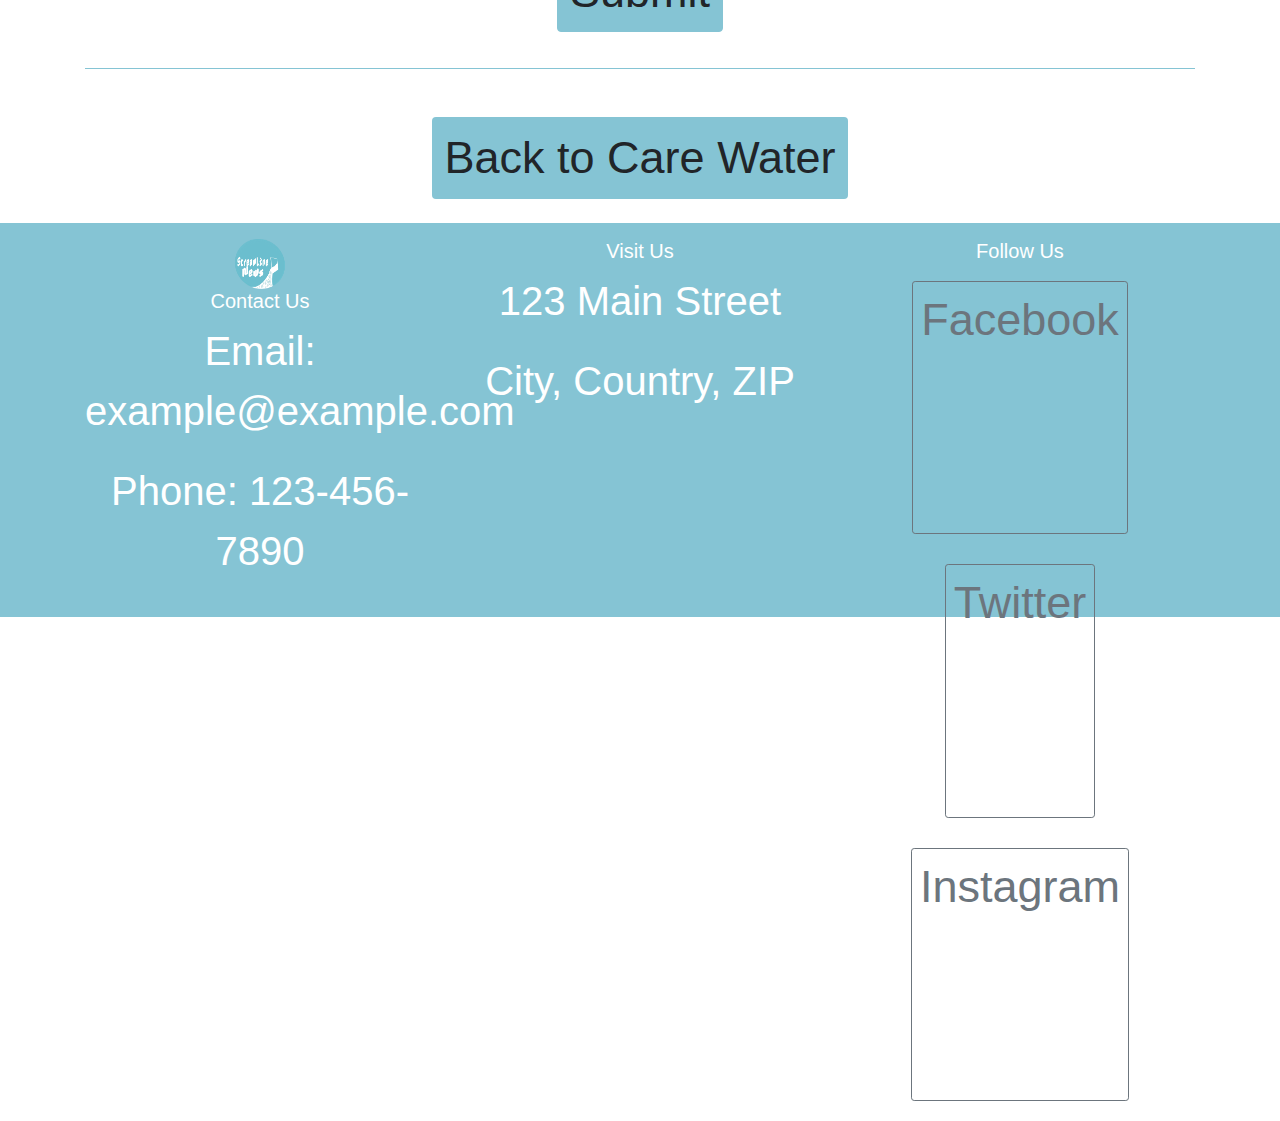
<file: onedonate.html>
<!DOCTYPE html>
<html lang="en">
  <head>
    <meta charset="utf-8">
    <meta name="viewport" content="width=device-width, initial-scale=1">
    <title>Donate</title>
    <link href="bootstrap.css" rel="stylesheet">
    <link rel="stylesheet" href="https://cdnjs.cloudflare.com/ajax/libs/font-awesome/6.5.2/css/all.min.css" integrity="sha512-SnH5WK+bZxgPHs44uWIX+LLJAJ9/2PkPKZ5QiAj6Ta86w+fsb2TkcmfRyVX3pBnMFcV7oQPJkl9QevSCWr3W6A==" crossorigin="anonymous" referrerpolicy="no-referrer"/>
    <style>
      input[type=reset] {
        height: 5%;
      }

      input[type=reset]:hover {
        text-decoration: none;
      }

      .btn:hover {
        text-decoration: none;
      }

      @media screen and (max-width: 479px) {
        .btn {
          height: 70%;
          font-size: 30px;
          margin: 10px;
        }

        .form-check-label {
          font-size: 30px;
          padding-left: 20px;
          padding-bottom: 20px;
        }

        input[type=radio]{
          width: 30px;
          height: 30px;
        }

        input[type=text] {
          height: 50px;
          font-size: 35px;
        }

        input[type=reset] {
          font-size: 23px;
        }

        form {
          font-size: 30px;
        }
      }

      @media screen and (min-width: 480px) {
        .btn {
          height: 60%;
        }

        a.btn {
        font-size: 23px;
      }

        .form-check-label {
          font-size: 20px;
          padding-left: 10px;
          padding-bottom: 10px;
        }

        input[type=radio]{
          width: 20px;
          height: 20px;
        }

        form {
          font-size: 20px;
        }

        p {
          font-size: 20px;
        }
      }

      @media screen and (min-width: 768px) {
        form {
          font-size: 30px;
        }

        p {
          font-size: 30px;
        }

        .form-check-label {
          font-size: 30px;
          padding-left: 30px;
          padding-bottom: 30px;
        }

        input[type=radio]{
          width: 35px;
          height: 35px;
        }

        input[type=reset] {
          font-size: 27px;
          margin: 5px;
        }

        input[type=text] {
          font-size: 33px;
          height: 60px;
        }

        .form-control {
          height: 50px;
        }

        .btn {
          height: 60%;
          font-size: 40px;
          margin-top: 10px;

        }

        a.btn {
          font-size: 34px;
        }

        }

        @media screen and (min-width: 900px) {
          form {
            font-size: 35px;
          }

          p {
            font-size: 40px;
            margin-bottom: 20px;
          }

          input[type=text] {
            height: 80px;
          }

          input[type=reset] {
            font-size: 30px;
          }

          input[type=radio] {
            width: 50px;
            height: 50px;
          }

          .btn {
            margin-bottom: 20px;
            font-size: 45px;
          }

          .form-check-label {
            font-size: 40px;
            margin-left: 10px;
          }

          a.btn {
            height: 70%;
            font-size: 45px;
          }

      }
    </style>
  </head>
  <body>
    <a href="charity.html" class="btn bg-white btn-link btn-sm mt-2"><i class="fa-solid fa-arrow-left mr-2"></i>Back to Care Water</a>
    <main class="container">
    <p class="display-3 p-2 text-center border-bottom border-primary">Thank You for Donating!</p>
    <form class="container border-bottom border-primary">
        <div class="mb-3">
            <div class="mb-3 form-check border-bottom border-primary">
                <div class="text-center">
                  <p>How often will you be donating?</p>
                  <div class="form-check">
                        <input class="form-check-input" type="radio" name="flexRadioDefault" id="flexRadioOne">
                        <label class="form-check-label" for="flexRadioOne">
                          One Time Donation
                        </label>
                      </div>
                      <div class="form-check">
                        <input class="form-check-input" type="radio" name="flexRadioDefault" id="flexRadioDefault2">
                        <label class="form-check-label" for="flexRadioDefault2">
                          Monthly Donation
                        </label>
                      </div>
                      <div class="form-check">
                        <input class="form-check-input" type="radio" name="flexRadioDefault" id="flexRadioYear">
                        <label class="form-check-label" for="flexRadioYear">
                          Yearly Donation
                        </label>
                      </div>
                </div>
                <div>
                <input class="btn-link btn-sm border-0 bg-white" type="reset" value="Reset"/>
                </div>
            </div>
            <div class="mb-3">
              <label for="InputName" class="form-label border-bottom border-primary">Name:</label>
              <input type="text" class="form-control" id="InputName">
              <input class="btn-link btn-sm border-0 bg-white" type="reset" value="Reset"/>
          </div>
            <div class="mb-3">
                <label for="InputEmail" class="form-label border-bottom border-primary">Email Address:</label>
                <input type="text" class="form-control" id="InputEmail" aria-describedby="emailHelp">
                <input class="btn-link btn-sm border-0 bg-white" type="reset" value="Reset"/>
            </div>
          <div class="mb-3">
            <label for="InputCreditNumber" class="form-label border-bottom border-primary">Credit Card Number:</label>
            <input type="text" class="form-control" id="InputCreditNumber">
            <input class="btn-link btn-sm border-0 bg-white" type="reset" value="Reset"/>
          </div>
          <div class="mb-3">
            <label for="InputCreditExp" class="form-label border-bottom border-primary">Credit Card Expiration Date:</label>
            <input type="text" class="form-control" id="InputCreditExp">
            <input class="btn-link btn-sm border-0 bg-white" type="reset" value="Reset"/>
          </div>
          <div class="text-center">
          <button type="submit" class="btn btn-primary">Submit</button>
          </div>
        </div>
    </form>
    <div class="text-center mt-4">
      <a href="charity.html" class="btn bg-primary my-4">Back to Care Water</a>
    </div>
    </main>
 
    <div class="p-3 mb-2 bg-primary text-white">
      <footer class=" text-center">
    <div class="container">
      <div class="row">
        <div class="col-md-4">
          <img src="images/streamline.png" alt="logo" class="left-align" height="50" width="50">
          <h5>Contact Us</h5>
          <p>Email: example@example.com</p>
          <p>Phone: 123-456-7890</p>
        </div>
        <div class="col-md-4">
          <h5>Visit Us</h5>
          <p>123 Main Street</p>
          <p>City, Country, ZIP</p>
        </div>
        <div class="col-md-4">
          <h5>Follow Us</h5>
          <a href="#" class="btn btn-outline-secondary btn-sm">Facebook</a>
          <a href="#" class="btn btn-outline-secondary btn-sm">Twitter</a>
          <a href="#" class="btn btn-outline-secondary btn-sm">Instagram</a>
        </div>
      </div>
    </div>

    </footer>
    </div>
  </body>
</html>
</file>
<file: main.css>
.aboutUsImg{
    height: 400px;
}
</file>
